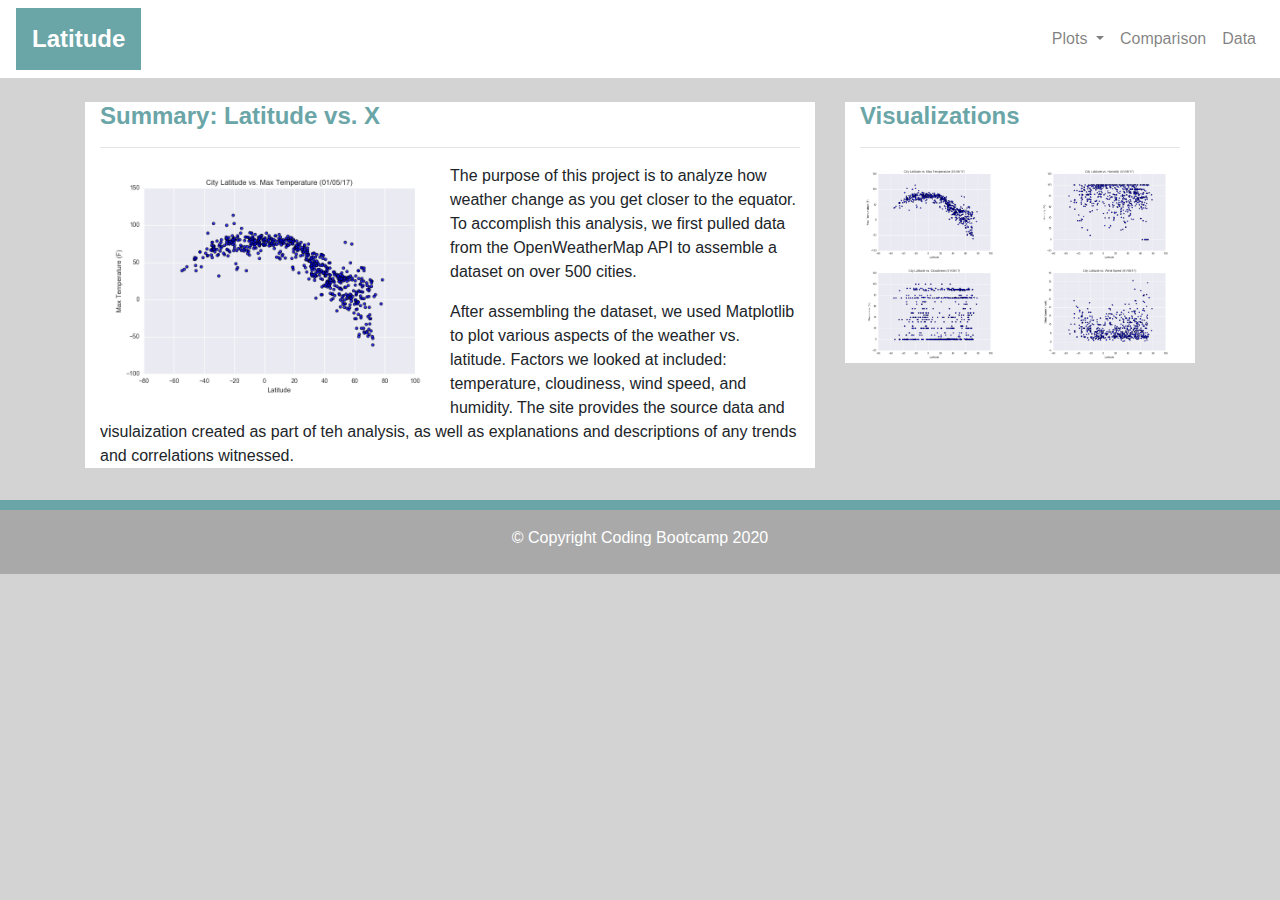
<file: index.html>
<!DOCTYPE html>
<html lang="en">
<head>
	<meta charset="UTF-8">
	<title>Weather Analysis</title>

	<!-- Bootstrap Components-->
	<link rel="stylesheet" href="https://stackpath.bootstrapcdn.com/bootstrap/4.3.1/css/bootstrap.min.css" integrity="sha384-ggOyR0iXCbMQv3Xipma34MD+dH/1fQ784/j6cY/iJTQUOhcWr7x9JvoRxT2MZw1T" crossorigin="anonymous">
	<script src="https://code.jquery.com/jquery-3.3.1.slim.min.js" integrity="sha384-q8i/X+965DzO0rT7abK41JStQIAqVgRVzpbzo5smXKp4YfRvH+8abtTE1Pi6jizo" crossorigin="anonymous"></script>
	<script src="https://cdnjs.cloudflare.com/ajax/libs/popper.js/1.14.7/umd/popper.min.js" integrity="sha384-UO2eT0CpHqdSJQ6hJty5KVphtPhzWj9WO1clHTMGa3JDZwrnQq4sF86dIHNDz0W1" crossorigin="anonymous"></script>
	<script src="https://stackpath.bootstrapcdn.com/bootstrap/4.3.1/js/bootstrap.min.js" integrity="sha384-JjSmVgyd0p3pXB1rRibZUAYoIIy6OrQ6VrjIEaFf/nJGzIxFDsf4x0xIM+B07jRM" crossorigin="anonymous"></script>
	
	<!-- Load style.css for the formatting of the page-->
	<link rel="stylesheet" href="style.css">
	
</head>
<body>

	<nav class="navbar navbar-expand-lg navbar-light bg-light">
		<li class="navbar-brand nav-text">
			<a class="nav-link text-white" href="index.html">Latitude</a>
		</li>
		
		<button class="navbar-toggler" type="button" data-toggle="collapse" data-target="#navbarSupportedContent" aria-controls="navbarSupportedContent" aria-expanded="false" aria-label="Toggle navigation">
			<span class="navbar-toggler-icon"></span>
		</button>

		<div class="collapse navbar-collapse" id="navbarSupportedContent">
			<ul class="navbar-nav ml-auto">
				<!--This is the dropdown menu controls-->
				<li class="nav-item dropdown">
					<a class="nav-link dropdown-toggle" href="#" id="navbarDropdown" role="button" data-toggle="dropdown" aria-haspopup="true" aria-expanded="false">
					  Plots
					</a>
					<div class="dropdown-menu" aria-labelledby="navbarDropdown">
						<a class="dropdown-item" href="temp.html">Max Temperature</a>
						<a class="dropdown-item" href="humid.html">Humidity</a>
						<a class="dropdown-item" href="cloud.html">Cloudiness</a>
						<a class="dropdown-item" href="wind.html">Wind Speed</a>
					</div>
				</li>
				<li class="nav-item">
					<a class="nav-link" href="compare.html">Comparison</a>
				</li>
				<li class="nav-item">
					<a class="nav-link" href="data.html">Data</a>
				</li>
			</ul>
		</div>
	</nav>

  <!-- Our rows function in containers (grid created). -->
	<div class="container">
		<!-- Our columns function in rows. -->
		<br>
		<div class="row">
			<div class="col-md-8">
				<div class="col-md-12">
					<h3>Summary: Latitude vs. X </h3>
					<hr>
					<img class="float-left" src="images/Fig1.png" width="50%">
					<p>The purpose of this project is to analyze how weather change as you get closer to the equator. To accomplish this analysis, we first pulled data from the OpenWeatherMap API to assemble a dataset on over 500 cities.</p>
					<p>After assembling the dataset, we used Matplotlib to plot various aspects of the weather vs. latitude. Factors we looked at included: temperature, cloudiness, wind speed, and humidity. The site provides the source data and visulaization created as part of teh analysis, as well as explanations and descriptions of any trends and correlations witnessed.</p>
				</div>
			</div>
			<div class="col-md-4 ml-auto">
				<div class="col-md-12">
					<h3>Visualizations</h3>
					<hr>
						<div class="row">
							<div class="col-md-6">
								<a href="temp.html">
									<img alt="Temperature" src="images/Fig1.png" width="100%">
								</a>
							</div>
							<div class="col-md-6">
							<a href="humid.html">
									<img alt="Humidity" src="images/Fig2.png" width="100%">
								</a>
							</div>
							<div class="col-md-6">						
								<a href="cloud.html">
									<img alt="Cloudiness" src="images/Fig3.png" width="100%">
								</a>
							</div>
							<div class="col-md-6">						
							<a href="wind.html">
									<img alt="WindSpeed" src="images/Fig4.png" width="100%">
								</a>
							</div>
						</div>
					</div>
			</div>
			<!-- One third of screen (4/12) -->
		<!-- Columns float left, so all adjacent rows will appear next to each other (as long as not all space gets taken up) -->
		</div>
	</div>
	
	<footer class="footer">
		<hr class="hrline">
		<div>
			&copy Copyright Coding Bootcamp 2020
		</div>
		<br>
	</footer>

</body>

</html>
</file>
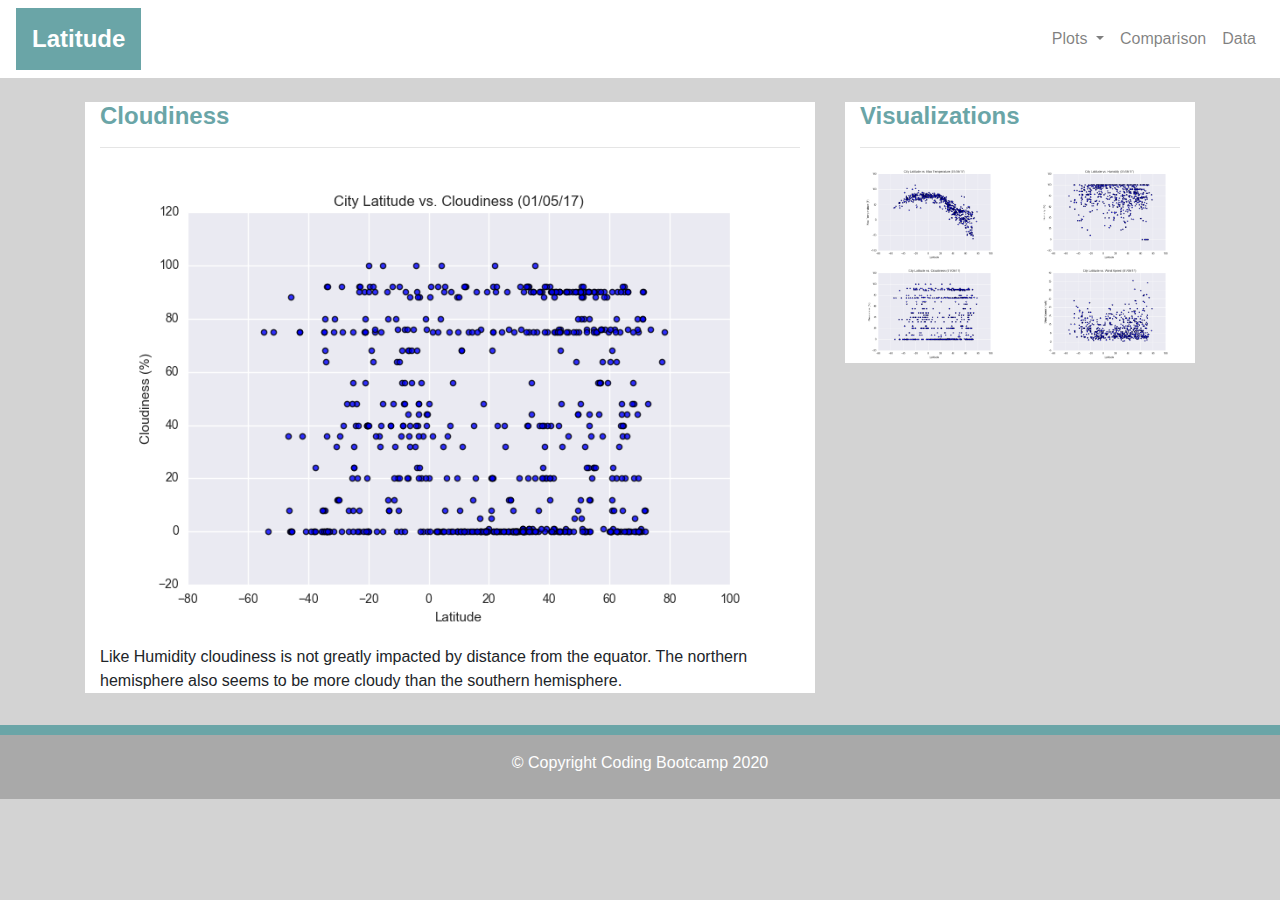
<file: cloud.html>
<!DOCTYPE html>
<html lang="en">
<head>
	<meta charset="UTF-8">
	<title>Weather Analysis</title>

	<!-- Bootstrap Components-->
	<link rel="stylesheet" href="https://stackpath.bootstrapcdn.com/bootstrap/4.3.1/css/bootstrap.min.css" integrity="sha384-ggOyR0iXCbMQv3Xipma34MD+dH/1fQ784/j6cY/iJTQUOhcWr7x9JvoRxT2MZw1T" crossorigin="anonymous">
	<script src="https://code.jquery.com/jquery-3.3.1.slim.min.js" integrity="sha384-q8i/X+965DzO0rT7abK41JStQIAqVgRVzpbzo5smXKp4YfRvH+8abtTE1Pi6jizo" crossorigin="anonymous"></script>
	<script src="https://cdnjs.cloudflare.com/ajax/libs/popper.js/1.14.7/umd/popper.min.js" integrity="sha384-UO2eT0CpHqdSJQ6hJty5KVphtPhzWj9WO1clHTMGa3JDZwrnQq4sF86dIHNDz0W1" crossorigin="anonymous"></script>
	<script src="https://stackpath.bootstrapcdn.com/bootstrap/4.3.1/js/bootstrap.min.js" integrity="sha384-JjSmVgyd0p3pXB1rRibZUAYoIIy6OrQ6VrjIEaFf/nJGzIxFDsf4x0xIM+B07jRM" crossorigin="anonymous"></script>
	
	<!-- Load style.css for the formatting of the page-->
	<link rel="stylesheet" href="style.css">
	
</head>
<body>

	<nav class="navbar navbar-expand-lg navbar-light bg-light">
		<li class="navbar-brand nav-text">
			<a class="nav-link text-white" href="index.html">Latitude</a>
		</li>
		
		<button class="navbar-toggler" type="button" data-toggle="collapse" data-target="#navbarSupportedContent" aria-controls="navbarSupportedContent" aria-expanded="false" aria-label="Toggle navigation">
			<span class="navbar-toggler-icon"></span>
		</button>

		<div class="collapse navbar-collapse" id="navbarSupportedContent">
			<ul class="navbar-nav ml-auto">
				<!--This is the dropdown menu controls-->
				<li class="nav-item dropdown">
					<a class="nav-link dropdown-toggle" href="#" id="navbarDropdown" role="button" data-toggle="dropdown" aria-haspopup="true" aria-expanded="false">
					  Plots
					</a>
					<div class="dropdown-menu" aria-labelledby="navbarDropdown">
						<a class="dropdown-item" href="temp.html">Max Temperature</a>
						<a class="dropdown-item" href="humid.html">Humidity</a>
						<a class="dropdown-item" href="cloud.html">Cloudiness</a>
						<a class="dropdown-item" href="wind.html">Wind Speed</a>
					</div>
				</li>
				<li class="nav-item">
					<a class="nav-link" href="compare.html">Comparison</a>
				</li>
				<li class="nav-item">
					<a class="nav-link" href="data.html">Data</a>
				</li>
			</ul>
		</div>
	</nav>

  <!-- Our rows function in containers (grid created). -->
	<div class="container">
		<!-- Our columns function in rows. -->
		<br>
		<div class="row">
			<div class="col-md-8">
				<div class="col-md-12">
					<h3>Cloudiness</h3>
					<hr>
					<img src="images/Fig3.png" width="100%">
					<p>Like Humidity cloudiness is not greatly impacted by distance from the equator. The northern hemisphere also seems to be more cloudy than the southern hemisphere. </p>
				</div>
			</div>
			<div class="col-md-4 ml-auto">
				<div class="col-md-12">
					<h3>Visualizations</h3>
					<hr>
						<div class="row">
							<div class="col-md-6">
								<a href="temp.html">
									<img alt="Temperature" src="images/Fig1.png" width="100%">
								</a>
							</div>
							<div class="col-md-6">
							<a href="humid.html">
									<img alt="Humidity" src="images/Fig2.png" width="100%">
								</a>
							</div>
							<div class="col-md-6">						
								<a href="cloud.html">
									<img alt="Cloudiness" src="images/Fig3.png" width="100%">
								</a>
							</div>
							<div class="col-md-6">						
							<a href="wind.html">
									<img alt="WindSpeed" src="images/Fig4.png" width="100%">
								</a>
							</div>
						</div>
					</div>
			</div>
		</div>
	</div>
	
	<footer class="footer">
		<hr class="hrline">
		<div>
			&copy Copyright Coding Bootcamp 2020
		</div>
		<br>
	</footer>

</body>

</html>
</file>
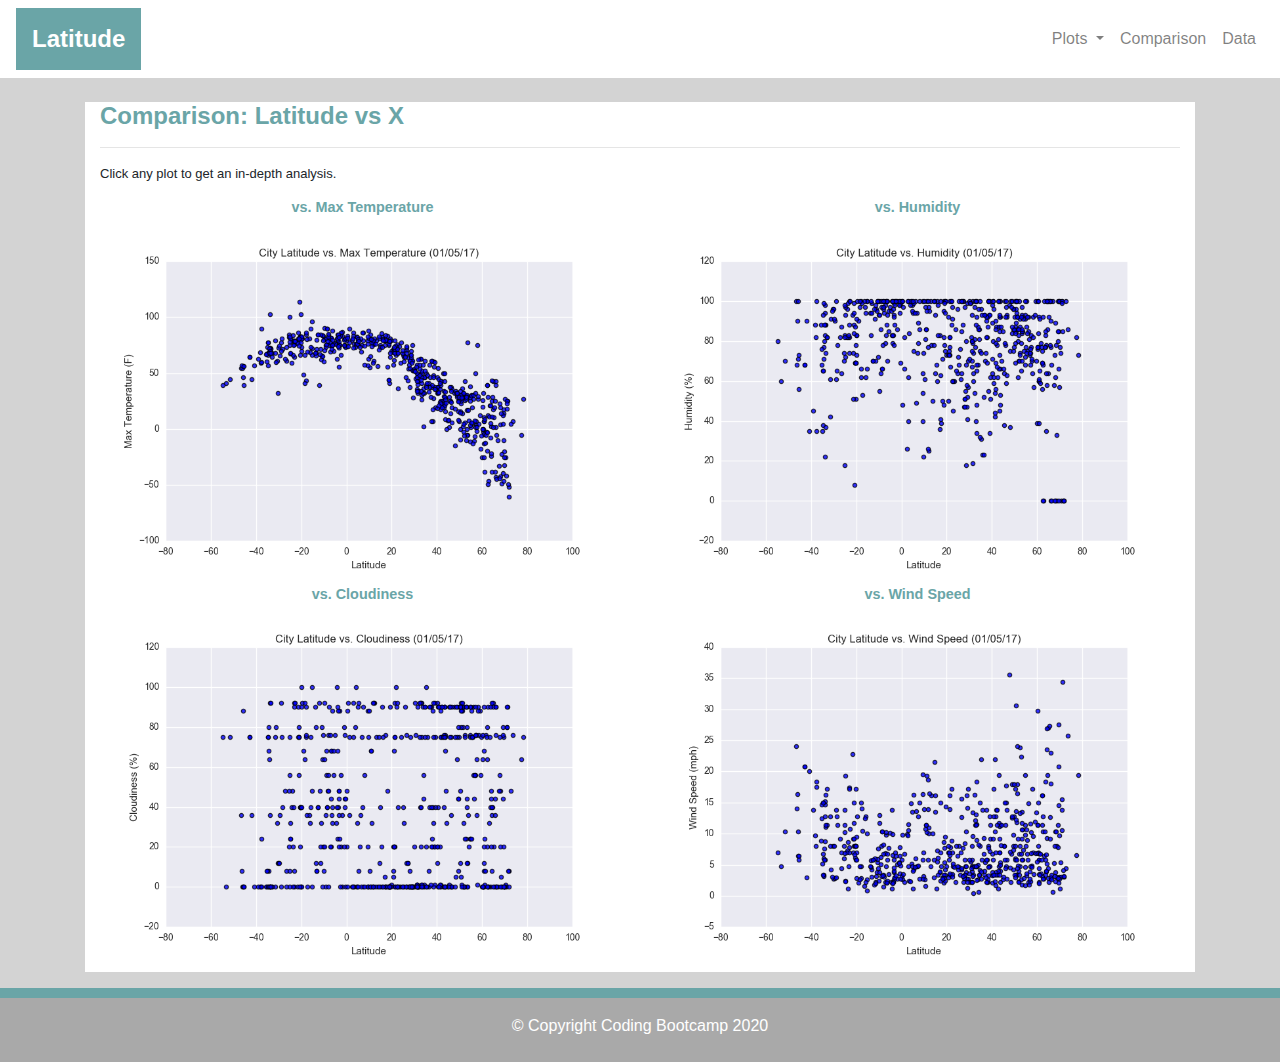
<file: compare.html>
<!DOCTYPE html>
<html lang="en">
<head>
	<meta charset="UTF-8">
	<title>Weather Analysis</title>

	<!-- Bootstrap Components-->
	<link rel="stylesheet" href="https://stackpath.bootstrapcdn.com/bootstrap/4.3.1/css/bootstrap.min.css" integrity="sha384-ggOyR0iXCbMQv3Xipma34MD+dH/1fQ784/j6cY/iJTQUOhcWr7x9JvoRxT2MZw1T" crossorigin="anonymous">
	<script src="https://code.jquery.com/jquery-3.3.1.slim.min.js" integrity="sha384-q8i/X+965DzO0rT7abK41JStQIAqVgRVzpbzo5smXKp4YfRvH+8abtTE1Pi6jizo" crossorigin="anonymous"></script>
	<script src="https://cdnjs.cloudflare.com/ajax/libs/popper.js/1.14.7/umd/popper.min.js" integrity="sha384-UO2eT0CpHqdSJQ6hJty5KVphtPhzWj9WO1clHTMGa3JDZwrnQq4sF86dIHNDz0W1" crossorigin="anonymous"></script>
	<script src="https://stackpath.bootstrapcdn.com/bootstrap/4.3.1/js/bootstrap.min.js" integrity="sha384-JjSmVgyd0p3pXB1rRibZUAYoIIy6OrQ6VrjIEaFf/nJGzIxFDsf4x0xIM+B07jRM" crossorigin="anonymous"></script>
	
	<!-- Load style.css for the formatting of the page-->
	<link rel="stylesheet" href="style.css">
	
</head>
<body>

	<nav class="navbar navbar-expand-lg navbar-light bg-light">
		<li class="navbar-brand nav-text">
			<a class="nav-link text-white" href="index.html">Latitude</a>
		</li>
		
		<button class="navbar-toggler" type="button" data-toggle="collapse" data-target="#navbarSupportedContent" aria-controls="navbarSupportedContent" aria-expanded="false" aria-label="Toggle navigation">
			<span class="navbar-toggler-icon"></span>
		</button>

		<div class="collapse navbar-collapse" id="navbarSupportedContent">
			<ul class="navbar-nav ml-auto">
				<!--This is the dropdown menu controls-->
				<li class="nav-item dropdown">
					<a class="nav-link dropdown-toggle" href="#" id="navbarDropdown" role="button" data-toggle="dropdown" aria-haspopup="true" aria-expanded="false">
					  Plots
					</a>
					<div class="dropdown-menu" aria-labelledby="navbarDropdown">
						<a class="dropdown-item" href="temp.html">Max Temperature</a>
						<a class="dropdown-item" href="humid.html">Humidity</a>
						<a class="dropdown-item" href="cloud.html">Cloudiness</a>
						<a class="dropdown-item" href="wind.html">Wind Speed</a>
					</div>
				</li>
				<li class="nav-item">
					<a class="nav-link" href="compare.html">Comparison</a>
				</li>
				<li class="nav-item">
					<a class="nav-link" href="data.html">Data</a>
				</li>
			</ul>
		</div>
	</nav>

  <!-- Our rows function in containers (grid created). -->
	<div class="container">
		<br>
		<div class="col-md-12">
			<h3>Comparison: Latitude vs X</h3>
			<hr>
			<p style="font-size:Small">Click any plot to get an in-depth analysis.</p>
			<div class="row">
				<div class="col-md-6">
					<h4>vs. Max Temperature</h4>
					<a href="temp.html">
						<img alt="Temperature" src="images/Fig1.png" width="100%">
					</a>
				</div>
				<div class="col-md-6">
					<h4>vs. Humidity</h4>
					<a href="humid.html">
						<img alt="Humidity" src="images/Fig2.png" width="100%">
					</a>
				</div>
				<div class="col-md-6">						
					<h4>vs. Cloudiness</h4>
					<a href="cloud.html">
						<img alt="Cloudiness" src="images/Fig3.png" width="100%">
					</a>
				</div>
				<div class="col-md-6">						
					<h4>vs. Wind Speed</h4>
					<a href="wind.html">
						<img alt="WindSpeed" src="images/Fig4.png" width="100%">
					</a>
				</div>
			</div>
		</div>
	</div>
	
	<footer class="footer">
		<hr class="hrline">
		<div>
			&copy Copyright Coding Bootcamp 2020
		</div>
		<br>
	</footer>

</body>

</html>
</file>
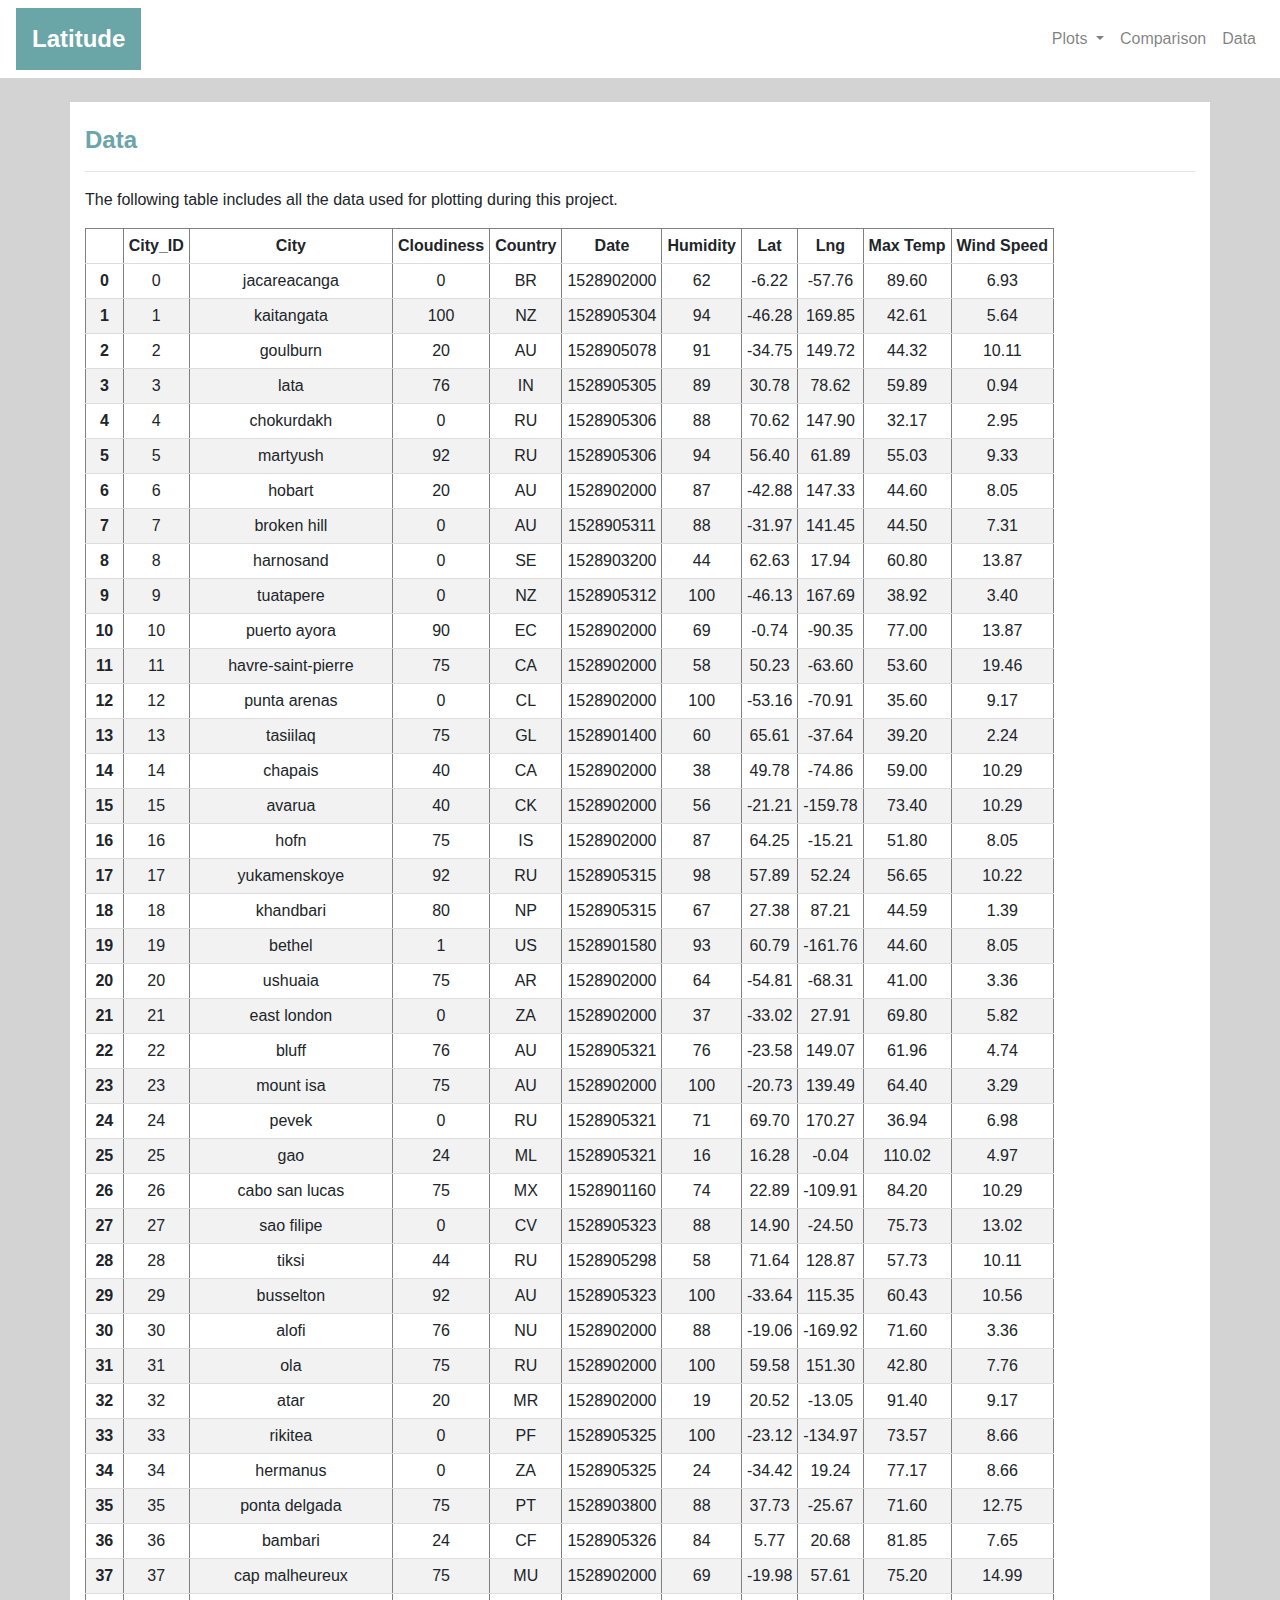
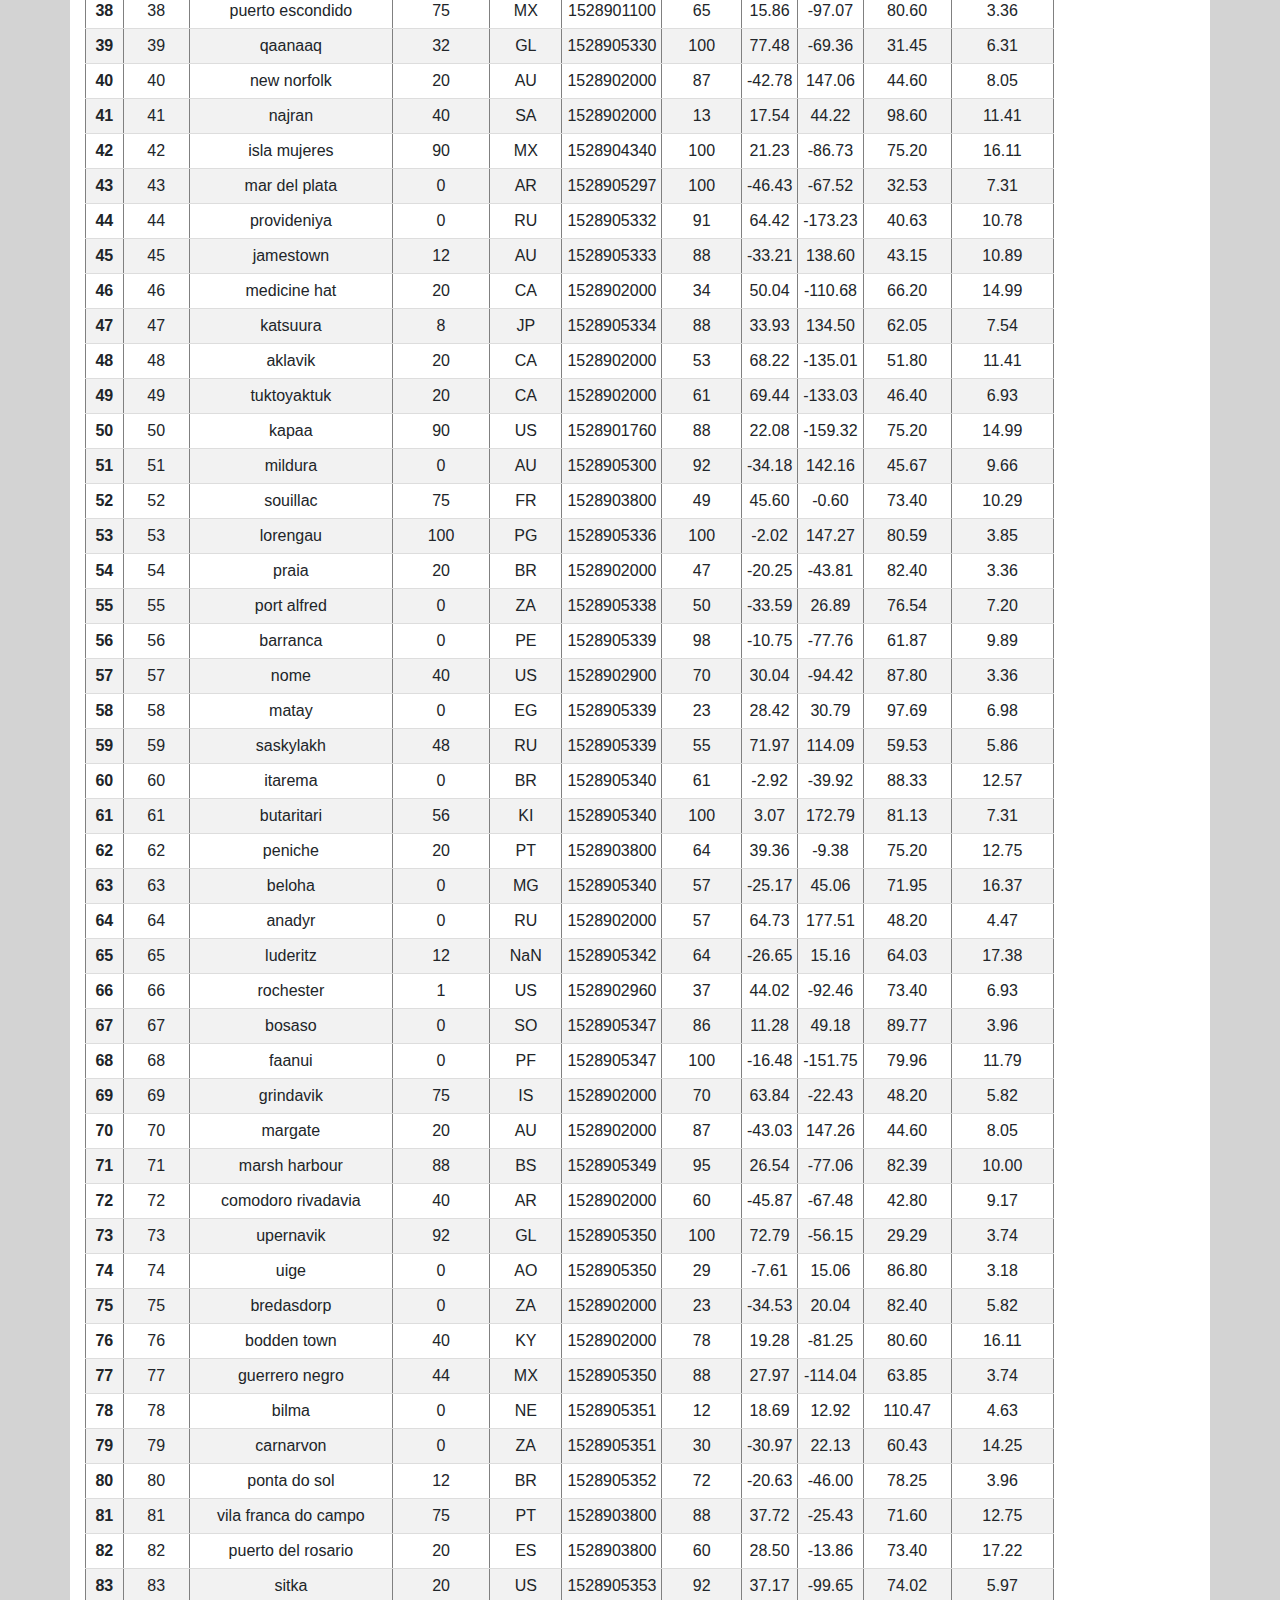
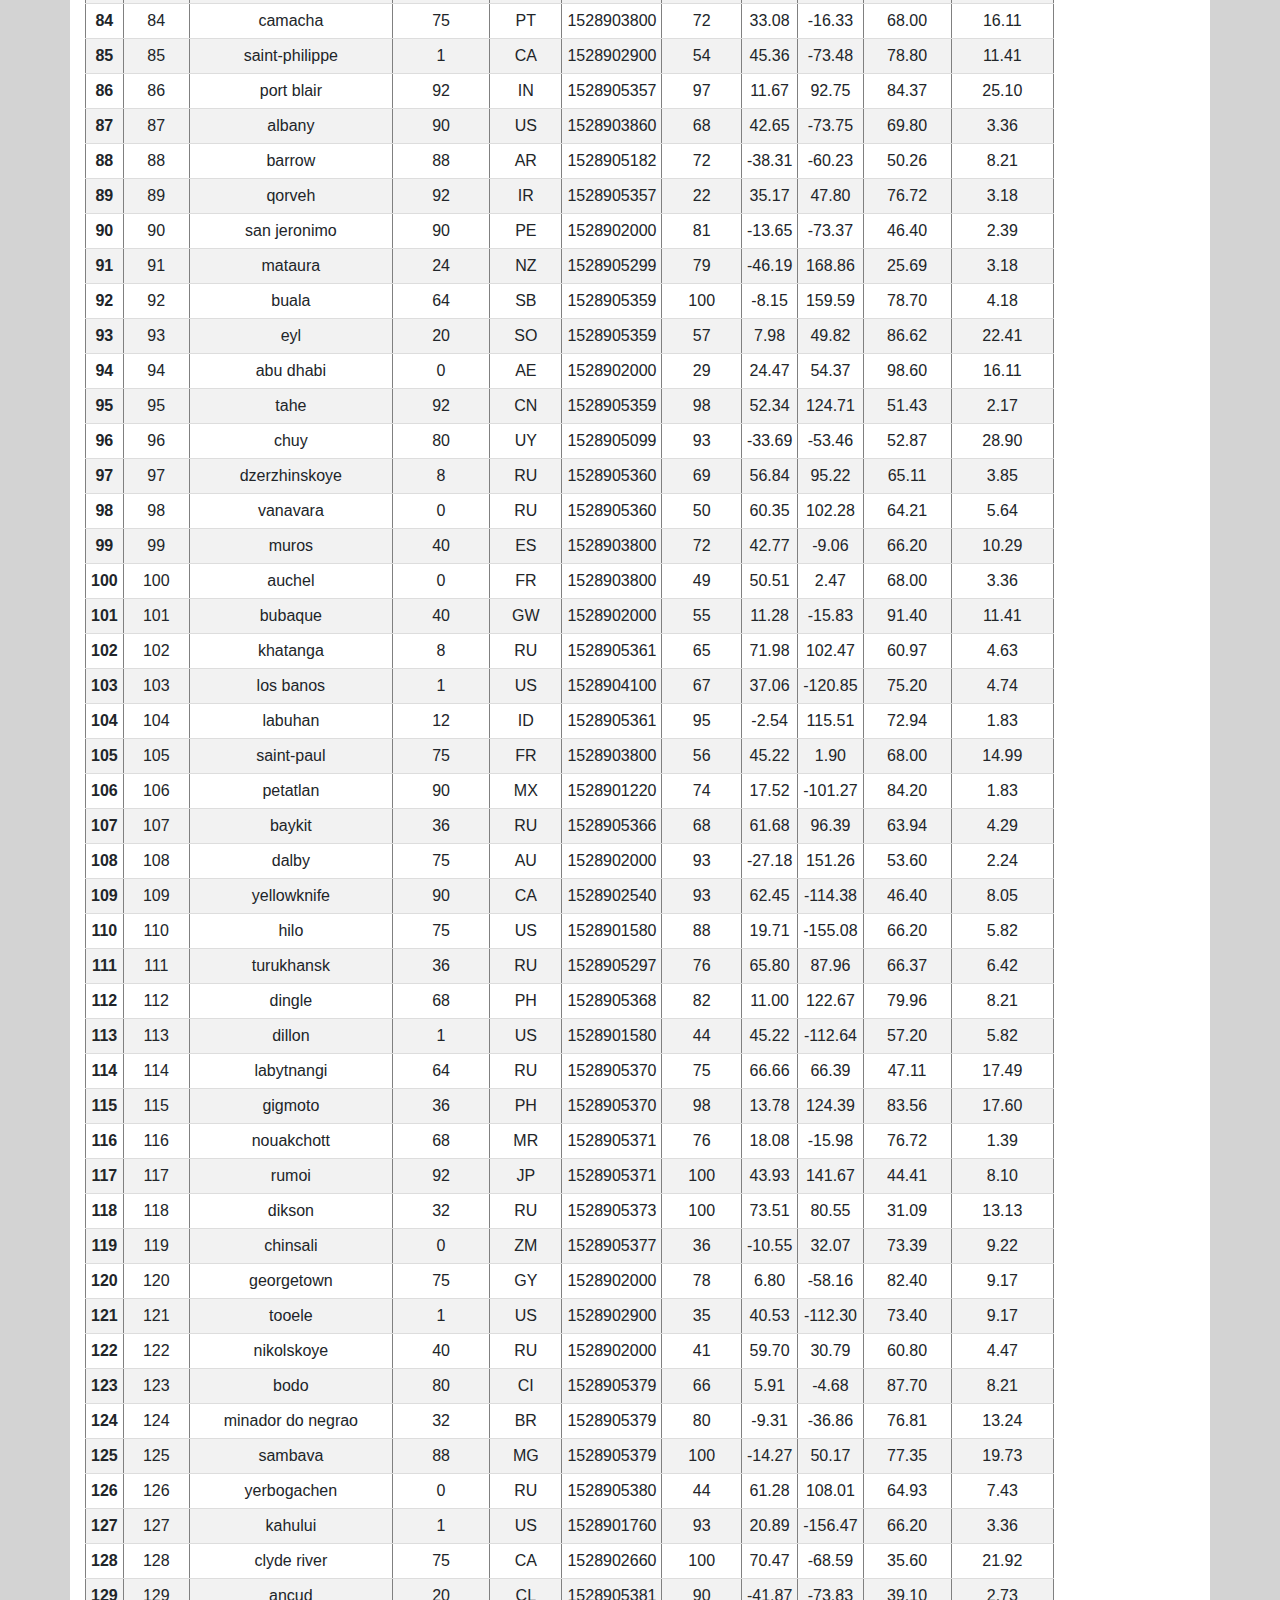
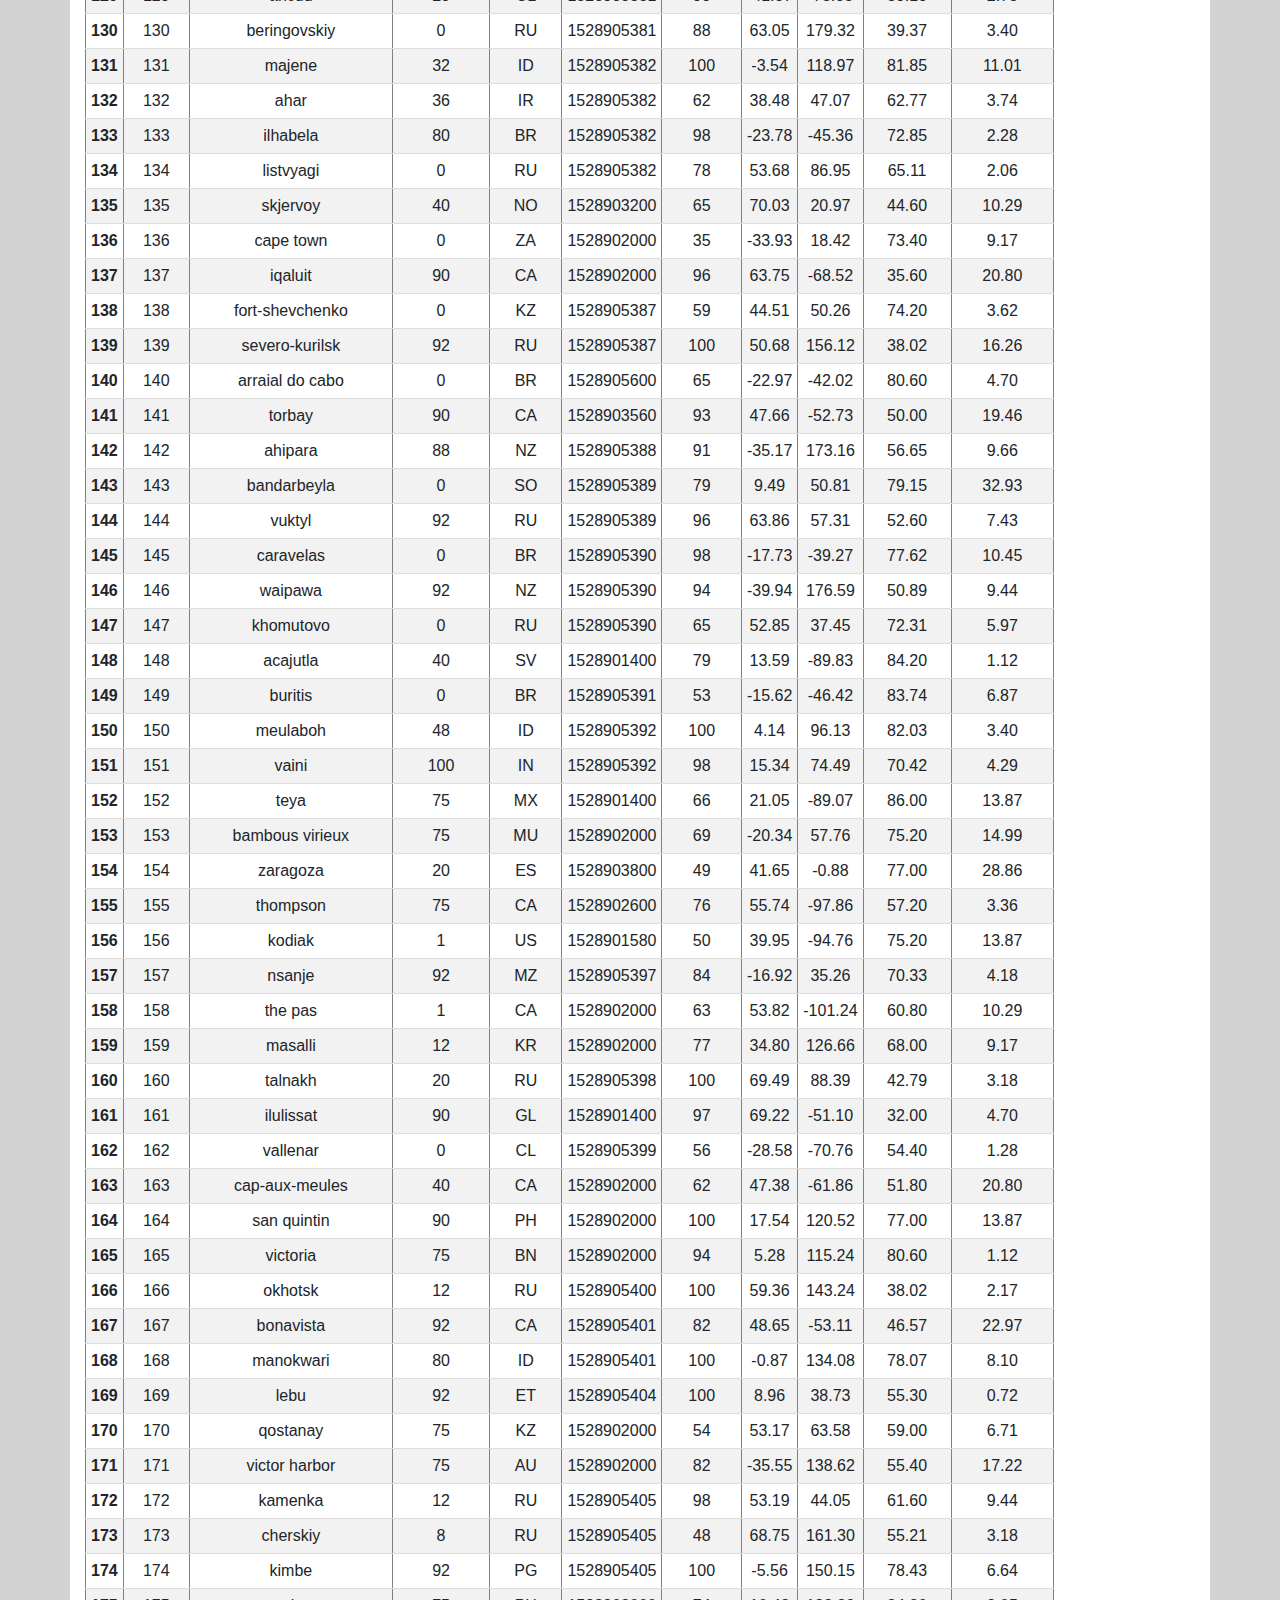
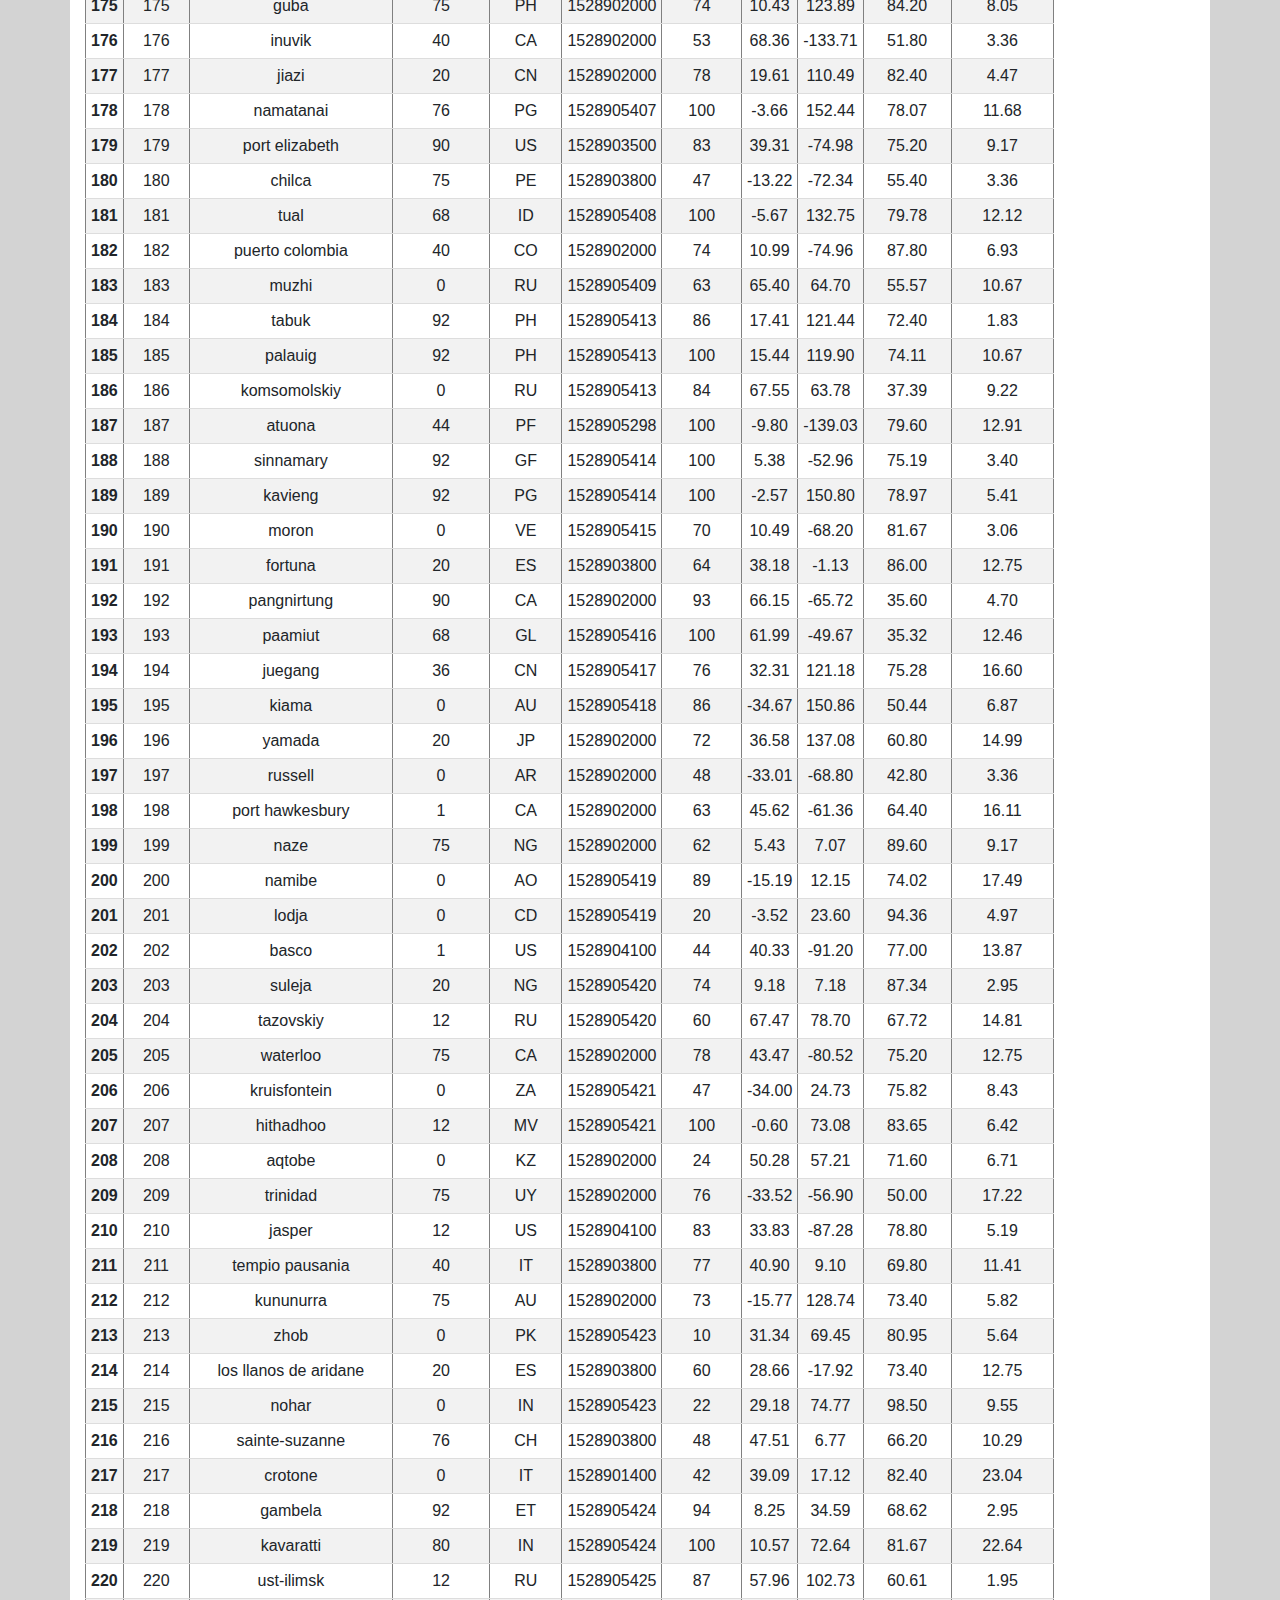
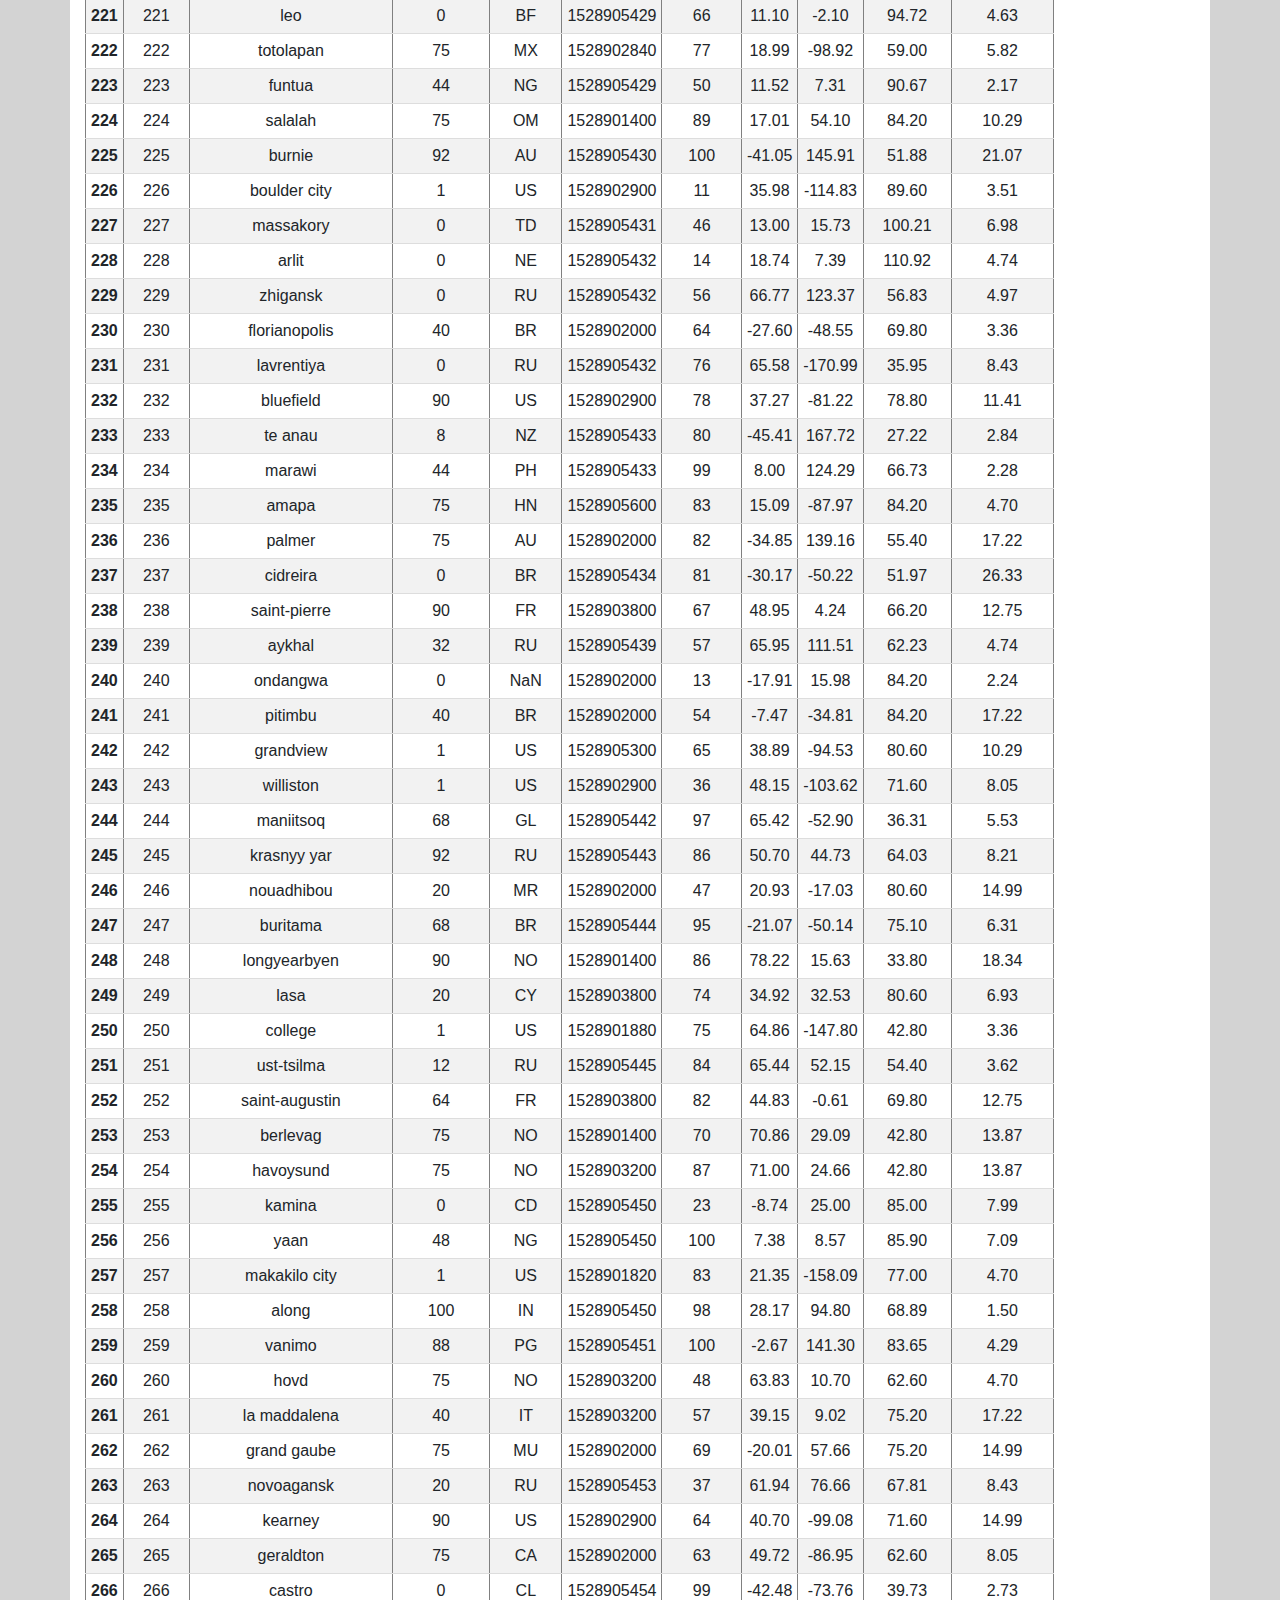
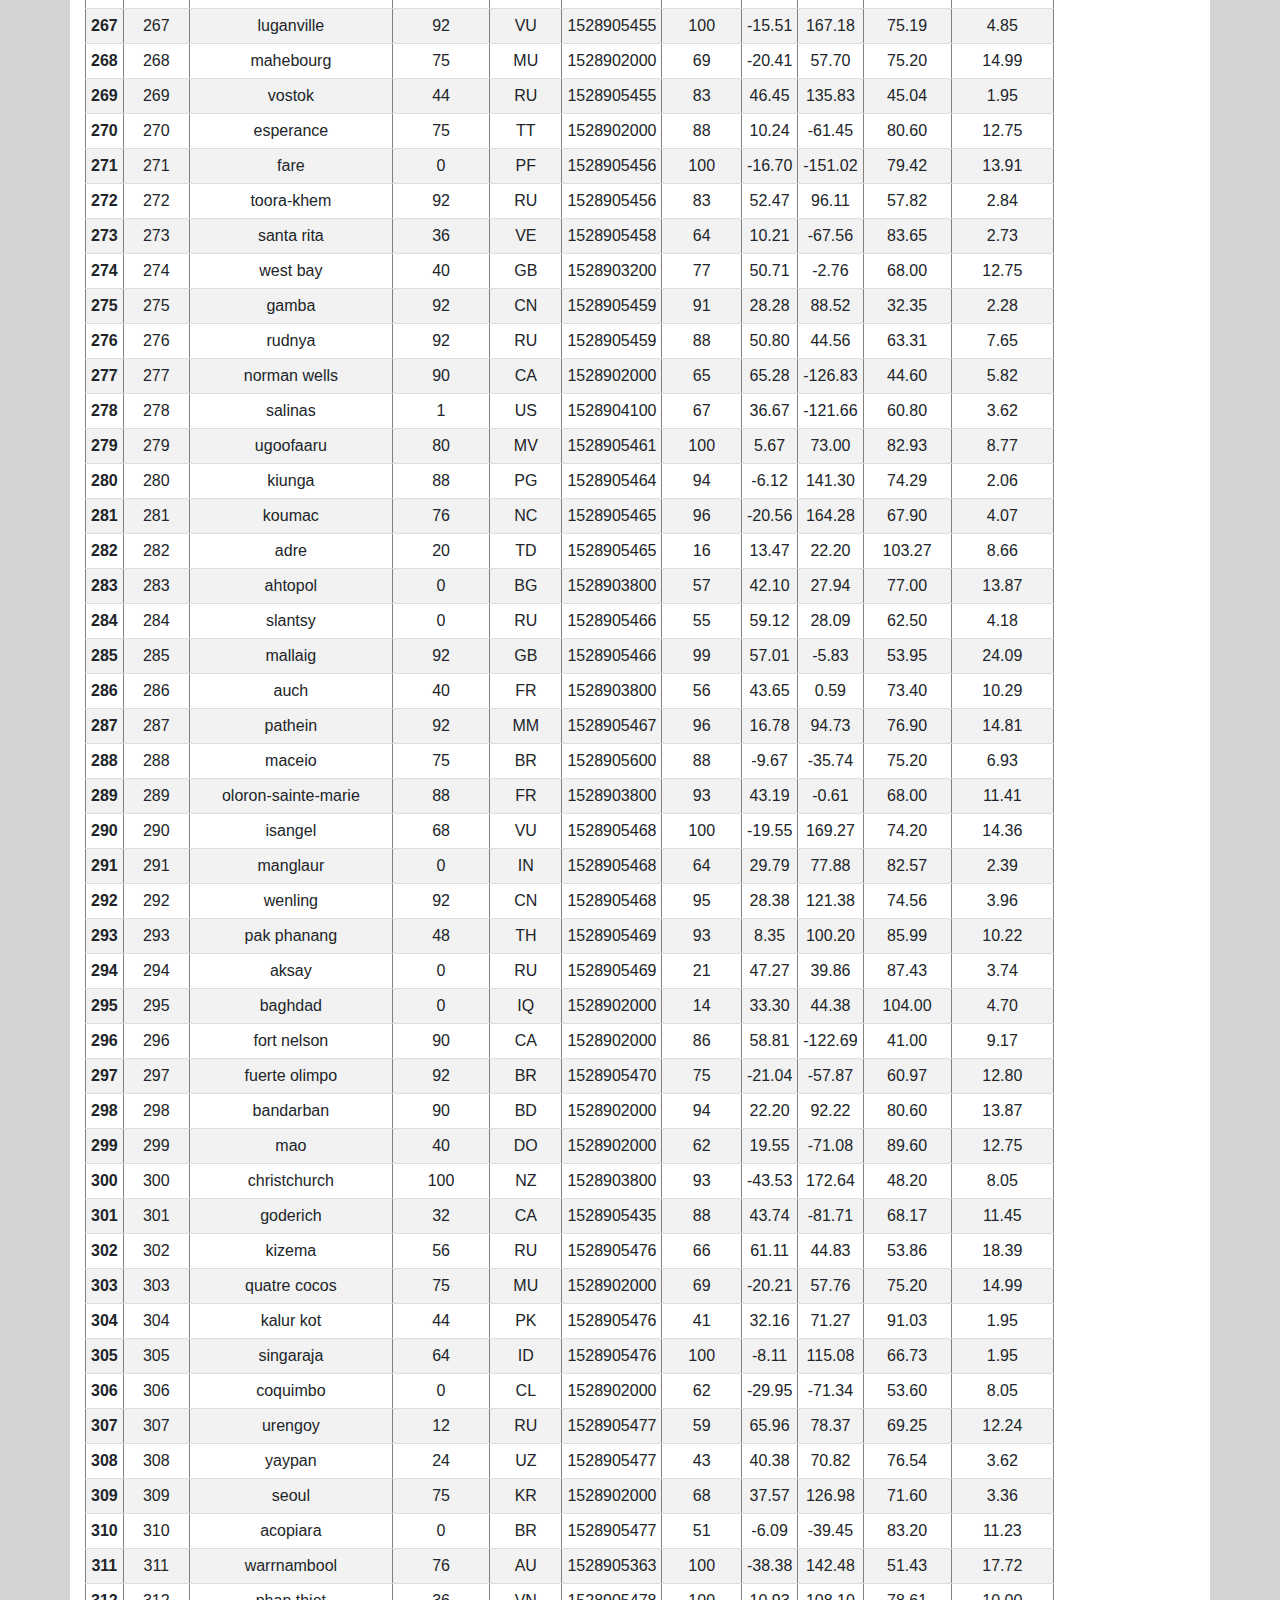
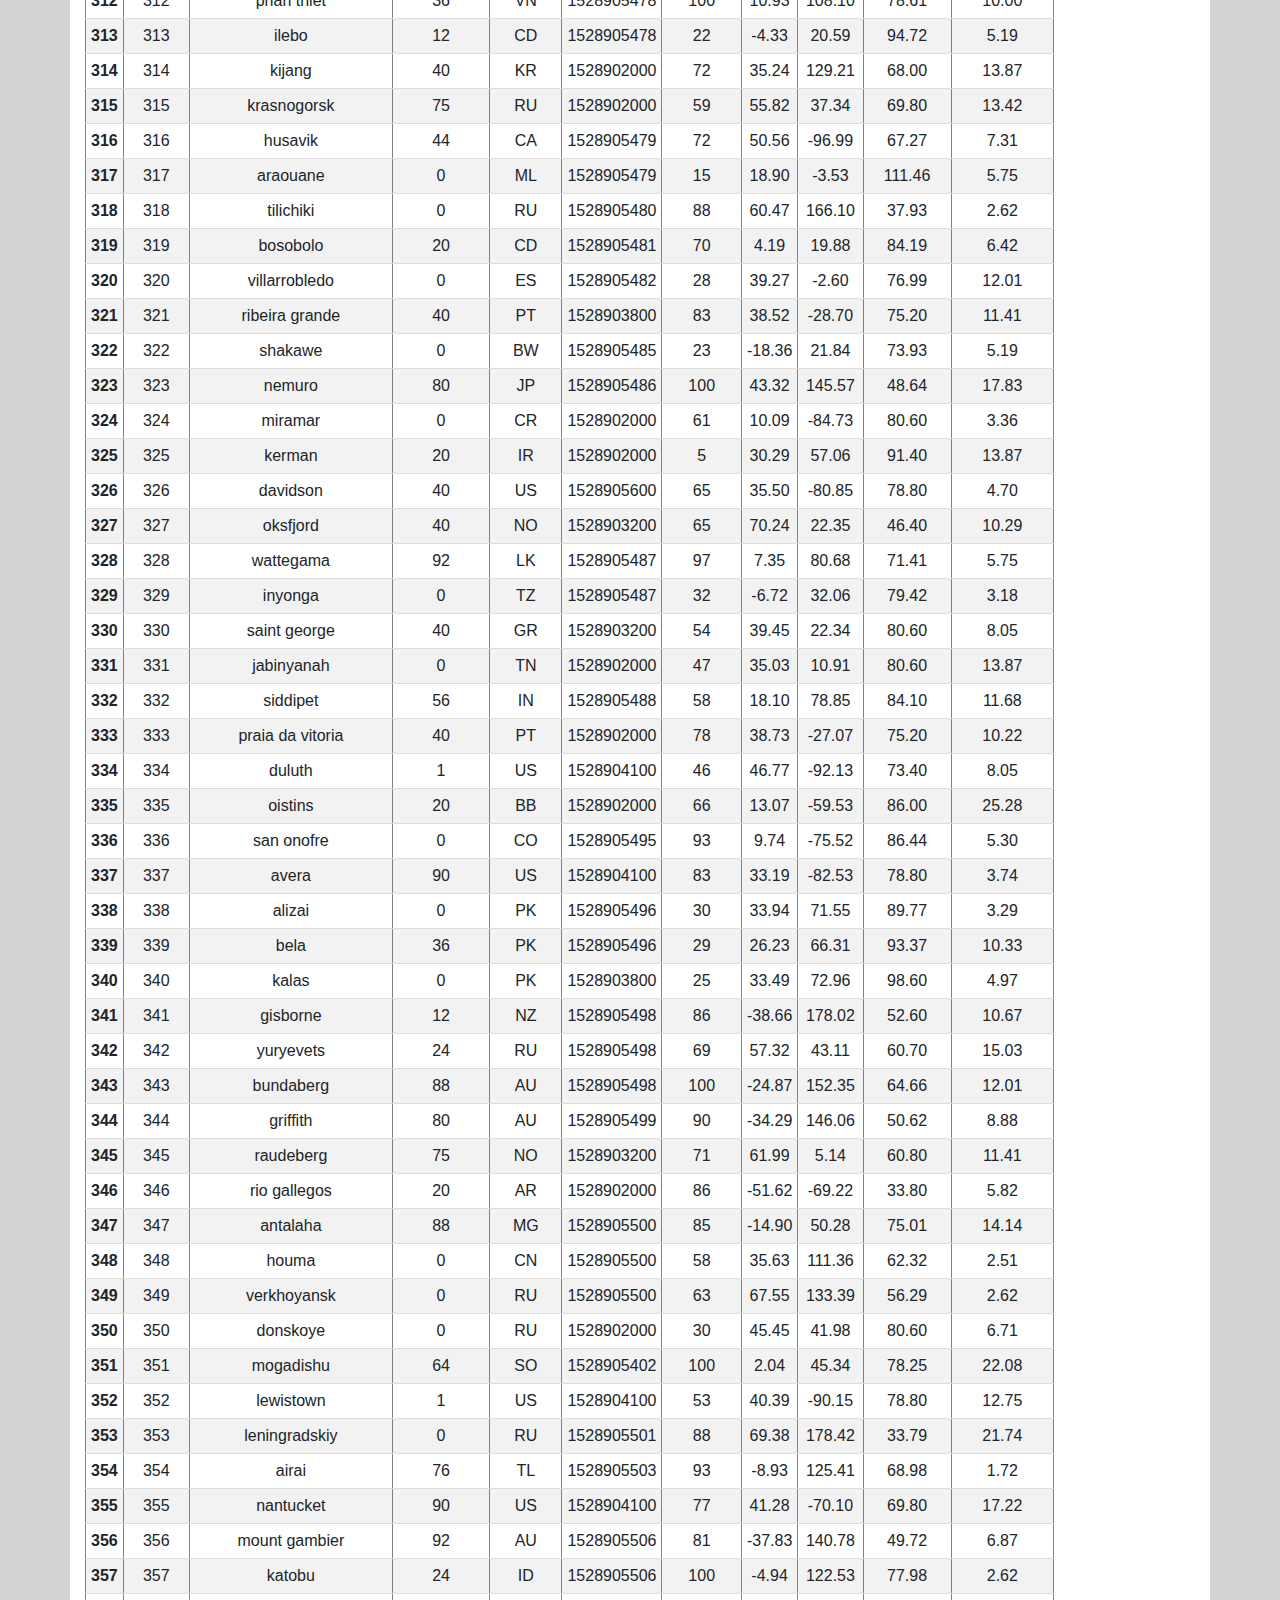
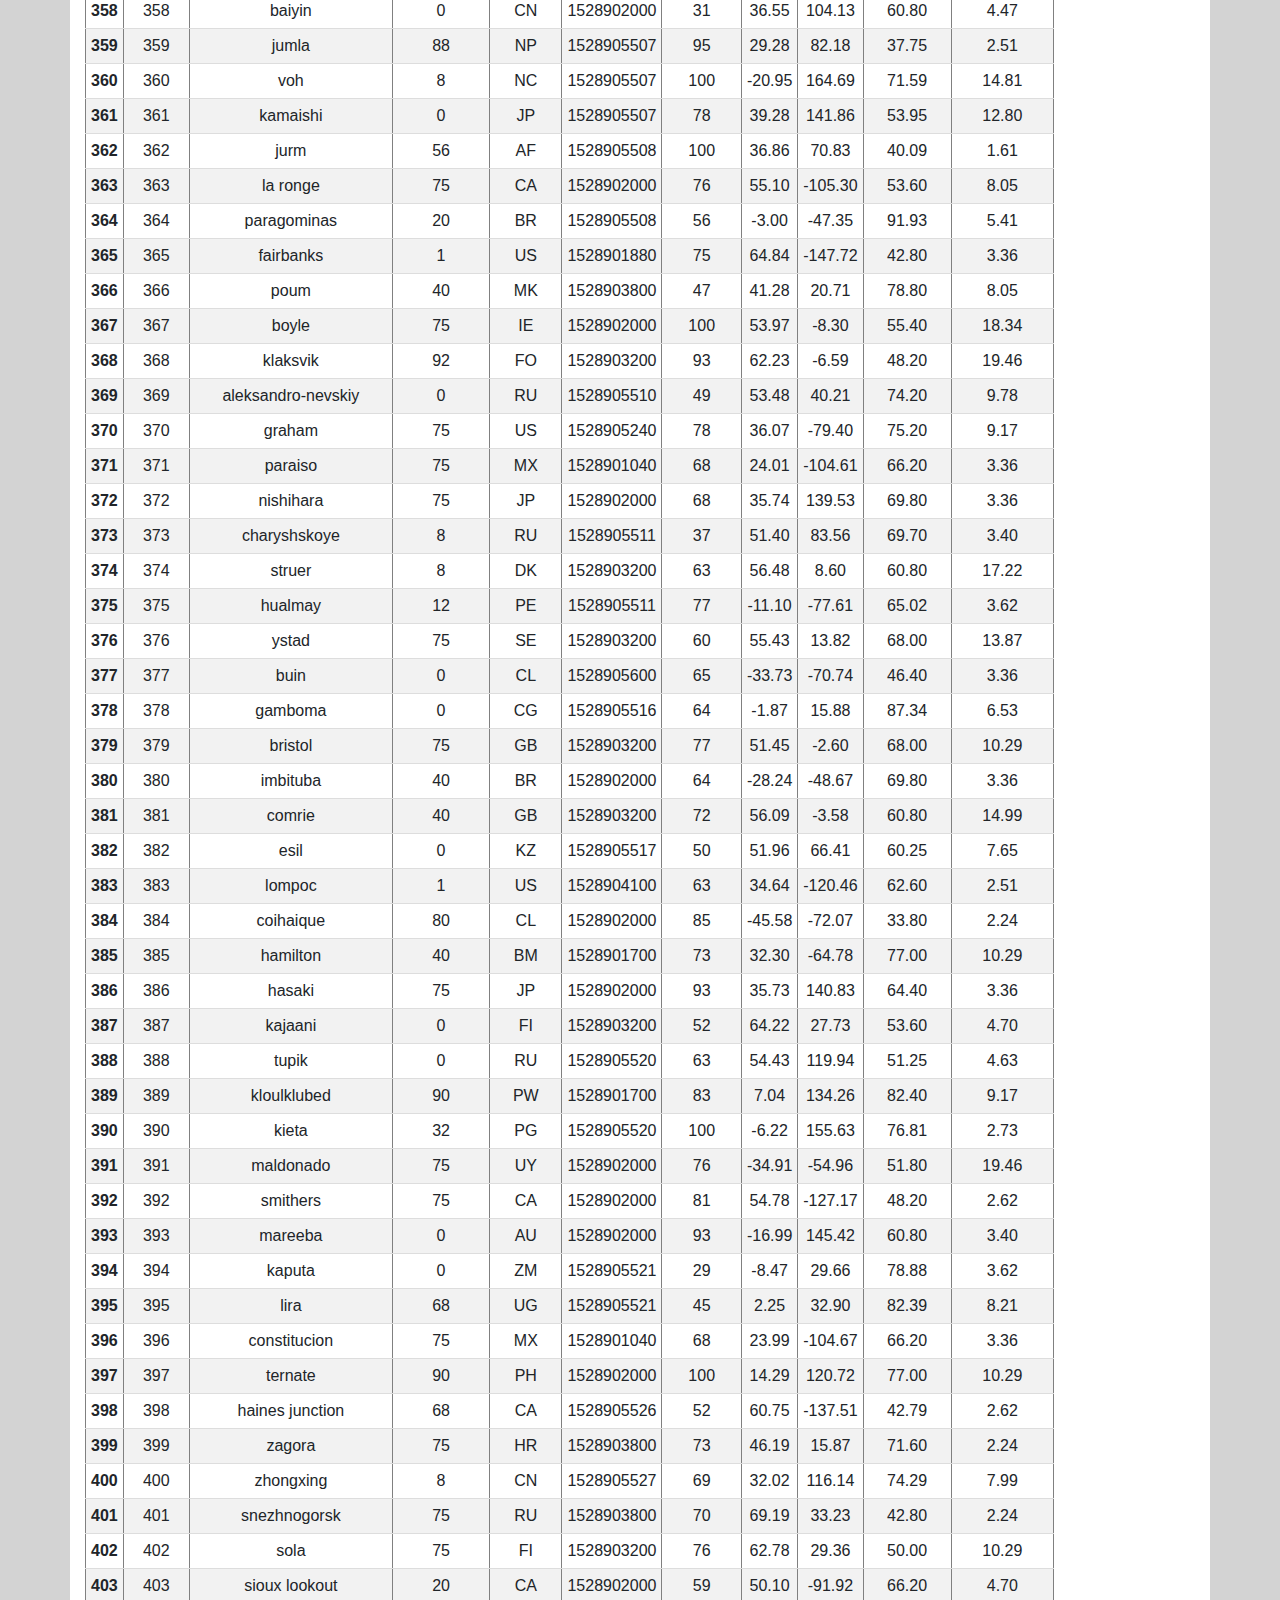
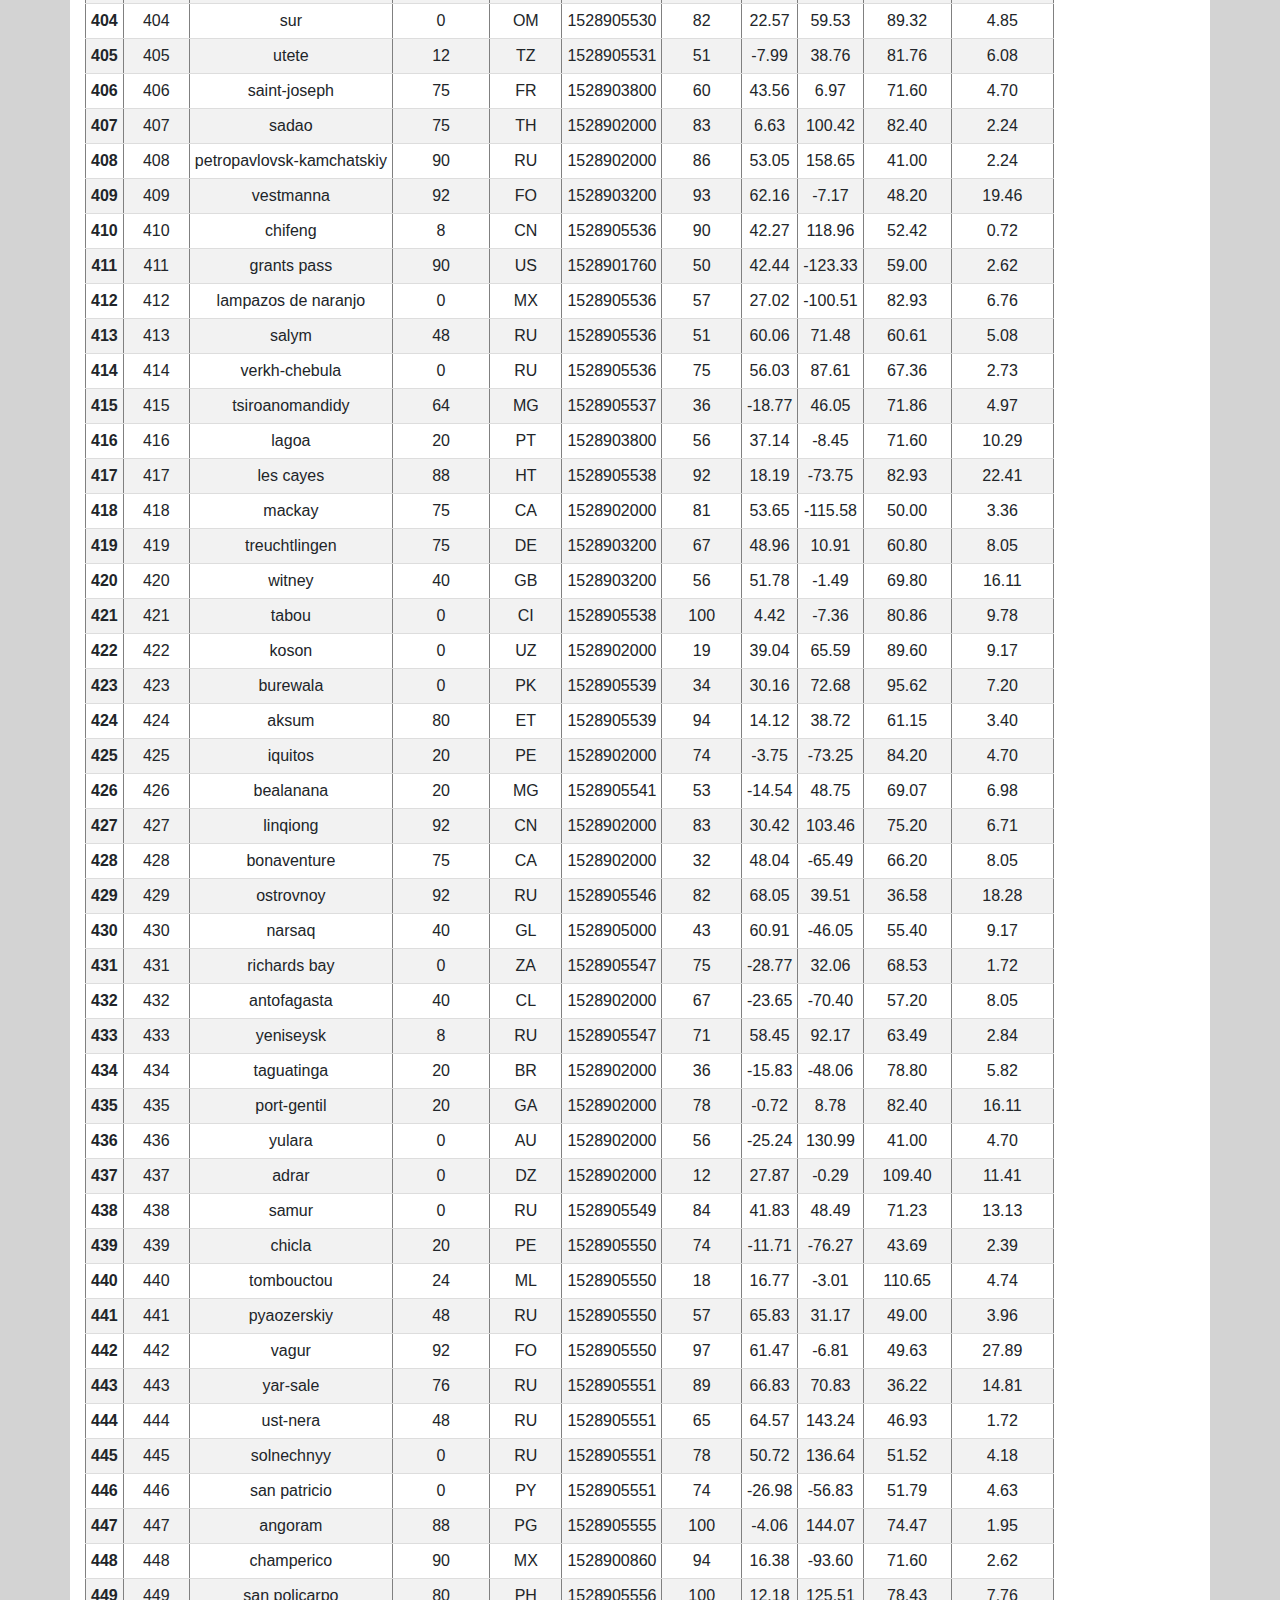
<file: data.html>
<!DOCTYPE html>
<html lang="en">
<head>
	<meta charset="UTF-8">
	<title>Weather Analysis</title>

	<!-- Bootstrap Components-->
	<link rel="stylesheet" href="https://stackpath.bootstrapcdn.com/bootstrap/4.3.1/css/bootstrap.min.css" integrity="sha384-ggOyR0iXCbMQv3Xipma34MD+dH/1fQ784/j6cY/iJTQUOhcWr7x9JvoRxT2MZw1T" crossorigin="anonymous">
	<script src="https://code.jquery.com/jquery-3.3.1.slim.min.js" integrity="sha384-q8i/X+965DzO0rT7abK41JStQIAqVgRVzpbzo5smXKp4YfRvH+8abtTE1Pi6jizo" crossorigin="anonymous"></script>
	<script src="https://cdnjs.cloudflare.com/ajax/libs/popper.js/1.14.7/umd/popper.min.js" integrity="sha384-UO2eT0CpHqdSJQ6hJty5KVphtPhzWj9WO1clHTMGa3JDZwrnQq4sF86dIHNDz0W1" crossorigin="anonymous"></script>
	<script src="https://stackpath.bootstrapcdn.com/bootstrap/4.3.1/js/bootstrap.min.js" integrity="sha384-JjSmVgyd0p3pXB1rRibZUAYoIIy6OrQ6VrjIEaFf/nJGzIxFDsf4x0xIM+B07jRM" crossorigin="anonymous"></script>
	
	<!-- Load style.css for the formatting of the page-->
	<link rel="stylesheet" href="style.css">
	
</head>
<body>

	<nav class="navbar navbar-expand-lg navbar-light bg-light">
		<li class="navbar-brand nav-text">
			<a class="nav-link text-white" href="index.html">Latitude</a>
		</li>
		
		<button class="navbar-toggler" type="button" data-toggle="collapse" data-target="#navbarSupportedContent" aria-controls="navbarSupportedContent" aria-expanded="false" aria-label="Toggle navigation">
			<span class="navbar-toggler-icon"></span>
		</button>

		<div class="collapse navbar-collapse" id="navbarSupportedContent">
			<ul class="navbar-nav ml-auto">
				<!--This is the dropdown menu controls-->
				<li class="nav-item dropdown">
					<a class="nav-link dropdown-toggle" href="#" id="navbarDropdown" role="button" data-toggle="dropdown" aria-haspopup="true" aria-expanded="false">
					  Plots
					</a>
					<div class="dropdown-menu" aria-labelledby="navbarDropdown">
						<a class="dropdown-item" href="temp.html">Max Temperature</a>
						<a class="dropdown-item" href="humid.html">Humidity</a>
						<a class="dropdown-item" href="cloud.html">Cloudiness</a>
						<a class="dropdown-item" href="wind.html">Wind Speed</a>
					</div>
				</li>
				<li class="nav-item">
					<a class="nav-link" href="compare.html">Comparison</a>
				</li>
				<li class="nav-item">
					<a class="nav-link" href="data.html">Data</a>
				</li>
			</ul>
		</div>
	</nav>

  <!-- Our rows function in containers (grid created). -->
	<div class="container">
		<!-- Our columns function in rows. -->
		<br>
		<div class="row">
			<div class="col-md-12">
				<br>
				<h3>Data</h3>
				<hr>
				<p>The following table includes all the data used for plotting during this project.</p>
				<table border="1" class="dataframe">
				  <thead>
					<tr style="text-align: right;">
					  <th></th>
					  <th>City_ID</th>
					  <th>City</th>
					  <th>Cloudiness</th>
					  <th>Country</th>
					  <th>Date</th>
					  <th>Humidity</th>
					  <th>Lat</th>
					  <th>Lng</th>
					  <th>Max Temp</th>
					  <th>Wind Speed</th>
					</tr>
				  </thead>
				  <tbody>
					<tr>
					  <th>0</th>
					  <td>0</td>
					  <td>jacareacanga</td>
					  <td>0</td>
					  <td>BR</td>
					  <td>1528902000</td>
					  <td>62</td>
					  <td>-6.22</td>
					  <td>-57.76</td>
					  <td>89.60</td>
					  <td>6.93</td>
					</tr>
					<tr>
					  <th>1</th>
					  <td>1</td>
					  <td>kaitangata</td>
					  <td>100</td>
					  <td>NZ</td>
					  <td>1528905304</td>
					  <td>94</td>
					  <td>-46.28</td>
					  <td>169.85</td>
					  <td>42.61</td>
					  <td>5.64</td>
					</tr>
					<tr>
					  <th>2</th>
					  <td>2</td>
					  <td>goulburn</td>
					  <td>20</td>
					  <td>AU</td>
					  <td>1528905078</td>
					  <td>91</td>
					  <td>-34.75</td>
					  <td>149.72</td>
					  <td>44.32</td>
					  <td>10.11</td>
					</tr>
					<tr>
					  <th>3</th>
					  <td>3</td>
					  <td>lata</td>
					  <td>76</td>
					  <td>IN</td>
					  <td>1528905305</td>
					  <td>89</td>
					  <td>30.78</td>
					  <td>78.62</td>
					  <td>59.89</td>
					  <td>0.94</td>
					</tr>
					<tr>
					  <th>4</th>
					  <td>4</td>
					  <td>chokurdakh</td>
					  <td>0</td>
					  <td>RU</td>
					  <td>1528905306</td>
					  <td>88</td>
					  <td>70.62</td>
					  <td>147.90</td>
					  <td>32.17</td>
					  <td>2.95</td>
					</tr>
					<tr>
					  <th>5</th>
					  <td>5</td>
					  <td>martyush</td>
					  <td>92</td>
					  <td>RU</td>
					  <td>1528905306</td>
					  <td>94</td>
					  <td>56.40</td>
					  <td>61.89</td>
					  <td>55.03</td>
					  <td>9.33</td>
					</tr>
					<tr>
					  <th>6</th>
					  <td>6</td>
					  <td>hobart</td>
					  <td>20</td>
					  <td>AU</td>
					  <td>1528902000</td>
					  <td>87</td>
					  <td>-42.88</td>
					  <td>147.33</td>
					  <td>44.60</td>
					  <td>8.05</td>
					</tr>
					<tr>
					  <th>7</th>
					  <td>7</td>
					  <td>broken hill</td>
					  <td>0</td>
					  <td>AU</td>
					  <td>1528905311</td>
					  <td>88</td>
					  <td>-31.97</td>
					  <td>141.45</td>
					  <td>44.50</td>
					  <td>7.31</td>
					</tr>
					<tr>
					  <th>8</th>
					  <td>8</td>
					  <td>harnosand</td>
					  <td>0</td>
					  <td>SE</td>
					  <td>1528903200</td>
					  <td>44</td>
					  <td>62.63</td>
					  <td>17.94</td>
					  <td>60.80</td>
					  <td>13.87</td>
					</tr>
					<tr>
					  <th>9</th>
					  <td>9</td>
					  <td>tuatapere</td>
					  <td>0</td>
					  <td>NZ</td>
					  <td>1528905312</td>
					  <td>100</td>
					  <td>-46.13</td>
					  <td>167.69</td>
					  <td>38.92</td>
					  <td>3.40</td>
					</tr>
					<tr>
					  <th>10</th>
					  <td>10</td>
					  <td>puerto ayora</td>
					  <td>90</td>
					  <td>EC</td>
					  <td>1528902000</td>
					  <td>69</td>
					  <td>-0.74</td>
					  <td>-90.35</td>
					  <td>77.00</td>
					  <td>13.87</td>
					</tr>
					<tr>
					  <th>11</th>
					  <td>11</td>
					  <td>havre-saint-pierre</td>
					  <td>75</td>
					  <td>CA</td>
					  <td>1528902000</td>
					  <td>58</td>
					  <td>50.23</td>
					  <td>-63.60</td>
					  <td>53.60</td>
					  <td>19.46</td>
					</tr>
					<tr>
					  <th>12</th>
					  <td>12</td>
					  <td>punta arenas</td>
					  <td>0</td>
					  <td>CL</td>
					  <td>1528902000</td>
					  <td>100</td>
					  <td>-53.16</td>
					  <td>-70.91</td>
					  <td>35.60</td>
					  <td>9.17</td>
					</tr>
					<tr>
					  <th>13</th>
					  <td>13</td>
					  <td>tasiilaq</td>
					  <td>75</td>
					  <td>GL</td>
					  <td>1528901400</td>
					  <td>60</td>
					  <td>65.61</td>
					  <td>-37.64</td>
					  <td>39.20</td>
					  <td>2.24</td>
					</tr>
					<tr>
					  <th>14</th>
					  <td>14</td>
					  <td>chapais</td>
					  <td>40</td>
					  <td>CA</td>
					  <td>1528902000</td>
					  <td>38</td>
					  <td>49.78</td>
					  <td>-74.86</td>
					  <td>59.00</td>
					  <td>10.29</td>
					</tr>
					<tr>
					  <th>15</th>
					  <td>15</td>
					  <td>avarua</td>
					  <td>40</td>
					  <td>CK</td>
					  <td>1528902000</td>
					  <td>56</td>
					  <td>-21.21</td>
					  <td>-159.78</td>
					  <td>73.40</td>
					  <td>10.29</td>
					</tr>
					<tr>
					  <th>16</th>
					  <td>16</td>
					  <td>hofn</td>
					  <td>75</td>
					  <td>IS</td>
					  <td>1528902000</td>
					  <td>87</td>
					  <td>64.25</td>
					  <td>-15.21</td>
					  <td>51.80</td>
					  <td>8.05</td>
					</tr>
					<tr>
					  <th>17</th>
					  <td>17</td>
					  <td>yukamenskoye</td>
					  <td>92</td>
					  <td>RU</td>
					  <td>1528905315</td>
					  <td>98</td>
					  <td>57.89</td>
					  <td>52.24</td>
					  <td>56.65</td>
					  <td>10.22</td>
					</tr>
					<tr>
					  <th>18</th>
					  <td>18</td>
					  <td>khandbari</td>
					  <td>80</td>
					  <td>NP</td>
					  <td>1528905315</td>
					  <td>67</td>
					  <td>27.38</td>
					  <td>87.21</td>
					  <td>44.59</td>
					  <td>1.39</td>
					</tr>
					<tr>
					  <th>19</th>
					  <td>19</td>
					  <td>bethel</td>
					  <td>1</td>
					  <td>US</td>
					  <td>1528901580</td>
					  <td>93</td>
					  <td>60.79</td>
					  <td>-161.76</td>
					  <td>44.60</td>
					  <td>8.05</td>
					</tr>
					<tr>
					  <th>20</th>
					  <td>20</td>
					  <td>ushuaia</td>
					  <td>75</td>
					  <td>AR</td>
					  <td>1528902000</td>
					  <td>64</td>
					  <td>-54.81</td>
					  <td>-68.31</td>
					  <td>41.00</td>
					  <td>3.36</td>
					</tr>
					<tr>
					  <th>21</th>
					  <td>21</td>
					  <td>east london</td>
					  <td>0</td>
					  <td>ZA</td>
					  <td>1528902000</td>
					  <td>37</td>
					  <td>-33.02</td>
					  <td>27.91</td>
					  <td>69.80</td>
					  <td>5.82</td>
					</tr>
					<tr>
					  <th>22</th>
					  <td>22</td>
					  <td>bluff</td>
					  <td>76</td>
					  <td>AU</td>
					  <td>1528905321</td>
					  <td>76</td>
					  <td>-23.58</td>
					  <td>149.07</td>
					  <td>61.96</td>
					  <td>4.74</td>
					</tr>
					<tr>
					  <th>23</th>
					  <td>23</td>
					  <td>mount isa</td>
					  <td>75</td>
					  <td>AU</td>
					  <td>1528902000</td>
					  <td>100</td>
					  <td>-20.73</td>
					  <td>139.49</td>
					  <td>64.40</td>
					  <td>3.29</td>
					</tr>
					<tr>
					  <th>24</th>
					  <td>24</td>
					  <td>pevek</td>
					  <td>0</td>
					  <td>RU</td>
					  <td>1528905321</td>
					  <td>71</td>
					  <td>69.70</td>
					  <td>170.27</td>
					  <td>36.94</td>
					  <td>6.98</td>
					</tr>
					<tr>
					  <th>25</th>
					  <td>25</td>
					  <td>gao</td>
					  <td>24</td>
					  <td>ML</td>
					  <td>1528905321</td>
					  <td>16</td>
					  <td>16.28</td>
					  <td>-0.04</td>
					  <td>110.02</td>
					  <td>4.97</td>
					</tr>
					<tr>
					  <th>26</th>
					  <td>26</td>
					  <td>cabo san lucas</td>
					  <td>75</td>
					  <td>MX</td>
					  <td>1528901160</td>
					  <td>74</td>
					  <td>22.89</td>
					  <td>-109.91</td>
					  <td>84.20</td>
					  <td>10.29</td>
					</tr>
					<tr>
					  <th>27</th>
					  <td>27</td>
					  <td>sao filipe</td>
					  <td>0</td>
					  <td>CV</td>
					  <td>1528905323</td>
					  <td>88</td>
					  <td>14.90</td>
					  <td>-24.50</td>
					  <td>75.73</td>
					  <td>13.02</td>
					</tr>
					<tr>
					  <th>28</th>
					  <td>28</td>
					  <td>tiksi</td>
					  <td>44</td>
					  <td>RU</td>
					  <td>1528905298</td>
					  <td>58</td>
					  <td>71.64</td>
					  <td>128.87</td>
					  <td>57.73</td>
					  <td>10.11</td>
					</tr>
					<tr>
					  <th>29</th>
					  <td>29</td>
					  <td>busselton</td>
					  <td>92</td>
					  <td>AU</td>
					  <td>1528905323</td>
					  <td>100</td>
					  <td>-33.64</td>
					  <td>115.35</td>
					  <td>60.43</td>
					  <td>10.56</td>
					</tr>
					<tr>
					  <th>30</th>
					  <td>30</td>
					  <td>alofi</td>
					  <td>76</td>
					  <td>NU</td>
					  <td>1528902000</td>
					  <td>88</td>
					  <td>-19.06</td>
					  <td>-169.92</td>
					  <td>71.60</td>
					  <td>3.36</td>
					</tr>
					<tr>
					  <th>31</th>
					  <td>31</td>
					  <td>ola</td>
					  <td>75</td>
					  <td>RU</td>
					  <td>1528902000</td>
					  <td>100</td>
					  <td>59.58</td>
					  <td>151.30</td>
					  <td>42.80</td>
					  <td>7.76</td>
					</tr>
					<tr>
					  <th>32</th>
					  <td>32</td>
					  <td>atar</td>
					  <td>20</td>
					  <td>MR</td>
					  <td>1528902000</td>
					  <td>19</td>
					  <td>20.52</td>
					  <td>-13.05</td>
					  <td>91.40</td>
					  <td>9.17</td>
					</tr>
					<tr>
					  <th>33</th>
					  <td>33</td>
					  <td>rikitea</td>
					  <td>0</td>
					  <td>PF</td>
					  <td>1528905325</td>
					  <td>100</td>
					  <td>-23.12</td>
					  <td>-134.97</td>
					  <td>73.57</td>
					  <td>8.66</td>
					</tr>
					<tr>
					  <th>34</th>
					  <td>34</td>
					  <td>hermanus</td>
					  <td>0</td>
					  <td>ZA</td>
					  <td>1528905325</td>
					  <td>24</td>
					  <td>-34.42</td>
					  <td>19.24</td>
					  <td>77.17</td>
					  <td>8.66</td>
					</tr>
					<tr>
					  <th>35</th>
					  <td>35</td>
					  <td>ponta delgada</td>
					  <td>75</td>
					  <td>PT</td>
					  <td>1528903800</td>
					  <td>88</td>
					  <td>37.73</td>
					  <td>-25.67</td>
					  <td>71.60</td>
					  <td>12.75</td>
					</tr>
					<tr>
					  <th>36</th>
					  <td>36</td>
					  <td>bambari</td>
					  <td>24</td>
					  <td>CF</td>
					  <td>1528905326</td>
					  <td>84</td>
					  <td>5.77</td>
					  <td>20.68</td>
					  <td>81.85</td>
					  <td>7.65</td>
					</tr>
					<tr>
					  <th>37</th>
					  <td>37</td>
					  <td>cap malheureux</td>
					  <td>75</td>
					  <td>MU</td>
					  <td>1528902000</td>
					  <td>69</td>
					  <td>-19.98</td>
					  <td>57.61</td>
					  <td>75.20</td>
					  <td>14.99</td>
					</tr>
					<tr>
					  <th>38</th>
					  <td>38</td>
					  <td>puerto escondido</td>
					  <td>75</td>
					  <td>MX</td>
					  <td>1528901100</td>
					  <td>65</td>
					  <td>15.86</td>
					  <td>-97.07</td>
					  <td>80.60</td>
					  <td>3.36</td>
					</tr>
					<tr>
					  <th>39</th>
					  <td>39</td>
					  <td>qaanaaq</td>
					  <td>32</td>
					  <td>GL</td>
					  <td>1528905330</td>
					  <td>100</td>
					  <td>77.48</td>
					  <td>-69.36</td>
					  <td>31.45</td>
					  <td>6.31</td>
					</tr>
					<tr>
					  <th>40</th>
					  <td>40</td>
					  <td>new norfolk</td>
					  <td>20</td>
					  <td>AU</td>
					  <td>1528902000</td>
					  <td>87</td>
					  <td>-42.78</td>
					  <td>147.06</td>
					  <td>44.60</td>
					  <td>8.05</td>
					</tr>
					<tr>
					  <th>41</th>
					  <td>41</td>
					  <td>najran</td>
					  <td>40</td>
					  <td>SA</td>
					  <td>1528902000</td>
					  <td>13</td>
					  <td>17.54</td>
					  <td>44.22</td>
					  <td>98.60</td>
					  <td>11.41</td>
					</tr>
					<tr>
					  <th>42</th>
					  <td>42</td>
					  <td>isla mujeres</td>
					  <td>90</td>
					  <td>MX</td>
					  <td>1528904340</td>
					  <td>100</td>
					  <td>21.23</td>
					  <td>-86.73</td>
					  <td>75.20</td>
					  <td>16.11</td>
					</tr>
					<tr>
					  <th>43</th>
					  <td>43</td>
					  <td>mar del plata</td>
					  <td>0</td>
					  <td>AR</td>
					  <td>1528905297</td>
					  <td>100</td>
					  <td>-46.43</td>
					  <td>-67.52</td>
					  <td>32.53</td>
					  <td>7.31</td>
					</tr>
					<tr>
					  <th>44</th>
					  <td>44</td>
					  <td>provideniya</td>
					  <td>0</td>
					  <td>RU</td>
					  <td>1528905332</td>
					  <td>91</td>
					  <td>64.42</td>
					  <td>-173.23</td>
					  <td>40.63</td>
					  <td>10.78</td>
					</tr>
					<tr>
					  <th>45</th>
					  <td>45</td>
					  <td>jamestown</td>
					  <td>12</td>
					  <td>AU</td>
					  <td>1528905333</td>
					  <td>88</td>
					  <td>-33.21</td>
					  <td>138.60</td>
					  <td>43.15</td>
					  <td>10.89</td>
					</tr>
					<tr>
					  <th>46</th>
					  <td>46</td>
					  <td>medicine hat</td>
					  <td>20</td>
					  <td>CA</td>
					  <td>1528902000</td>
					  <td>34</td>
					  <td>50.04</td>
					  <td>-110.68</td>
					  <td>66.20</td>
					  <td>14.99</td>
					</tr>
					<tr>
					  <th>47</th>
					  <td>47</td>
					  <td>katsuura</td>
					  <td>8</td>
					  <td>JP</td>
					  <td>1528905334</td>
					  <td>88</td>
					  <td>33.93</td>
					  <td>134.50</td>
					  <td>62.05</td>
					  <td>7.54</td>
					</tr>
					<tr>
					  <th>48</th>
					  <td>48</td>
					  <td>aklavik</td>
					  <td>20</td>
					  <td>CA</td>
					  <td>1528902000</td>
					  <td>53</td>
					  <td>68.22</td>
					  <td>-135.01</td>
					  <td>51.80</td>
					  <td>11.41</td>
					</tr>
					<tr>
					  <th>49</th>
					  <td>49</td>
					  <td>tuktoyaktuk</td>
					  <td>20</td>
					  <td>CA</td>
					  <td>1528902000</td>
					  <td>61</td>
					  <td>69.44</td>
					  <td>-133.03</td>
					  <td>46.40</td>
					  <td>6.93</td>
					</tr>
					<tr>
					  <th>50</th>
					  <td>50</td>
					  <td>kapaa</td>
					  <td>90</td>
					  <td>US</td>
					  <td>1528901760</td>
					  <td>88</td>
					  <td>22.08</td>
					  <td>-159.32</td>
					  <td>75.20</td>
					  <td>14.99</td>
					</tr>
					<tr>
					  <th>51</th>
					  <td>51</td>
					  <td>mildura</td>
					  <td>0</td>
					  <td>AU</td>
					  <td>1528905300</td>
					  <td>92</td>
					  <td>-34.18</td>
					  <td>142.16</td>
					  <td>45.67</td>
					  <td>9.66</td>
					</tr>
					<tr>
					  <th>52</th>
					  <td>52</td>
					  <td>souillac</td>
					  <td>75</td>
					  <td>FR</td>
					  <td>1528903800</td>
					  <td>49</td>
					  <td>45.60</td>
					  <td>-0.60</td>
					  <td>73.40</td>
					  <td>10.29</td>
					</tr>
					<tr>
					  <th>53</th>
					  <td>53</td>
					  <td>lorengau</td>
					  <td>100</td>
					  <td>PG</td>
					  <td>1528905336</td>
					  <td>100</td>
					  <td>-2.02</td>
					  <td>147.27</td>
					  <td>80.59</td>
					  <td>3.85</td>
					</tr>
					<tr>
					  <th>54</th>
					  <td>54</td>
					  <td>praia</td>
					  <td>20</td>
					  <td>BR</td>
					  <td>1528902000</td>
					  <td>47</td>
					  <td>-20.25</td>
					  <td>-43.81</td>
					  <td>82.40</td>
					  <td>3.36</td>
					</tr>
					<tr>
					  <th>55</th>
					  <td>55</td>
					  <td>port alfred</td>
					  <td>0</td>
					  <td>ZA</td>
					  <td>1528905338</td>
					  <td>50</td>
					  <td>-33.59</td>
					  <td>26.89</td>
					  <td>76.54</td>
					  <td>7.20</td>
					</tr>
					<tr>
					  <th>56</th>
					  <td>56</td>
					  <td>barranca</td>
					  <td>0</td>
					  <td>PE</td>
					  <td>1528905339</td>
					  <td>98</td>
					  <td>-10.75</td>
					  <td>-77.76</td>
					  <td>61.87</td>
					  <td>9.89</td>
					</tr>
					<tr>
					  <th>57</th>
					  <td>57</td>
					  <td>nome</td>
					  <td>40</td>
					  <td>US</td>
					  <td>1528902900</td>
					  <td>70</td>
					  <td>30.04</td>
					  <td>-94.42</td>
					  <td>87.80</td>
					  <td>3.36</td>
					</tr>
					<tr>
					  <th>58</th>
					  <td>58</td>
					  <td>matay</td>
					  <td>0</td>
					  <td>EG</td>
					  <td>1528905339</td>
					  <td>23</td>
					  <td>28.42</td>
					  <td>30.79</td>
					  <td>97.69</td>
					  <td>6.98</td>
					</tr>
					<tr>
					  <th>59</th>
					  <td>59</td>
					  <td>saskylakh</td>
					  <td>48</td>
					  <td>RU</td>
					  <td>1528905339</td>
					  <td>55</td>
					  <td>71.97</td>
					  <td>114.09</td>
					  <td>59.53</td>
					  <td>5.86</td>
					</tr>
					<tr>
					  <th>60</th>
					  <td>60</td>
					  <td>itarema</td>
					  <td>0</td>
					  <td>BR</td>
					  <td>1528905340</td>
					  <td>61</td>
					  <td>-2.92</td>
					  <td>-39.92</td>
					  <td>88.33</td>
					  <td>12.57</td>
					</tr>
					<tr>
					  <th>61</th>
					  <td>61</td>
					  <td>butaritari</td>
					  <td>56</td>
					  <td>KI</td>
					  <td>1528905340</td>
					  <td>100</td>
					  <td>3.07</td>
					  <td>172.79</td>
					  <td>81.13</td>
					  <td>7.31</td>
					</tr>
					<tr>
					  <th>62</th>
					  <td>62</td>
					  <td>peniche</td>
					  <td>20</td>
					  <td>PT</td>
					  <td>1528903800</td>
					  <td>64</td>
					  <td>39.36</td>
					  <td>-9.38</td>
					  <td>75.20</td>
					  <td>12.75</td>
					</tr>
					<tr>
					  <th>63</th>
					  <td>63</td>
					  <td>beloha</td>
					  <td>0</td>
					  <td>MG</td>
					  <td>1528905340</td>
					  <td>57</td>
					  <td>-25.17</td>
					  <td>45.06</td>
					  <td>71.95</td>
					  <td>16.37</td>
					</tr>
					<tr>
					  <th>64</th>
					  <td>64</td>
					  <td>anadyr</td>
					  <td>0</td>
					  <td>RU</td>
					  <td>1528902000</td>
					  <td>57</td>
					  <td>64.73</td>
					  <td>177.51</td>
					  <td>48.20</td>
					  <td>4.47</td>
					</tr>
					<tr>
					  <th>65</th>
					  <td>65</td>
					  <td>luderitz</td>
					  <td>12</td>
					  <td>NaN</td>
					  <td>1528905342</td>
					  <td>64</td>
					  <td>-26.65</td>
					  <td>15.16</td>
					  <td>64.03</td>
					  <td>17.38</td>
					</tr>
					<tr>
					  <th>66</th>
					  <td>66</td>
					  <td>rochester</td>
					  <td>1</td>
					  <td>US</td>
					  <td>1528902960</td>
					  <td>37</td>
					  <td>44.02</td>
					  <td>-92.46</td>
					  <td>73.40</td>
					  <td>6.93</td>
					</tr>
					<tr>
					  <th>67</th>
					  <td>67</td>
					  <td>bosaso</td>
					  <td>0</td>
					  <td>SO</td>
					  <td>1528905347</td>
					  <td>86</td>
					  <td>11.28</td>
					  <td>49.18</td>
					  <td>89.77</td>
					  <td>3.96</td>
					</tr>
					<tr>
					  <th>68</th>
					  <td>68</td>
					  <td>faanui</td>
					  <td>0</td>
					  <td>PF</td>
					  <td>1528905347</td>
					  <td>100</td>
					  <td>-16.48</td>
					  <td>-151.75</td>
					  <td>79.96</td>
					  <td>11.79</td>
					</tr>
					<tr>
					  <th>69</th>
					  <td>69</td>
					  <td>grindavik</td>
					  <td>75</td>
					  <td>IS</td>
					  <td>1528902000</td>
					  <td>70</td>
					  <td>63.84</td>
					  <td>-22.43</td>
					  <td>48.20</td>
					  <td>5.82</td>
					</tr>
					<tr>
					  <th>70</th>
					  <td>70</td>
					  <td>margate</td>
					  <td>20</td>
					  <td>AU</td>
					  <td>1528902000</td>
					  <td>87</td>
					  <td>-43.03</td>
					  <td>147.26</td>
					  <td>44.60</td>
					  <td>8.05</td>
					</tr>
					<tr>
					  <th>71</th>
					  <td>71</td>
					  <td>marsh harbour</td>
					  <td>88</td>
					  <td>BS</td>
					  <td>1528905349</td>
					  <td>95</td>
					  <td>26.54</td>
					  <td>-77.06</td>
					  <td>82.39</td>
					  <td>10.00</td>
					</tr>
					<tr>
					  <th>72</th>
					  <td>72</td>
					  <td>comodoro rivadavia</td>
					  <td>40</td>
					  <td>AR</td>
					  <td>1528902000</td>
					  <td>60</td>
					  <td>-45.87</td>
					  <td>-67.48</td>
					  <td>42.80</td>
					  <td>9.17</td>
					</tr>
					<tr>
					  <th>73</th>
					  <td>73</td>
					  <td>upernavik</td>
					  <td>92</td>
					  <td>GL</td>
					  <td>1528905350</td>
					  <td>100</td>
					  <td>72.79</td>
					  <td>-56.15</td>
					  <td>29.29</td>
					  <td>3.74</td>
					</tr>
					<tr>
					  <th>74</th>
					  <td>74</td>
					  <td>uige</td>
					  <td>0</td>
					  <td>AO</td>
					  <td>1528905350</td>
					  <td>29</td>
					  <td>-7.61</td>
					  <td>15.06</td>
					  <td>86.80</td>
					  <td>3.18</td>
					</tr>
					<tr>
					  <th>75</th>
					  <td>75</td>
					  <td>bredasdorp</td>
					  <td>0</td>
					  <td>ZA</td>
					  <td>1528902000</td>
					  <td>23</td>
					  <td>-34.53</td>
					  <td>20.04</td>
					  <td>82.40</td>
					  <td>5.82</td>
					</tr>
					<tr>
					  <th>76</th>
					  <td>76</td>
					  <td>bodden town</td>
					  <td>40</td>
					  <td>KY</td>
					  <td>1528902000</td>
					  <td>78</td>
					  <td>19.28</td>
					  <td>-81.25</td>
					  <td>80.60</td>
					  <td>16.11</td>
					</tr>
					<tr>
					  <th>77</th>
					  <td>77</td>
					  <td>guerrero negro</td>
					  <td>44</td>
					  <td>MX</td>
					  <td>1528905350</td>
					  <td>88</td>
					  <td>27.97</td>
					  <td>-114.04</td>
					  <td>63.85</td>
					  <td>3.74</td>
					</tr>
					<tr>
					  <th>78</th>
					  <td>78</td>
					  <td>bilma</td>
					  <td>0</td>
					  <td>NE</td>
					  <td>1528905351</td>
					  <td>12</td>
					  <td>18.69</td>
					  <td>12.92</td>
					  <td>110.47</td>
					  <td>4.63</td>
					</tr>
					<tr>
					  <th>79</th>
					  <td>79</td>
					  <td>carnarvon</td>
					  <td>0</td>
					  <td>ZA</td>
					  <td>1528905351</td>
					  <td>30</td>
					  <td>-30.97</td>
					  <td>22.13</td>
					  <td>60.43</td>
					  <td>14.25</td>
					</tr>
					<tr>
					  <th>80</th>
					  <td>80</td>
					  <td>ponta do sol</td>
					  <td>12</td>
					  <td>BR</td>
					  <td>1528905352</td>
					  <td>72</td>
					  <td>-20.63</td>
					  <td>-46.00</td>
					  <td>78.25</td>
					  <td>3.96</td>
					</tr>
					<tr>
					  <th>81</th>
					  <td>81</td>
					  <td>vila franca do campo</td>
					  <td>75</td>
					  <td>PT</td>
					  <td>1528903800</td>
					  <td>88</td>
					  <td>37.72</td>
					  <td>-25.43</td>
					  <td>71.60</td>
					  <td>12.75</td>
					</tr>
					<tr>
					  <th>82</th>
					  <td>82</td>
					  <td>puerto del rosario</td>
					  <td>20</td>
					  <td>ES</td>
					  <td>1528903800</td>
					  <td>60</td>
					  <td>28.50</td>
					  <td>-13.86</td>
					  <td>73.40</td>
					  <td>17.22</td>
					</tr>
					<tr>
					  <th>83</th>
					  <td>83</td>
					  <td>sitka</td>
					  <td>20</td>
					  <td>US</td>
					  <td>1528905353</td>
					  <td>92</td>
					  <td>37.17</td>
					  <td>-99.65</td>
					  <td>74.02</td>
					  <td>5.97</td>
					</tr>
					<tr>
					  <th>84</th>
					  <td>84</td>
					  <td>camacha</td>
					  <td>75</td>
					  <td>PT</td>
					  <td>1528903800</td>
					  <td>72</td>
					  <td>33.08</td>
					  <td>-16.33</td>
					  <td>68.00</td>
					  <td>16.11</td>
					</tr>
					<tr>
					  <th>85</th>
					  <td>85</td>
					  <td>saint-philippe</td>
					  <td>1</td>
					  <td>CA</td>
					  <td>1528902900</td>
					  <td>54</td>
					  <td>45.36</td>
					  <td>-73.48</td>
					  <td>78.80</td>
					  <td>11.41</td>
					</tr>
					<tr>
					  <th>86</th>
					  <td>86</td>
					  <td>port blair</td>
					  <td>92</td>
					  <td>IN</td>
					  <td>1528905357</td>
					  <td>97</td>
					  <td>11.67</td>
					  <td>92.75</td>
					  <td>84.37</td>
					  <td>25.10</td>
					</tr>
					<tr>
					  <th>87</th>
					  <td>87</td>
					  <td>albany</td>
					  <td>90</td>
					  <td>US</td>
					  <td>1528903860</td>
					  <td>68</td>
					  <td>42.65</td>
					  <td>-73.75</td>
					  <td>69.80</td>
					  <td>3.36</td>
					</tr>
					<tr>
					  <th>88</th>
					  <td>88</td>
					  <td>barrow</td>
					  <td>88</td>
					  <td>AR</td>
					  <td>1528905182</td>
					  <td>72</td>
					  <td>-38.31</td>
					  <td>-60.23</td>
					  <td>50.26</td>
					  <td>8.21</td>
					</tr>
					<tr>
					  <th>89</th>
					  <td>89</td>
					  <td>qorveh</td>
					  <td>92</td>
					  <td>IR</td>
					  <td>1528905357</td>
					  <td>22</td>
					  <td>35.17</td>
					  <td>47.80</td>
					  <td>76.72</td>
					  <td>3.18</td>
					</tr>
					<tr>
					  <th>90</th>
					  <td>90</td>
					  <td>san jeronimo</td>
					  <td>90</td>
					  <td>PE</td>
					  <td>1528902000</td>
					  <td>81</td>
					  <td>-13.65</td>
					  <td>-73.37</td>
					  <td>46.40</td>
					  <td>2.39</td>
					</tr>
					<tr>
					  <th>91</th>
					  <td>91</td>
					  <td>mataura</td>
					  <td>24</td>
					  <td>NZ</td>
					  <td>1528905299</td>
					  <td>79</td>
					  <td>-46.19</td>
					  <td>168.86</td>
					  <td>25.69</td>
					  <td>3.18</td>
					</tr>
					<tr>
					  <th>92</th>
					  <td>92</td>
					  <td>buala</td>
					  <td>64</td>
					  <td>SB</td>
					  <td>1528905359</td>
					  <td>100</td>
					  <td>-8.15</td>
					  <td>159.59</td>
					  <td>78.70</td>
					  <td>4.18</td>
					</tr>
					<tr>
					  <th>93</th>
					  <td>93</td>
					  <td>eyl</td>
					  <td>20</td>
					  <td>SO</td>
					  <td>1528905359</td>
					  <td>57</td>
					  <td>7.98</td>
					  <td>49.82</td>
					  <td>86.62</td>
					  <td>22.41</td>
					</tr>
					<tr>
					  <th>94</th>
					  <td>94</td>
					  <td>abu dhabi</td>
					  <td>0</td>
					  <td>AE</td>
					  <td>1528902000</td>
					  <td>29</td>
					  <td>24.47</td>
					  <td>54.37</td>
					  <td>98.60</td>
					  <td>16.11</td>
					</tr>
					<tr>
					  <th>95</th>
					  <td>95</td>
					  <td>tahe</td>
					  <td>92</td>
					  <td>CN</td>
					  <td>1528905359</td>
					  <td>98</td>
					  <td>52.34</td>
					  <td>124.71</td>
					  <td>51.43</td>
					  <td>2.17</td>
					</tr>
					<tr>
					  <th>96</th>
					  <td>96</td>
					  <td>chuy</td>
					  <td>80</td>
					  <td>UY</td>
					  <td>1528905099</td>
					  <td>93</td>
					  <td>-33.69</td>
					  <td>-53.46</td>
					  <td>52.87</td>
					  <td>28.90</td>
					</tr>
					<tr>
					  <th>97</th>
					  <td>97</td>
					  <td>dzerzhinskoye</td>
					  <td>8</td>
					  <td>RU</td>
					  <td>1528905360</td>
					  <td>69</td>
					  <td>56.84</td>
					  <td>95.22</td>
					  <td>65.11</td>
					  <td>3.85</td>
					</tr>
					<tr>
					  <th>98</th>
					  <td>98</td>
					  <td>vanavara</td>
					  <td>0</td>
					  <td>RU</td>
					  <td>1528905360</td>
					  <td>50</td>
					  <td>60.35</td>
					  <td>102.28</td>
					  <td>64.21</td>
					  <td>5.64</td>
					</tr>
					<tr>
					  <th>99</th>
					  <td>99</td>
					  <td>muros</td>
					  <td>40</td>
					  <td>ES</td>
					  <td>1528903800</td>
					  <td>72</td>
					  <td>42.77</td>
					  <td>-9.06</td>
					  <td>66.20</td>
					  <td>10.29</td>
					</tr>
					<tr>
					  <th>100</th>
					  <td>100</td>
					  <td>auchel</td>
					  <td>0</td>
					  <td>FR</td>
					  <td>1528903800</td>
					  <td>49</td>
					  <td>50.51</td>
					  <td>2.47</td>
					  <td>68.00</td>
					  <td>3.36</td>
					</tr>
					<tr>
					  <th>101</th>
					  <td>101</td>
					  <td>bubaque</td>
					  <td>40</td>
					  <td>GW</td>
					  <td>1528902000</td>
					  <td>55</td>
					  <td>11.28</td>
					  <td>-15.83</td>
					  <td>91.40</td>
					  <td>11.41</td>
					</tr>
					<tr>
					  <th>102</th>
					  <td>102</td>
					  <td>khatanga</td>
					  <td>8</td>
					  <td>RU</td>
					  <td>1528905361</td>
					  <td>65</td>
					  <td>71.98</td>
					  <td>102.47</td>
					  <td>60.97</td>
					  <td>4.63</td>
					</tr>
					<tr>
					  <th>103</th>
					  <td>103</td>
					  <td>los banos</td>
					  <td>1</td>
					  <td>US</td>
					  <td>1528904100</td>
					  <td>67</td>
					  <td>37.06</td>
					  <td>-120.85</td>
					  <td>75.20</td>
					  <td>4.74</td>
					</tr>
					<tr>
					  <th>104</th>
					  <td>104</td>
					  <td>labuhan</td>
					  <td>12</td>
					  <td>ID</td>
					  <td>1528905361</td>
					  <td>95</td>
					  <td>-2.54</td>
					  <td>115.51</td>
					  <td>72.94</td>
					  <td>1.83</td>
					</tr>
					<tr>
					  <th>105</th>
					  <td>105</td>
					  <td>saint-paul</td>
					  <td>75</td>
					  <td>FR</td>
					  <td>1528903800</td>
					  <td>56</td>
					  <td>45.22</td>
					  <td>1.90</td>
					  <td>68.00</td>
					  <td>14.99</td>
					</tr>
					<tr>
					  <th>106</th>
					  <td>106</td>
					  <td>petatlan</td>
					  <td>90</td>
					  <td>MX</td>
					  <td>1528901220</td>
					  <td>74</td>
					  <td>17.52</td>
					  <td>-101.27</td>
					  <td>84.20</td>
					  <td>1.83</td>
					</tr>
					<tr>
					  <th>107</th>
					  <td>107</td>
					  <td>baykit</td>
					  <td>36</td>
					  <td>RU</td>
					  <td>1528905366</td>
					  <td>68</td>
					  <td>61.68</td>
					  <td>96.39</td>
					  <td>63.94</td>
					  <td>4.29</td>
					</tr>
					<tr>
					  <th>108</th>
					  <td>108</td>
					  <td>dalby</td>
					  <td>75</td>
					  <td>AU</td>
					  <td>1528902000</td>
					  <td>93</td>
					  <td>-27.18</td>
					  <td>151.26</td>
					  <td>53.60</td>
					  <td>2.24</td>
					</tr>
					<tr>
					  <th>109</th>
					  <td>109</td>
					  <td>yellowknife</td>
					  <td>90</td>
					  <td>CA</td>
					  <td>1528902540</td>
					  <td>93</td>
					  <td>62.45</td>
					  <td>-114.38</td>
					  <td>46.40</td>
					  <td>8.05</td>
					</tr>
					<tr>
					  <th>110</th>
					  <td>110</td>
					  <td>hilo</td>
					  <td>75</td>
					  <td>US</td>
					  <td>1528901580</td>
					  <td>88</td>
					  <td>19.71</td>
					  <td>-155.08</td>
					  <td>66.20</td>
					  <td>5.82</td>
					</tr>
					<tr>
					  <th>111</th>
					  <td>111</td>
					  <td>turukhansk</td>
					  <td>36</td>
					  <td>RU</td>
					  <td>1528905297</td>
					  <td>76</td>
					  <td>65.80</td>
					  <td>87.96</td>
					  <td>66.37</td>
					  <td>6.42</td>
					</tr>
					<tr>
					  <th>112</th>
					  <td>112</td>
					  <td>dingle</td>
					  <td>68</td>
					  <td>PH</td>
					  <td>1528905368</td>
					  <td>82</td>
					  <td>11.00</td>
					  <td>122.67</td>
					  <td>79.96</td>
					  <td>8.21</td>
					</tr>
					<tr>
					  <th>113</th>
					  <td>113</td>
					  <td>dillon</td>
					  <td>1</td>
					  <td>US</td>
					  <td>1528901580</td>
					  <td>44</td>
					  <td>45.22</td>
					  <td>-112.64</td>
					  <td>57.20</td>
					  <td>5.82</td>
					</tr>
					<tr>
					  <th>114</th>
					  <td>114</td>
					  <td>labytnangi</td>
					  <td>64</td>
					  <td>RU</td>
					  <td>1528905370</td>
					  <td>75</td>
					  <td>66.66</td>
					  <td>66.39</td>
					  <td>47.11</td>
					  <td>17.49</td>
					</tr>
					<tr>
					  <th>115</th>
					  <td>115</td>
					  <td>gigmoto</td>
					  <td>36</td>
					  <td>PH</td>
					  <td>1528905370</td>
					  <td>98</td>
					  <td>13.78</td>
					  <td>124.39</td>
					  <td>83.56</td>
					  <td>17.60</td>
					</tr>
					<tr>
					  <th>116</th>
					  <td>116</td>
					  <td>nouakchott</td>
					  <td>68</td>
					  <td>MR</td>
					  <td>1528905371</td>
					  <td>76</td>
					  <td>18.08</td>
					  <td>-15.98</td>
					  <td>76.72</td>
					  <td>1.39</td>
					</tr>
					<tr>
					  <th>117</th>
					  <td>117</td>
					  <td>rumoi</td>
					  <td>92</td>
					  <td>JP</td>
					  <td>1528905371</td>
					  <td>100</td>
					  <td>43.93</td>
					  <td>141.67</td>
					  <td>44.41</td>
					  <td>8.10</td>
					</tr>
					<tr>
					  <th>118</th>
					  <td>118</td>
					  <td>dikson</td>
					  <td>32</td>
					  <td>RU</td>
					  <td>1528905373</td>
					  <td>100</td>
					  <td>73.51</td>
					  <td>80.55</td>
					  <td>31.09</td>
					  <td>13.13</td>
					</tr>
					<tr>
					  <th>119</th>
					  <td>119</td>
					  <td>chinsali</td>
					  <td>0</td>
					  <td>ZM</td>
					  <td>1528905377</td>
					  <td>36</td>
					  <td>-10.55</td>
					  <td>32.07</td>
					  <td>73.39</td>
					  <td>9.22</td>
					</tr>
					<tr>
					  <th>120</th>
					  <td>120</td>
					  <td>georgetown</td>
					  <td>75</td>
					  <td>GY</td>
					  <td>1528902000</td>
					  <td>78</td>
					  <td>6.80</td>
					  <td>-58.16</td>
					  <td>82.40</td>
					  <td>9.17</td>
					</tr>
					<tr>
					  <th>121</th>
					  <td>121</td>
					  <td>tooele</td>
					  <td>1</td>
					  <td>US</td>
					  <td>1528902900</td>
					  <td>35</td>
					  <td>40.53</td>
					  <td>-112.30</td>
					  <td>73.40</td>
					  <td>9.17</td>
					</tr>
					<tr>
					  <th>122</th>
					  <td>122</td>
					  <td>nikolskoye</td>
					  <td>40</td>
					  <td>RU</td>
					  <td>1528902000</td>
					  <td>41</td>
					  <td>59.70</td>
					  <td>30.79</td>
					  <td>60.80</td>
					  <td>4.47</td>
					</tr>
					<tr>
					  <th>123</th>
					  <td>123</td>
					  <td>bodo</td>
					  <td>80</td>
					  <td>CI</td>
					  <td>1528905379</td>
					  <td>66</td>
					  <td>5.91</td>
					  <td>-4.68</td>
					  <td>87.70</td>
					  <td>8.21</td>
					</tr>
					<tr>
					  <th>124</th>
					  <td>124</td>
					  <td>minador do negrao</td>
					  <td>32</td>
					  <td>BR</td>
					  <td>1528905379</td>
					  <td>80</td>
					  <td>-9.31</td>
					  <td>-36.86</td>
					  <td>76.81</td>
					  <td>13.24</td>
					</tr>
					<tr>
					  <th>125</th>
					  <td>125</td>
					  <td>sambava</td>
					  <td>88</td>
					  <td>MG</td>
					  <td>1528905379</td>
					  <td>100</td>
					  <td>-14.27</td>
					  <td>50.17</td>
					  <td>77.35</td>
					  <td>19.73</td>
					</tr>
					<tr>
					  <th>126</th>
					  <td>126</td>
					  <td>yerbogachen</td>
					  <td>0</td>
					  <td>RU</td>
					  <td>1528905380</td>
					  <td>44</td>
					  <td>61.28</td>
					  <td>108.01</td>
					  <td>64.93</td>
					  <td>7.43</td>
					</tr>
					<tr>
					  <th>127</th>
					  <td>127</td>
					  <td>kahului</td>
					  <td>1</td>
					  <td>US</td>
					  <td>1528901760</td>
					  <td>93</td>
					  <td>20.89</td>
					  <td>-156.47</td>
					  <td>66.20</td>
					  <td>3.36</td>
					</tr>
					<tr>
					  <th>128</th>
					  <td>128</td>
					  <td>clyde river</td>
					  <td>75</td>
					  <td>CA</td>
					  <td>1528902660</td>
					  <td>100</td>
					  <td>70.47</td>
					  <td>-68.59</td>
					  <td>35.60</td>
					  <td>21.92</td>
					</tr>
					<tr>
					  <th>129</th>
					  <td>129</td>
					  <td>ancud</td>
					  <td>20</td>
					  <td>CL</td>
					  <td>1528905381</td>
					  <td>90</td>
					  <td>-41.87</td>
					  <td>-73.83</td>
					  <td>39.10</td>
					  <td>2.73</td>
					</tr>
					<tr>
					  <th>130</th>
					  <td>130</td>
					  <td>beringovskiy</td>
					  <td>0</td>
					  <td>RU</td>
					  <td>1528905381</td>
					  <td>88</td>
					  <td>63.05</td>
					  <td>179.32</td>
					  <td>39.37</td>
					  <td>3.40</td>
					</tr>
					<tr>
					  <th>131</th>
					  <td>131</td>
					  <td>majene</td>
					  <td>32</td>
					  <td>ID</td>
					  <td>1528905382</td>
					  <td>100</td>
					  <td>-3.54</td>
					  <td>118.97</td>
					  <td>81.85</td>
					  <td>11.01</td>
					</tr>
					<tr>
					  <th>132</th>
					  <td>132</td>
					  <td>ahar</td>
					  <td>36</td>
					  <td>IR</td>
					  <td>1528905382</td>
					  <td>62</td>
					  <td>38.48</td>
					  <td>47.07</td>
					  <td>62.77</td>
					  <td>3.74</td>
					</tr>
					<tr>
					  <th>133</th>
					  <td>133</td>
					  <td>ilhabela</td>
					  <td>80</td>
					  <td>BR</td>
					  <td>1528905382</td>
					  <td>98</td>
					  <td>-23.78</td>
					  <td>-45.36</td>
					  <td>72.85</td>
					  <td>2.28</td>
					</tr>
					<tr>
					  <th>134</th>
					  <td>134</td>
					  <td>listvyagi</td>
					  <td>0</td>
					  <td>RU</td>
					  <td>1528905382</td>
					  <td>78</td>
					  <td>53.68</td>
					  <td>86.95</td>
					  <td>65.11</td>
					  <td>2.06</td>
					</tr>
					<tr>
					  <th>135</th>
					  <td>135</td>
					  <td>skjervoy</td>
					  <td>40</td>
					  <td>NO</td>
					  <td>1528903200</td>
					  <td>65</td>
					  <td>70.03</td>
					  <td>20.97</td>
					  <td>44.60</td>
					  <td>10.29</td>
					</tr>
					<tr>
					  <th>136</th>
					  <td>136</td>
					  <td>cape town</td>
					  <td>0</td>
					  <td>ZA</td>
					  <td>1528902000</td>
					  <td>35</td>
					  <td>-33.93</td>
					  <td>18.42</td>
					  <td>73.40</td>
					  <td>9.17</td>
					</tr>
					<tr>
					  <th>137</th>
					  <td>137</td>
					  <td>iqaluit</td>
					  <td>90</td>
					  <td>CA</td>
					  <td>1528902000</td>
					  <td>96</td>
					  <td>63.75</td>
					  <td>-68.52</td>
					  <td>35.60</td>
					  <td>20.80</td>
					</tr>
					<tr>
					  <th>138</th>
					  <td>138</td>
					  <td>fort-shevchenko</td>
					  <td>0</td>
					  <td>KZ</td>
					  <td>1528905387</td>
					  <td>59</td>
					  <td>44.51</td>
					  <td>50.26</td>
					  <td>74.20</td>
					  <td>3.62</td>
					</tr>
					<tr>
					  <th>139</th>
					  <td>139</td>
					  <td>severo-kurilsk</td>
					  <td>92</td>
					  <td>RU</td>
					  <td>1528905387</td>
					  <td>100</td>
					  <td>50.68</td>
					  <td>156.12</td>
					  <td>38.02</td>
					  <td>16.26</td>
					</tr>
					<tr>
					  <th>140</th>
					  <td>140</td>
					  <td>arraial do cabo</td>
					  <td>0</td>
					  <td>BR</td>
					  <td>1528905600</td>
					  <td>65</td>
					  <td>-22.97</td>
					  <td>-42.02</td>
					  <td>80.60</td>
					  <td>4.70</td>
					</tr>
					<tr>
					  <th>141</th>
					  <td>141</td>
					  <td>torbay</td>
					  <td>90</td>
					  <td>CA</td>
					  <td>1528903560</td>
					  <td>93</td>
					  <td>47.66</td>
					  <td>-52.73</td>
					  <td>50.00</td>
					  <td>19.46</td>
					</tr>
					<tr>
					  <th>142</th>
					  <td>142</td>
					  <td>ahipara</td>
					  <td>88</td>
					  <td>NZ</td>
					  <td>1528905388</td>
					  <td>91</td>
					  <td>-35.17</td>
					  <td>173.16</td>
					  <td>56.65</td>
					  <td>9.66</td>
					</tr>
					<tr>
					  <th>143</th>
					  <td>143</td>
					  <td>bandarbeyla</td>
					  <td>0</td>
					  <td>SO</td>
					  <td>1528905389</td>
					  <td>79</td>
					  <td>9.49</td>
					  <td>50.81</td>
					  <td>79.15</td>
					  <td>32.93</td>
					</tr>
					<tr>
					  <th>144</th>
					  <td>144</td>
					  <td>vuktyl</td>
					  <td>92</td>
					  <td>RU</td>
					  <td>1528905389</td>
					  <td>96</td>
					  <td>63.86</td>
					  <td>57.31</td>
					  <td>52.60</td>
					  <td>7.43</td>
					</tr>
					<tr>
					  <th>145</th>
					  <td>145</td>
					  <td>caravelas</td>
					  <td>0</td>
					  <td>BR</td>
					  <td>1528905390</td>
					  <td>98</td>
					  <td>-17.73</td>
					  <td>-39.27</td>
					  <td>77.62</td>
					  <td>10.45</td>
					</tr>
					<tr>
					  <th>146</th>
					  <td>146</td>
					  <td>waipawa</td>
					  <td>92</td>
					  <td>NZ</td>
					  <td>1528905390</td>
					  <td>94</td>
					  <td>-39.94</td>
					  <td>176.59</td>
					  <td>50.89</td>
					  <td>9.44</td>
					</tr>
					<tr>
					  <th>147</th>
					  <td>147</td>
					  <td>khomutovo</td>
					  <td>0</td>
					  <td>RU</td>
					  <td>1528905390</td>
					  <td>65</td>
					  <td>52.85</td>
					  <td>37.45</td>
					  <td>72.31</td>
					  <td>5.97</td>
					</tr>
					<tr>
					  <th>148</th>
					  <td>148</td>
					  <td>acajutla</td>
					  <td>40</td>
					  <td>SV</td>
					  <td>1528901400</td>
					  <td>79</td>
					  <td>13.59</td>
					  <td>-89.83</td>
					  <td>84.20</td>
					  <td>1.12</td>
					</tr>
					<tr>
					  <th>149</th>
					  <td>149</td>
					  <td>buritis</td>
					  <td>0</td>
					  <td>BR</td>
					  <td>1528905391</td>
					  <td>53</td>
					  <td>-15.62</td>
					  <td>-46.42</td>
					  <td>83.74</td>
					  <td>6.87</td>
					</tr>
					<tr>
					  <th>150</th>
					  <td>150</td>
					  <td>meulaboh</td>
					  <td>48</td>
					  <td>ID</td>
					  <td>1528905392</td>
					  <td>100</td>
					  <td>4.14</td>
					  <td>96.13</td>
					  <td>82.03</td>
					  <td>3.40</td>
					</tr>
					<tr>
					  <th>151</th>
					  <td>151</td>
					  <td>vaini</td>
					  <td>100</td>
					  <td>IN</td>
					  <td>1528905392</td>
					  <td>98</td>
					  <td>15.34</td>
					  <td>74.49</td>
					  <td>70.42</td>
					  <td>4.29</td>
					</tr>
					<tr>
					  <th>152</th>
					  <td>152</td>
					  <td>teya</td>
					  <td>75</td>
					  <td>MX</td>
					  <td>1528901400</td>
					  <td>66</td>
					  <td>21.05</td>
					  <td>-89.07</td>
					  <td>86.00</td>
					  <td>13.87</td>
					</tr>
					<tr>
					  <th>153</th>
					  <td>153</td>
					  <td>bambous virieux</td>
					  <td>75</td>
					  <td>MU</td>
					  <td>1528902000</td>
					  <td>69</td>
					  <td>-20.34</td>
					  <td>57.76</td>
					  <td>75.20</td>
					  <td>14.99</td>
					</tr>
					<tr>
					  <th>154</th>
					  <td>154</td>
					  <td>zaragoza</td>
					  <td>20</td>
					  <td>ES</td>
					  <td>1528903800</td>
					  <td>49</td>
					  <td>41.65</td>
					  <td>-0.88</td>
					  <td>77.00</td>
					  <td>28.86</td>
					</tr>
					<tr>
					  <th>155</th>
					  <td>155</td>
					  <td>thompson</td>
					  <td>75</td>
					  <td>CA</td>
					  <td>1528902600</td>
					  <td>76</td>
					  <td>55.74</td>
					  <td>-97.86</td>
					  <td>57.20</td>
					  <td>3.36</td>
					</tr>
					<tr>
					  <th>156</th>
					  <td>156</td>
					  <td>kodiak</td>
					  <td>1</td>
					  <td>US</td>
					  <td>1528901580</td>
					  <td>50</td>
					  <td>39.95</td>
					  <td>-94.76</td>
					  <td>75.20</td>
					  <td>13.87</td>
					</tr>
					<tr>
					  <th>157</th>
					  <td>157</td>
					  <td>nsanje</td>
					  <td>92</td>
					  <td>MZ</td>
					  <td>1528905397</td>
					  <td>84</td>
					  <td>-16.92</td>
					  <td>35.26</td>
					  <td>70.33</td>
					  <td>4.18</td>
					</tr>
					<tr>
					  <th>158</th>
					  <td>158</td>
					  <td>the pas</td>
					  <td>1</td>
					  <td>CA</td>
					  <td>1528902000</td>
					  <td>63</td>
					  <td>53.82</td>
					  <td>-101.24</td>
					  <td>60.80</td>
					  <td>10.29</td>
					</tr>
					<tr>
					  <th>159</th>
					  <td>159</td>
					  <td>masalli</td>
					  <td>12</td>
					  <td>KR</td>
					  <td>1528902000</td>
					  <td>77</td>
					  <td>34.80</td>
					  <td>126.66</td>
					  <td>68.00</td>
					  <td>9.17</td>
					</tr>
					<tr>
					  <th>160</th>
					  <td>160</td>
					  <td>talnakh</td>
					  <td>20</td>
					  <td>RU</td>
					  <td>1528905398</td>
					  <td>100</td>
					  <td>69.49</td>
					  <td>88.39</td>
					  <td>42.79</td>
					  <td>3.18</td>
					</tr>
					<tr>
					  <th>161</th>
					  <td>161</td>
					  <td>ilulissat</td>
					  <td>90</td>
					  <td>GL</td>
					  <td>1528901400</td>
					  <td>97</td>
					  <td>69.22</td>
					  <td>-51.10</td>
					  <td>32.00</td>
					  <td>4.70</td>
					</tr>
					<tr>
					  <th>162</th>
					  <td>162</td>
					  <td>vallenar</td>
					  <td>0</td>
					  <td>CL</td>
					  <td>1528905399</td>
					  <td>56</td>
					  <td>-28.58</td>
					  <td>-70.76</td>
					  <td>54.40</td>
					  <td>1.28</td>
					</tr>
					<tr>
					  <th>163</th>
					  <td>163</td>
					  <td>cap-aux-meules</td>
					  <td>40</td>
					  <td>CA</td>
					  <td>1528902000</td>
					  <td>62</td>
					  <td>47.38</td>
					  <td>-61.86</td>
					  <td>51.80</td>
					  <td>20.80</td>
					</tr>
					<tr>
					  <th>164</th>
					  <td>164</td>
					  <td>san quintin</td>
					  <td>90</td>
					  <td>PH</td>
					  <td>1528902000</td>
					  <td>100</td>
					  <td>17.54</td>
					  <td>120.52</td>
					  <td>77.00</td>
					  <td>13.87</td>
					</tr>
					<tr>
					  <th>165</th>
					  <td>165</td>
					  <td>victoria</td>
					  <td>75</td>
					  <td>BN</td>
					  <td>1528902000</td>
					  <td>94</td>
					  <td>5.28</td>
					  <td>115.24</td>
					  <td>80.60</td>
					  <td>1.12</td>
					</tr>
					<tr>
					  <th>166</th>
					  <td>166</td>
					  <td>okhotsk</td>
					  <td>12</td>
					  <td>RU</td>
					  <td>1528905400</td>
					  <td>100</td>
					  <td>59.36</td>
					  <td>143.24</td>
					  <td>38.02</td>
					  <td>2.17</td>
					</tr>
					<tr>
					  <th>167</th>
					  <td>167</td>
					  <td>bonavista</td>
					  <td>92</td>
					  <td>CA</td>
					  <td>1528905401</td>
					  <td>82</td>
					  <td>48.65</td>
					  <td>-53.11</td>
					  <td>46.57</td>
					  <td>22.97</td>
					</tr>
					<tr>
					  <th>168</th>
					  <td>168</td>
					  <td>manokwari</td>
					  <td>80</td>
					  <td>ID</td>
					  <td>1528905401</td>
					  <td>100</td>
					  <td>-0.87</td>
					  <td>134.08</td>
					  <td>78.07</td>
					  <td>8.10</td>
					</tr>
					<tr>
					  <th>169</th>
					  <td>169</td>
					  <td>lebu</td>
					  <td>92</td>
					  <td>ET</td>
					  <td>1528905404</td>
					  <td>100</td>
					  <td>8.96</td>
					  <td>38.73</td>
					  <td>55.30</td>
					  <td>0.72</td>
					</tr>
					<tr>
					  <th>170</th>
					  <td>170</td>
					  <td>qostanay</td>
					  <td>75</td>
					  <td>KZ</td>
					  <td>1528902000</td>
					  <td>54</td>
					  <td>53.17</td>
					  <td>63.58</td>
					  <td>59.00</td>
					  <td>6.71</td>
					</tr>
					<tr>
					  <th>171</th>
					  <td>171</td>
					  <td>victor harbor</td>
					  <td>75</td>
					  <td>AU</td>
					  <td>1528902000</td>
					  <td>82</td>
					  <td>-35.55</td>
					  <td>138.62</td>
					  <td>55.40</td>
					  <td>17.22</td>
					</tr>
					<tr>
					  <th>172</th>
					  <td>172</td>
					  <td>kamenka</td>
					  <td>12</td>
					  <td>RU</td>
					  <td>1528905405</td>
					  <td>98</td>
					  <td>53.19</td>
					  <td>44.05</td>
					  <td>61.60</td>
					  <td>9.44</td>
					</tr>
					<tr>
					  <th>173</th>
					  <td>173</td>
					  <td>cherskiy</td>
					  <td>8</td>
					  <td>RU</td>
					  <td>1528905405</td>
					  <td>48</td>
					  <td>68.75</td>
					  <td>161.30</td>
					  <td>55.21</td>
					  <td>3.18</td>
					</tr>
					<tr>
					  <th>174</th>
					  <td>174</td>
					  <td>kimbe</td>
					  <td>92</td>
					  <td>PG</td>
					  <td>1528905405</td>
					  <td>100</td>
					  <td>-5.56</td>
					  <td>150.15</td>
					  <td>78.43</td>
					  <td>6.64</td>
					</tr>
					<tr>
					  <th>175</th>
					  <td>175</td>
					  <td>guba</td>
					  <td>75</td>
					  <td>PH</td>
					  <td>1528902000</td>
					  <td>74</td>
					  <td>10.43</td>
					  <td>123.89</td>
					  <td>84.20</td>
					  <td>8.05</td>
					</tr>
					<tr>
					  <th>176</th>
					  <td>176</td>
					  <td>inuvik</td>
					  <td>40</td>
					  <td>CA</td>
					  <td>1528902000</td>
					  <td>53</td>
					  <td>68.36</td>
					  <td>-133.71</td>
					  <td>51.80</td>
					  <td>3.36</td>
					</tr>
					<tr>
					  <th>177</th>
					  <td>177</td>
					  <td>jiazi</td>
					  <td>20</td>
					  <td>CN</td>
					  <td>1528902000</td>
					  <td>78</td>
					  <td>19.61</td>
					  <td>110.49</td>
					  <td>82.40</td>
					  <td>4.47</td>
					</tr>
					<tr>
					  <th>178</th>
					  <td>178</td>
					  <td>namatanai</td>
					  <td>76</td>
					  <td>PG</td>
					  <td>1528905407</td>
					  <td>100</td>
					  <td>-3.66</td>
					  <td>152.44</td>
					  <td>78.07</td>
					  <td>11.68</td>
					</tr>
					<tr>
					  <th>179</th>
					  <td>179</td>
					  <td>port elizabeth</td>
					  <td>90</td>
					  <td>US</td>
					  <td>1528903500</td>
					  <td>83</td>
					  <td>39.31</td>
					  <td>-74.98</td>
					  <td>75.20</td>
					  <td>9.17</td>
					</tr>
					<tr>
					  <th>180</th>
					  <td>180</td>
					  <td>chilca</td>
					  <td>75</td>
					  <td>PE</td>
					  <td>1528903800</td>
					  <td>47</td>
					  <td>-13.22</td>
					  <td>-72.34</td>
					  <td>55.40</td>
					  <td>3.36</td>
					</tr>
					<tr>
					  <th>181</th>
					  <td>181</td>
					  <td>tual</td>
					  <td>68</td>
					  <td>ID</td>
					  <td>1528905408</td>
					  <td>100</td>
					  <td>-5.67</td>
					  <td>132.75</td>
					  <td>79.78</td>
					  <td>12.12</td>
					</tr>
					<tr>
					  <th>182</th>
					  <td>182</td>
					  <td>puerto colombia</td>
					  <td>40</td>
					  <td>CO</td>
					  <td>1528902000</td>
					  <td>74</td>
					  <td>10.99</td>
					  <td>-74.96</td>
					  <td>87.80</td>
					  <td>6.93</td>
					</tr>
					<tr>
					  <th>183</th>
					  <td>183</td>
					  <td>muzhi</td>
					  <td>0</td>
					  <td>RU</td>
					  <td>1528905409</td>
					  <td>63</td>
					  <td>65.40</td>
					  <td>64.70</td>
					  <td>55.57</td>
					  <td>10.67</td>
					</tr>
					<tr>
					  <th>184</th>
					  <td>184</td>
					  <td>tabuk</td>
					  <td>92</td>
					  <td>PH</td>
					  <td>1528905413</td>
					  <td>86</td>
					  <td>17.41</td>
					  <td>121.44</td>
					  <td>72.40</td>
					  <td>1.83</td>
					</tr>
					<tr>
					  <th>185</th>
					  <td>185</td>
					  <td>palauig</td>
					  <td>92</td>
					  <td>PH</td>
					  <td>1528905413</td>
					  <td>100</td>
					  <td>15.44</td>
					  <td>119.90</td>
					  <td>74.11</td>
					  <td>10.67</td>
					</tr>
					<tr>
					  <th>186</th>
					  <td>186</td>
					  <td>komsomolskiy</td>
					  <td>0</td>
					  <td>RU</td>
					  <td>1528905413</td>
					  <td>84</td>
					  <td>67.55</td>
					  <td>63.78</td>
					  <td>37.39</td>
					  <td>9.22</td>
					</tr>
					<tr>
					  <th>187</th>
					  <td>187</td>
					  <td>atuona</td>
					  <td>44</td>
					  <td>PF</td>
					  <td>1528905298</td>
					  <td>100</td>
					  <td>-9.80</td>
					  <td>-139.03</td>
					  <td>79.60</td>
					  <td>12.91</td>
					</tr>
					<tr>
					  <th>188</th>
					  <td>188</td>
					  <td>sinnamary</td>
					  <td>92</td>
					  <td>GF</td>
					  <td>1528905414</td>
					  <td>100</td>
					  <td>5.38</td>
					  <td>-52.96</td>
					  <td>75.19</td>
					  <td>3.40</td>
					</tr>
					<tr>
					  <th>189</th>
					  <td>189</td>
					  <td>kavieng</td>
					  <td>92</td>
					  <td>PG</td>
					  <td>1528905414</td>
					  <td>100</td>
					  <td>-2.57</td>
					  <td>150.80</td>
					  <td>78.97</td>
					  <td>5.41</td>
					</tr>
					<tr>
					  <th>190</th>
					  <td>190</td>
					  <td>moron</td>
					  <td>0</td>
					  <td>VE</td>
					  <td>1528905415</td>
					  <td>70</td>
					  <td>10.49</td>
					  <td>-68.20</td>
					  <td>81.67</td>
					  <td>3.06</td>
					</tr>
					<tr>
					  <th>191</th>
					  <td>191</td>
					  <td>fortuna</td>
					  <td>20</td>
					  <td>ES</td>
					  <td>1528903800</td>
					  <td>64</td>
					  <td>38.18</td>
					  <td>-1.13</td>
					  <td>86.00</td>
					  <td>12.75</td>
					</tr>
					<tr>
					  <th>192</th>
					  <td>192</td>
					  <td>pangnirtung</td>
					  <td>90</td>
					  <td>CA</td>
					  <td>1528902000</td>
					  <td>93</td>
					  <td>66.15</td>
					  <td>-65.72</td>
					  <td>35.60</td>
					  <td>4.70</td>
					</tr>
					<tr>
					  <th>193</th>
					  <td>193</td>
					  <td>paamiut</td>
					  <td>68</td>
					  <td>GL</td>
					  <td>1528905416</td>
					  <td>100</td>
					  <td>61.99</td>
					  <td>-49.67</td>
					  <td>35.32</td>
					  <td>12.46</td>
					</tr>
					<tr>
					  <th>194</th>
					  <td>194</td>
					  <td>juegang</td>
					  <td>36</td>
					  <td>CN</td>
					  <td>1528905417</td>
					  <td>76</td>
					  <td>32.31</td>
					  <td>121.18</td>
					  <td>75.28</td>
					  <td>16.60</td>
					</tr>
					<tr>
					  <th>195</th>
					  <td>195</td>
					  <td>kiama</td>
					  <td>0</td>
					  <td>AU</td>
					  <td>1528905418</td>
					  <td>86</td>
					  <td>-34.67</td>
					  <td>150.86</td>
					  <td>50.44</td>
					  <td>6.87</td>
					</tr>
					<tr>
					  <th>196</th>
					  <td>196</td>
					  <td>yamada</td>
					  <td>20</td>
					  <td>JP</td>
					  <td>1528902000</td>
					  <td>72</td>
					  <td>36.58</td>
					  <td>137.08</td>
					  <td>60.80</td>
					  <td>14.99</td>
					</tr>
					<tr>
					  <th>197</th>
					  <td>197</td>
					  <td>russell</td>
					  <td>0</td>
					  <td>AR</td>
					  <td>1528902000</td>
					  <td>48</td>
					  <td>-33.01</td>
					  <td>-68.80</td>
					  <td>42.80</td>
					  <td>3.36</td>
					</tr>
					<tr>
					  <th>198</th>
					  <td>198</td>
					  <td>port hawkesbury</td>
					  <td>1</td>
					  <td>CA</td>
					  <td>1528902000</td>
					  <td>63</td>
					  <td>45.62</td>
					  <td>-61.36</td>
					  <td>64.40</td>
					  <td>16.11</td>
					</tr>
					<tr>
					  <th>199</th>
					  <td>199</td>
					  <td>naze</td>
					  <td>75</td>
					  <td>NG</td>
					  <td>1528902000</td>
					  <td>62</td>
					  <td>5.43</td>
					  <td>7.07</td>
					  <td>89.60</td>
					  <td>9.17</td>
					</tr>
					<tr>
					  <th>200</th>
					  <td>200</td>
					  <td>namibe</td>
					  <td>0</td>
					  <td>AO</td>
					  <td>1528905419</td>
					  <td>89</td>
					  <td>-15.19</td>
					  <td>12.15</td>
					  <td>74.02</td>
					  <td>17.49</td>
					</tr>
					<tr>
					  <th>201</th>
					  <td>201</td>
					  <td>lodja</td>
					  <td>0</td>
					  <td>CD</td>
					  <td>1528905419</td>
					  <td>20</td>
					  <td>-3.52</td>
					  <td>23.60</td>
					  <td>94.36</td>
					  <td>4.97</td>
					</tr>
					<tr>
					  <th>202</th>
					  <td>202</td>
					  <td>basco</td>
					  <td>1</td>
					  <td>US</td>
					  <td>1528904100</td>
					  <td>44</td>
					  <td>40.33</td>
					  <td>-91.20</td>
					  <td>77.00</td>
					  <td>13.87</td>
					</tr>
					<tr>
					  <th>203</th>
					  <td>203</td>
					  <td>suleja</td>
					  <td>20</td>
					  <td>NG</td>
					  <td>1528905420</td>
					  <td>74</td>
					  <td>9.18</td>
					  <td>7.18</td>
					  <td>87.34</td>
					  <td>2.95</td>
					</tr>
					<tr>
					  <th>204</th>
					  <td>204</td>
					  <td>tazovskiy</td>
					  <td>12</td>
					  <td>RU</td>
					  <td>1528905420</td>
					  <td>60</td>
					  <td>67.47</td>
					  <td>78.70</td>
					  <td>67.72</td>
					  <td>14.81</td>
					</tr>
					<tr>
					  <th>205</th>
					  <td>205</td>
					  <td>waterloo</td>
					  <td>75</td>
					  <td>CA</td>
					  <td>1528902000</td>
					  <td>78</td>
					  <td>43.47</td>
					  <td>-80.52</td>
					  <td>75.20</td>
					  <td>12.75</td>
					</tr>
					<tr>
					  <th>206</th>
					  <td>206</td>
					  <td>kruisfontein</td>
					  <td>0</td>
					  <td>ZA</td>
					  <td>1528905421</td>
					  <td>47</td>
					  <td>-34.00</td>
					  <td>24.73</td>
					  <td>75.82</td>
					  <td>8.43</td>
					</tr>
					<tr>
					  <th>207</th>
					  <td>207</td>
					  <td>hithadhoo</td>
					  <td>12</td>
					  <td>MV</td>
					  <td>1528905421</td>
					  <td>100</td>
					  <td>-0.60</td>
					  <td>73.08</td>
					  <td>83.65</td>
					  <td>6.42</td>
					</tr>
					<tr>
					  <th>208</th>
					  <td>208</td>
					  <td>aqtobe</td>
					  <td>0</td>
					  <td>KZ</td>
					  <td>1528902000</td>
					  <td>24</td>
					  <td>50.28</td>
					  <td>57.21</td>
					  <td>71.60</td>
					  <td>6.71</td>
					</tr>
					<tr>
					  <th>209</th>
					  <td>209</td>
					  <td>trinidad</td>
					  <td>75</td>
					  <td>UY</td>
					  <td>1528902000</td>
					  <td>76</td>
					  <td>-33.52</td>
					  <td>-56.90</td>
					  <td>50.00</td>
					  <td>17.22</td>
					</tr>
					<tr>
					  <th>210</th>
					  <td>210</td>
					  <td>jasper</td>
					  <td>12</td>
					  <td>US</td>
					  <td>1528904100</td>
					  <td>83</td>
					  <td>33.83</td>
					  <td>-87.28</td>
					  <td>78.80</td>
					  <td>5.19</td>
					</tr>
					<tr>
					  <th>211</th>
					  <td>211</td>
					  <td>tempio pausania</td>
					  <td>40</td>
					  <td>IT</td>
					  <td>1528903800</td>
					  <td>77</td>
					  <td>40.90</td>
					  <td>9.10</td>
					  <td>69.80</td>
					  <td>11.41</td>
					</tr>
					<tr>
					  <th>212</th>
					  <td>212</td>
					  <td>kununurra</td>
					  <td>75</td>
					  <td>AU</td>
					  <td>1528902000</td>
					  <td>73</td>
					  <td>-15.77</td>
					  <td>128.74</td>
					  <td>73.40</td>
					  <td>5.82</td>
					</tr>
					<tr>
					  <th>213</th>
					  <td>213</td>
					  <td>zhob</td>
					  <td>0</td>
					  <td>PK</td>
					  <td>1528905423</td>
					  <td>10</td>
					  <td>31.34</td>
					  <td>69.45</td>
					  <td>80.95</td>
					  <td>5.64</td>
					</tr>
					<tr>
					  <th>214</th>
					  <td>214</td>
					  <td>los llanos de aridane</td>
					  <td>20</td>
					  <td>ES</td>
					  <td>1528903800</td>
					  <td>60</td>
					  <td>28.66</td>
					  <td>-17.92</td>
					  <td>73.40</td>
					  <td>12.75</td>
					</tr>
					<tr>
					  <th>215</th>
					  <td>215</td>
					  <td>nohar</td>
					  <td>0</td>
					  <td>IN</td>
					  <td>1528905423</td>
					  <td>22</td>
					  <td>29.18</td>
					  <td>74.77</td>
					  <td>98.50</td>
					  <td>9.55</td>
					</tr>
					<tr>
					  <th>216</th>
					  <td>216</td>
					  <td>sainte-suzanne</td>
					  <td>76</td>
					  <td>CH</td>
					  <td>1528903800</td>
					  <td>48</td>
					  <td>47.51</td>
					  <td>6.77</td>
					  <td>66.20</td>
					  <td>10.29</td>
					</tr>
					<tr>
					  <th>217</th>
					  <td>217</td>
					  <td>crotone</td>
					  <td>0</td>
					  <td>IT</td>
					  <td>1528901400</td>
					  <td>42</td>
					  <td>39.09</td>
					  <td>17.12</td>
					  <td>82.40</td>
					  <td>23.04</td>
					</tr>
					<tr>
					  <th>218</th>
					  <td>218</td>
					  <td>gambela</td>
					  <td>92</td>
					  <td>ET</td>
					  <td>1528905424</td>
					  <td>94</td>
					  <td>8.25</td>
					  <td>34.59</td>
					  <td>68.62</td>
					  <td>2.95</td>
					</tr>
					<tr>
					  <th>219</th>
					  <td>219</td>
					  <td>kavaratti</td>
					  <td>80</td>
					  <td>IN</td>
					  <td>1528905424</td>
					  <td>100</td>
					  <td>10.57</td>
					  <td>72.64</td>
					  <td>81.67</td>
					  <td>22.64</td>
					</tr>
					<tr>
					  <th>220</th>
					  <td>220</td>
					  <td>ust-ilimsk</td>
					  <td>12</td>
					  <td>RU</td>
					  <td>1528905425</td>
					  <td>87</td>
					  <td>57.96</td>
					  <td>102.73</td>
					  <td>60.61</td>
					  <td>1.95</td>
					</tr>
					<tr>
					  <th>221</th>
					  <td>221</td>
					  <td>leo</td>
					  <td>0</td>
					  <td>BF</td>
					  <td>1528905429</td>
					  <td>66</td>
					  <td>11.10</td>
					  <td>-2.10</td>
					  <td>94.72</td>
					  <td>4.63</td>
					</tr>
					<tr>
					  <th>222</th>
					  <td>222</td>
					  <td>totolapan</td>
					  <td>75</td>
					  <td>MX</td>
					  <td>1528902840</td>
					  <td>77</td>
					  <td>18.99</td>
					  <td>-98.92</td>
					  <td>59.00</td>
					  <td>5.82</td>
					</tr>
					<tr>
					  <th>223</th>
					  <td>223</td>
					  <td>funtua</td>
					  <td>44</td>
					  <td>NG</td>
					  <td>1528905429</td>
					  <td>50</td>
					  <td>11.52</td>
					  <td>7.31</td>
					  <td>90.67</td>
					  <td>2.17</td>
					</tr>
					<tr>
					  <th>224</th>
					  <td>224</td>
					  <td>salalah</td>
					  <td>75</td>
					  <td>OM</td>
					  <td>1528901400</td>
					  <td>89</td>
					  <td>17.01</td>
					  <td>54.10</td>
					  <td>84.20</td>
					  <td>10.29</td>
					</tr>
					<tr>
					  <th>225</th>
					  <td>225</td>
					  <td>burnie</td>
					  <td>92</td>
					  <td>AU</td>
					  <td>1528905430</td>
					  <td>100</td>
					  <td>-41.05</td>
					  <td>145.91</td>
					  <td>51.88</td>
					  <td>21.07</td>
					</tr>
					<tr>
					  <th>226</th>
					  <td>226</td>
					  <td>boulder city</td>
					  <td>1</td>
					  <td>US</td>
					  <td>1528902900</td>
					  <td>11</td>
					  <td>35.98</td>
					  <td>-114.83</td>
					  <td>89.60</td>
					  <td>3.51</td>
					</tr>
					<tr>
					  <th>227</th>
					  <td>227</td>
					  <td>massakory</td>
					  <td>0</td>
					  <td>TD</td>
					  <td>1528905431</td>
					  <td>46</td>
					  <td>13.00</td>
					  <td>15.73</td>
					  <td>100.21</td>
					  <td>6.98</td>
					</tr>
					<tr>
					  <th>228</th>
					  <td>228</td>
					  <td>arlit</td>
					  <td>0</td>
					  <td>NE</td>
					  <td>1528905432</td>
					  <td>14</td>
					  <td>18.74</td>
					  <td>7.39</td>
					  <td>110.92</td>
					  <td>4.74</td>
					</tr>
					<tr>
					  <th>229</th>
					  <td>229</td>
					  <td>zhigansk</td>
					  <td>0</td>
					  <td>RU</td>
					  <td>1528905432</td>
					  <td>56</td>
					  <td>66.77</td>
					  <td>123.37</td>
					  <td>56.83</td>
					  <td>4.97</td>
					</tr>
					<tr>
					  <th>230</th>
					  <td>230</td>
					  <td>florianopolis</td>
					  <td>40</td>
					  <td>BR</td>
					  <td>1528902000</td>
					  <td>64</td>
					  <td>-27.60</td>
					  <td>-48.55</td>
					  <td>69.80</td>
					  <td>3.36</td>
					</tr>
					<tr>
					  <th>231</th>
					  <td>231</td>
					  <td>lavrentiya</td>
					  <td>0</td>
					  <td>RU</td>
					  <td>1528905432</td>
					  <td>76</td>
					  <td>65.58</td>
					  <td>-170.99</td>
					  <td>35.95</td>
					  <td>8.43</td>
					</tr>
					<tr>
					  <th>232</th>
					  <td>232</td>
					  <td>bluefield</td>
					  <td>90</td>
					  <td>US</td>
					  <td>1528902900</td>
					  <td>78</td>
					  <td>37.27</td>
					  <td>-81.22</td>
					  <td>78.80</td>
					  <td>11.41</td>
					</tr>
					<tr>
					  <th>233</th>
					  <td>233</td>
					  <td>te anau</td>
					  <td>8</td>
					  <td>NZ</td>
					  <td>1528905433</td>
					  <td>80</td>
					  <td>-45.41</td>
					  <td>167.72</td>
					  <td>27.22</td>
					  <td>2.84</td>
					</tr>
					<tr>
					  <th>234</th>
					  <td>234</td>
					  <td>marawi</td>
					  <td>44</td>
					  <td>PH</td>
					  <td>1528905433</td>
					  <td>99</td>
					  <td>8.00</td>
					  <td>124.29</td>
					  <td>66.73</td>
					  <td>2.28</td>
					</tr>
					<tr>
					  <th>235</th>
					  <td>235</td>
					  <td>amapa</td>
					  <td>75</td>
					  <td>HN</td>
					  <td>1528905600</td>
					  <td>83</td>
					  <td>15.09</td>
					  <td>-87.97</td>
					  <td>84.20</td>
					  <td>4.70</td>
					</tr>
					<tr>
					  <th>236</th>
					  <td>236</td>
					  <td>palmer</td>
					  <td>75</td>
					  <td>AU</td>
					  <td>1528902000</td>
					  <td>82</td>
					  <td>-34.85</td>
					  <td>139.16</td>
					  <td>55.40</td>
					  <td>17.22</td>
					</tr>
					<tr>
					  <th>237</th>
					  <td>237</td>
					  <td>cidreira</td>
					  <td>0</td>
					  <td>BR</td>
					  <td>1528905434</td>
					  <td>81</td>
					  <td>-30.17</td>
					  <td>-50.22</td>
					  <td>51.97</td>
					  <td>26.33</td>
					</tr>
					<tr>
					  <th>238</th>
					  <td>238</td>
					  <td>saint-pierre</td>
					  <td>90</td>
					  <td>FR</td>
					  <td>1528903800</td>
					  <td>67</td>
					  <td>48.95</td>
					  <td>4.24</td>
					  <td>66.20</td>
					  <td>12.75</td>
					</tr>
					<tr>
					  <th>239</th>
					  <td>239</td>
					  <td>aykhal</td>
					  <td>32</td>
					  <td>RU</td>
					  <td>1528905439</td>
					  <td>57</td>
					  <td>65.95</td>
					  <td>111.51</td>
					  <td>62.23</td>
					  <td>4.74</td>
					</tr>
					<tr>
					  <th>240</th>
					  <td>240</td>
					  <td>ondangwa</td>
					  <td>0</td>
					  <td>NaN</td>
					  <td>1528902000</td>
					  <td>13</td>
					  <td>-17.91</td>
					  <td>15.98</td>
					  <td>84.20</td>
					  <td>2.24</td>
					</tr>
					<tr>
					  <th>241</th>
					  <td>241</td>
					  <td>pitimbu</td>
					  <td>40</td>
					  <td>BR</td>
					  <td>1528902000</td>
					  <td>54</td>
					  <td>-7.47</td>
					  <td>-34.81</td>
					  <td>84.20</td>
					  <td>17.22</td>
					</tr>
					<tr>
					  <th>242</th>
					  <td>242</td>
					  <td>grandview</td>
					  <td>1</td>
					  <td>US</td>
					  <td>1528905300</td>
					  <td>65</td>
					  <td>38.89</td>
					  <td>-94.53</td>
					  <td>80.60</td>
					  <td>10.29</td>
					</tr>
					<tr>
					  <th>243</th>
					  <td>243</td>
					  <td>williston</td>
					  <td>1</td>
					  <td>US</td>
					  <td>1528902900</td>
					  <td>36</td>
					  <td>48.15</td>
					  <td>-103.62</td>
					  <td>71.60</td>
					  <td>8.05</td>
					</tr>
					<tr>
					  <th>244</th>
					  <td>244</td>
					  <td>maniitsoq</td>
					  <td>68</td>
					  <td>GL</td>
					  <td>1528905442</td>
					  <td>97</td>
					  <td>65.42</td>
					  <td>-52.90</td>
					  <td>36.31</td>
					  <td>5.53</td>
					</tr>
					<tr>
					  <th>245</th>
					  <td>245</td>
					  <td>krasnyy yar</td>
					  <td>92</td>
					  <td>RU</td>
					  <td>1528905443</td>
					  <td>86</td>
					  <td>50.70</td>
					  <td>44.73</td>
					  <td>64.03</td>
					  <td>8.21</td>
					</tr>
					<tr>
					  <th>246</th>
					  <td>246</td>
					  <td>nouadhibou</td>
					  <td>20</td>
					  <td>MR</td>
					  <td>1528902000</td>
					  <td>47</td>
					  <td>20.93</td>
					  <td>-17.03</td>
					  <td>80.60</td>
					  <td>14.99</td>
					</tr>
					<tr>
					  <th>247</th>
					  <td>247</td>
					  <td>buritama</td>
					  <td>68</td>
					  <td>BR</td>
					  <td>1528905444</td>
					  <td>95</td>
					  <td>-21.07</td>
					  <td>-50.14</td>
					  <td>75.10</td>
					  <td>6.31</td>
					</tr>
					<tr>
					  <th>248</th>
					  <td>248</td>
					  <td>longyearbyen</td>
					  <td>90</td>
					  <td>NO</td>
					  <td>1528901400</td>
					  <td>86</td>
					  <td>78.22</td>
					  <td>15.63</td>
					  <td>33.80</td>
					  <td>18.34</td>
					</tr>
					<tr>
					  <th>249</th>
					  <td>249</td>
					  <td>lasa</td>
					  <td>20</td>
					  <td>CY</td>
					  <td>1528903800</td>
					  <td>74</td>
					  <td>34.92</td>
					  <td>32.53</td>
					  <td>80.60</td>
					  <td>6.93</td>
					</tr>
					<tr>
					  <th>250</th>
					  <td>250</td>
					  <td>college</td>
					  <td>1</td>
					  <td>US</td>
					  <td>1528901880</td>
					  <td>75</td>
					  <td>64.86</td>
					  <td>-147.80</td>
					  <td>42.80</td>
					  <td>3.36</td>
					</tr>
					<tr>
					  <th>251</th>
					  <td>251</td>
					  <td>ust-tsilma</td>
					  <td>12</td>
					  <td>RU</td>
					  <td>1528905445</td>
					  <td>84</td>
					  <td>65.44</td>
					  <td>52.15</td>
					  <td>54.40</td>
					  <td>3.62</td>
					</tr>
					<tr>
					  <th>252</th>
					  <td>252</td>
					  <td>saint-augustin</td>
					  <td>64</td>
					  <td>FR</td>
					  <td>1528903800</td>
					  <td>82</td>
					  <td>44.83</td>
					  <td>-0.61</td>
					  <td>69.80</td>
					  <td>12.75</td>
					</tr>
					<tr>
					  <th>253</th>
					  <td>253</td>
					  <td>berlevag</td>
					  <td>75</td>
					  <td>NO</td>
					  <td>1528901400</td>
					  <td>70</td>
					  <td>70.86</td>
					  <td>29.09</td>
					  <td>42.80</td>
					  <td>13.87</td>
					</tr>
					<tr>
					  <th>254</th>
					  <td>254</td>
					  <td>havoysund</td>
					  <td>75</td>
					  <td>NO</td>
					  <td>1528903200</td>
					  <td>87</td>
					  <td>71.00</td>
					  <td>24.66</td>
					  <td>42.80</td>
					  <td>13.87</td>
					</tr>
					<tr>
					  <th>255</th>
					  <td>255</td>
					  <td>kamina</td>
					  <td>0</td>
					  <td>CD</td>
					  <td>1528905450</td>
					  <td>23</td>
					  <td>-8.74</td>
					  <td>25.00</td>
					  <td>85.00</td>
					  <td>7.99</td>
					</tr>
					<tr>
					  <th>256</th>
					  <td>256</td>
					  <td>yaan</td>
					  <td>48</td>
					  <td>NG</td>
					  <td>1528905450</td>
					  <td>100</td>
					  <td>7.38</td>
					  <td>8.57</td>
					  <td>85.90</td>
					  <td>7.09</td>
					</tr>
					<tr>
					  <th>257</th>
					  <td>257</td>
					  <td>makakilo city</td>
					  <td>1</td>
					  <td>US</td>
					  <td>1528901820</td>
					  <td>83</td>
					  <td>21.35</td>
					  <td>-158.09</td>
					  <td>77.00</td>
					  <td>4.70</td>
					</tr>
					<tr>
					  <th>258</th>
					  <td>258</td>
					  <td>along</td>
					  <td>100</td>
					  <td>IN</td>
					  <td>1528905450</td>
					  <td>98</td>
					  <td>28.17</td>
					  <td>94.80</td>
					  <td>68.89</td>
					  <td>1.50</td>
					</tr>
					<tr>
					  <th>259</th>
					  <td>259</td>
					  <td>vanimo</td>
					  <td>88</td>
					  <td>PG</td>
					  <td>1528905451</td>
					  <td>100</td>
					  <td>-2.67</td>
					  <td>141.30</td>
					  <td>83.65</td>
					  <td>4.29</td>
					</tr>
					<tr>
					  <th>260</th>
					  <td>260</td>
					  <td>hovd</td>
					  <td>75</td>
					  <td>NO</td>
					  <td>1528903200</td>
					  <td>48</td>
					  <td>63.83</td>
					  <td>10.70</td>
					  <td>62.60</td>
					  <td>4.70</td>
					</tr>
					<tr>
					  <th>261</th>
					  <td>261</td>
					  <td>la maddalena</td>
					  <td>40</td>
					  <td>IT</td>
					  <td>1528903200</td>
					  <td>57</td>
					  <td>39.15</td>
					  <td>9.02</td>
					  <td>75.20</td>
					  <td>17.22</td>
					</tr>
					<tr>
					  <th>262</th>
					  <td>262</td>
					  <td>grand gaube</td>
					  <td>75</td>
					  <td>MU</td>
					  <td>1528902000</td>
					  <td>69</td>
					  <td>-20.01</td>
					  <td>57.66</td>
					  <td>75.20</td>
					  <td>14.99</td>
					</tr>
					<tr>
					  <th>263</th>
					  <td>263</td>
					  <td>novoagansk</td>
					  <td>20</td>
					  <td>RU</td>
					  <td>1528905453</td>
					  <td>37</td>
					  <td>61.94</td>
					  <td>76.66</td>
					  <td>67.81</td>
					  <td>8.43</td>
					</tr>
					<tr>
					  <th>264</th>
					  <td>264</td>
					  <td>kearney</td>
					  <td>90</td>
					  <td>US</td>
					  <td>1528902900</td>
					  <td>64</td>
					  <td>40.70</td>
					  <td>-99.08</td>
					  <td>71.60</td>
					  <td>14.99</td>
					</tr>
					<tr>
					  <th>265</th>
					  <td>265</td>
					  <td>geraldton</td>
					  <td>75</td>
					  <td>CA</td>
					  <td>1528902000</td>
					  <td>63</td>
					  <td>49.72</td>
					  <td>-86.95</td>
					  <td>62.60</td>
					  <td>8.05</td>
					</tr>
					<tr>
					  <th>266</th>
					  <td>266</td>
					  <td>castro</td>
					  <td>0</td>
					  <td>CL</td>
					  <td>1528905454</td>
					  <td>99</td>
					  <td>-42.48</td>
					  <td>-73.76</td>
					  <td>39.73</td>
					  <td>2.73</td>
					</tr>
					<tr>
					  <th>267</th>
					  <td>267</td>
					  <td>luganville</td>
					  <td>92</td>
					  <td>VU</td>
					  <td>1528905455</td>
					  <td>100</td>
					  <td>-15.51</td>
					  <td>167.18</td>
					  <td>75.19</td>
					  <td>4.85</td>
					</tr>
					<tr>
					  <th>268</th>
					  <td>268</td>
					  <td>mahebourg</td>
					  <td>75</td>
					  <td>MU</td>
					  <td>1528902000</td>
					  <td>69</td>
					  <td>-20.41</td>
					  <td>57.70</td>
					  <td>75.20</td>
					  <td>14.99</td>
					</tr>
					<tr>
					  <th>269</th>
					  <td>269</td>
					  <td>vostok</td>
					  <td>44</td>
					  <td>RU</td>
					  <td>1528905455</td>
					  <td>83</td>
					  <td>46.45</td>
					  <td>135.83</td>
					  <td>45.04</td>
					  <td>1.95</td>
					</tr>
					<tr>
					  <th>270</th>
					  <td>270</td>
					  <td>esperance</td>
					  <td>75</td>
					  <td>TT</td>
					  <td>1528902000</td>
					  <td>88</td>
					  <td>10.24</td>
					  <td>-61.45</td>
					  <td>80.60</td>
					  <td>12.75</td>
					</tr>
					<tr>
					  <th>271</th>
					  <td>271</td>
					  <td>fare</td>
					  <td>0</td>
					  <td>PF</td>
					  <td>1528905456</td>
					  <td>100</td>
					  <td>-16.70</td>
					  <td>-151.02</td>
					  <td>79.42</td>
					  <td>13.91</td>
					</tr>
					<tr>
					  <th>272</th>
					  <td>272</td>
					  <td>toora-khem</td>
					  <td>92</td>
					  <td>RU</td>
					  <td>1528905456</td>
					  <td>83</td>
					  <td>52.47</td>
					  <td>96.11</td>
					  <td>57.82</td>
					  <td>2.84</td>
					</tr>
					<tr>
					  <th>273</th>
					  <td>273</td>
					  <td>santa rita</td>
					  <td>36</td>
					  <td>VE</td>
					  <td>1528905458</td>
					  <td>64</td>
					  <td>10.21</td>
					  <td>-67.56</td>
					  <td>83.65</td>
					  <td>2.73</td>
					</tr>
					<tr>
					  <th>274</th>
					  <td>274</td>
					  <td>west bay</td>
					  <td>40</td>
					  <td>GB</td>
					  <td>1528903200</td>
					  <td>77</td>
					  <td>50.71</td>
					  <td>-2.76</td>
					  <td>68.00</td>
					  <td>12.75</td>
					</tr>
					<tr>
					  <th>275</th>
					  <td>275</td>
					  <td>gamba</td>
					  <td>92</td>
					  <td>CN</td>
					  <td>1528905459</td>
					  <td>91</td>
					  <td>28.28</td>
					  <td>88.52</td>
					  <td>32.35</td>
					  <td>2.28</td>
					</tr>
					<tr>
					  <th>276</th>
					  <td>276</td>
					  <td>rudnya</td>
					  <td>92</td>
					  <td>RU</td>
					  <td>1528905459</td>
					  <td>88</td>
					  <td>50.80</td>
					  <td>44.56</td>
					  <td>63.31</td>
					  <td>7.65</td>
					</tr>
					<tr>
					  <th>277</th>
					  <td>277</td>
					  <td>norman wells</td>
					  <td>90</td>
					  <td>CA</td>
					  <td>1528902000</td>
					  <td>65</td>
					  <td>65.28</td>
					  <td>-126.83</td>
					  <td>44.60</td>
					  <td>5.82</td>
					</tr>
					<tr>
					  <th>278</th>
					  <td>278</td>
					  <td>salinas</td>
					  <td>1</td>
					  <td>US</td>
					  <td>1528904100</td>
					  <td>67</td>
					  <td>36.67</td>
					  <td>-121.66</td>
					  <td>60.80</td>
					  <td>3.62</td>
					</tr>
					<tr>
					  <th>279</th>
					  <td>279</td>
					  <td>ugoofaaru</td>
					  <td>80</td>
					  <td>MV</td>
					  <td>1528905461</td>
					  <td>100</td>
					  <td>5.67</td>
					  <td>73.00</td>
					  <td>82.93</td>
					  <td>8.77</td>
					</tr>
					<tr>
					  <th>280</th>
					  <td>280</td>
					  <td>kiunga</td>
					  <td>88</td>
					  <td>PG</td>
					  <td>1528905464</td>
					  <td>94</td>
					  <td>-6.12</td>
					  <td>141.30</td>
					  <td>74.29</td>
					  <td>2.06</td>
					</tr>
					<tr>
					  <th>281</th>
					  <td>281</td>
					  <td>koumac</td>
					  <td>76</td>
					  <td>NC</td>
					  <td>1528905465</td>
					  <td>96</td>
					  <td>-20.56</td>
					  <td>164.28</td>
					  <td>67.90</td>
					  <td>4.07</td>
					</tr>
					<tr>
					  <th>282</th>
					  <td>282</td>
					  <td>adre</td>
					  <td>20</td>
					  <td>TD</td>
					  <td>1528905465</td>
					  <td>16</td>
					  <td>13.47</td>
					  <td>22.20</td>
					  <td>103.27</td>
					  <td>8.66</td>
					</tr>
					<tr>
					  <th>283</th>
					  <td>283</td>
					  <td>ahtopol</td>
					  <td>0</td>
					  <td>BG</td>
					  <td>1528903800</td>
					  <td>57</td>
					  <td>42.10</td>
					  <td>27.94</td>
					  <td>77.00</td>
					  <td>13.87</td>
					</tr>
					<tr>
					  <th>284</th>
					  <td>284</td>
					  <td>slantsy</td>
					  <td>0</td>
					  <td>RU</td>
					  <td>1528905466</td>
					  <td>55</td>
					  <td>59.12</td>
					  <td>28.09</td>
					  <td>62.50</td>
					  <td>4.18</td>
					</tr>
					<tr>
					  <th>285</th>
					  <td>285</td>
					  <td>mallaig</td>
					  <td>92</td>
					  <td>GB</td>
					  <td>1528905466</td>
					  <td>99</td>
					  <td>57.01</td>
					  <td>-5.83</td>
					  <td>53.95</td>
					  <td>24.09</td>
					</tr>
					<tr>
					  <th>286</th>
					  <td>286</td>
					  <td>auch</td>
					  <td>40</td>
					  <td>FR</td>
					  <td>1528903800</td>
					  <td>56</td>
					  <td>43.65</td>
					  <td>0.59</td>
					  <td>73.40</td>
					  <td>10.29</td>
					</tr>
					<tr>
					  <th>287</th>
					  <td>287</td>
					  <td>pathein</td>
					  <td>92</td>
					  <td>MM</td>
					  <td>1528905467</td>
					  <td>96</td>
					  <td>16.78</td>
					  <td>94.73</td>
					  <td>76.90</td>
					  <td>14.81</td>
					</tr>
					<tr>
					  <th>288</th>
					  <td>288</td>
					  <td>maceio</td>
					  <td>75</td>
					  <td>BR</td>
					  <td>1528905600</td>
					  <td>88</td>
					  <td>-9.67</td>
					  <td>-35.74</td>
					  <td>75.20</td>
					  <td>6.93</td>
					</tr>
					<tr>
					  <th>289</th>
					  <td>289</td>
					  <td>oloron-sainte-marie</td>
					  <td>88</td>
					  <td>FR</td>
					  <td>1528903800</td>
					  <td>93</td>
					  <td>43.19</td>
					  <td>-0.61</td>
					  <td>68.00</td>
					  <td>11.41</td>
					</tr>
					<tr>
					  <th>290</th>
					  <td>290</td>
					  <td>isangel</td>
					  <td>68</td>
					  <td>VU</td>
					  <td>1528905468</td>
					  <td>100</td>
					  <td>-19.55</td>
					  <td>169.27</td>
					  <td>74.20</td>
					  <td>14.36</td>
					</tr>
					<tr>
					  <th>291</th>
					  <td>291</td>
					  <td>manglaur</td>
					  <td>0</td>
					  <td>IN</td>
					  <td>1528905468</td>
					  <td>64</td>
					  <td>29.79</td>
					  <td>77.88</td>
					  <td>82.57</td>
					  <td>2.39</td>
					</tr>
					<tr>
					  <th>292</th>
					  <td>292</td>
					  <td>wenling</td>
					  <td>92</td>
					  <td>CN</td>
					  <td>1528905468</td>
					  <td>95</td>
					  <td>28.38</td>
					  <td>121.38</td>
					  <td>74.56</td>
					  <td>3.96</td>
					</tr>
					<tr>
					  <th>293</th>
					  <td>293</td>
					  <td>pak phanang</td>
					  <td>48</td>
					  <td>TH</td>
					  <td>1528905469</td>
					  <td>93</td>
					  <td>8.35</td>
					  <td>100.20</td>
					  <td>85.99</td>
					  <td>10.22</td>
					</tr>
					<tr>
					  <th>294</th>
					  <td>294</td>
					  <td>aksay</td>
					  <td>0</td>
					  <td>RU</td>
					  <td>1528905469</td>
					  <td>21</td>
					  <td>47.27</td>
					  <td>39.86</td>
					  <td>87.43</td>
					  <td>3.74</td>
					</tr>
					<tr>
					  <th>295</th>
					  <td>295</td>
					  <td>baghdad</td>
					  <td>0</td>
					  <td>IQ</td>
					  <td>1528902000</td>
					  <td>14</td>
					  <td>33.30</td>
					  <td>44.38</td>
					  <td>104.00</td>
					  <td>4.70</td>
					</tr>
					<tr>
					  <th>296</th>
					  <td>296</td>
					  <td>fort nelson</td>
					  <td>90</td>
					  <td>CA</td>
					  <td>1528902000</td>
					  <td>86</td>
					  <td>58.81</td>
					  <td>-122.69</td>
					  <td>41.00</td>
					  <td>9.17</td>
					</tr>
					<tr>
					  <th>297</th>
					  <td>297</td>
					  <td>fuerte olimpo</td>
					  <td>92</td>
					  <td>BR</td>
					  <td>1528905470</td>
					  <td>75</td>
					  <td>-21.04</td>
					  <td>-57.87</td>
					  <td>60.97</td>
					  <td>12.80</td>
					</tr>
					<tr>
					  <th>298</th>
					  <td>298</td>
					  <td>bandarban</td>
					  <td>90</td>
					  <td>BD</td>
					  <td>1528902000</td>
					  <td>94</td>
					  <td>22.20</td>
					  <td>92.22</td>
					  <td>80.60</td>
					  <td>13.87</td>
					</tr>
					<tr>
					  <th>299</th>
					  <td>299</td>
					  <td>mao</td>
					  <td>40</td>
					  <td>DO</td>
					  <td>1528902000</td>
					  <td>62</td>
					  <td>19.55</td>
					  <td>-71.08</td>
					  <td>89.60</td>
					  <td>12.75</td>
					</tr>
					<tr>
					  <th>300</th>
					  <td>300</td>
					  <td>christchurch</td>
					  <td>100</td>
					  <td>NZ</td>
					  <td>1528903800</td>
					  <td>93</td>
					  <td>-43.53</td>
					  <td>172.64</td>
					  <td>48.20</td>
					  <td>8.05</td>
					</tr>
					<tr>
					  <th>301</th>
					  <td>301</td>
					  <td>goderich</td>
					  <td>32</td>
					  <td>CA</td>
					  <td>1528905435</td>
					  <td>88</td>
					  <td>43.74</td>
					  <td>-81.71</td>
					  <td>68.17</td>
					  <td>11.45</td>
					</tr>
					<tr>
					  <th>302</th>
					  <td>302</td>
					  <td>kizema</td>
					  <td>56</td>
					  <td>RU</td>
					  <td>1528905476</td>
					  <td>66</td>
					  <td>61.11</td>
					  <td>44.83</td>
					  <td>53.86</td>
					  <td>18.39</td>
					</tr>
					<tr>
					  <th>303</th>
					  <td>303</td>
					  <td>quatre cocos</td>
					  <td>75</td>
					  <td>MU</td>
					  <td>1528902000</td>
					  <td>69</td>
					  <td>-20.21</td>
					  <td>57.76</td>
					  <td>75.20</td>
					  <td>14.99</td>
					</tr>
					<tr>
					  <th>304</th>
					  <td>304</td>
					  <td>kalur kot</td>
					  <td>44</td>
					  <td>PK</td>
					  <td>1528905476</td>
					  <td>41</td>
					  <td>32.16</td>
					  <td>71.27</td>
					  <td>91.03</td>
					  <td>1.95</td>
					</tr>
					<tr>
					  <th>305</th>
					  <td>305</td>
					  <td>singaraja</td>
					  <td>64</td>
					  <td>ID</td>
					  <td>1528905476</td>
					  <td>100</td>
					  <td>-8.11</td>
					  <td>115.08</td>
					  <td>66.73</td>
					  <td>1.95</td>
					</tr>
					<tr>
					  <th>306</th>
					  <td>306</td>
					  <td>coquimbo</td>
					  <td>0</td>
					  <td>CL</td>
					  <td>1528902000</td>
					  <td>62</td>
					  <td>-29.95</td>
					  <td>-71.34</td>
					  <td>53.60</td>
					  <td>8.05</td>
					</tr>
					<tr>
					  <th>307</th>
					  <td>307</td>
					  <td>urengoy</td>
					  <td>12</td>
					  <td>RU</td>
					  <td>1528905477</td>
					  <td>59</td>
					  <td>65.96</td>
					  <td>78.37</td>
					  <td>69.25</td>
					  <td>12.24</td>
					</tr>
					<tr>
					  <th>308</th>
					  <td>308</td>
					  <td>yaypan</td>
					  <td>24</td>
					  <td>UZ</td>
					  <td>1528905477</td>
					  <td>43</td>
					  <td>40.38</td>
					  <td>70.82</td>
					  <td>76.54</td>
					  <td>3.62</td>
					</tr>
					<tr>
					  <th>309</th>
					  <td>309</td>
					  <td>seoul</td>
					  <td>75</td>
					  <td>KR</td>
					  <td>1528902000</td>
					  <td>68</td>
					  <td>37.57</td>
					  <td>126.98</td>
					  <td>71.60</td>
					  <td>3.36</td>
					</tr>
					<tr>
					  <th>310</th>
					  <td>310</td>
					  <td>acopiara</td>
					  <td>0</td>
					  <td>BR</td>
					  <td>1528905477</td>
					  <td>51</td>
					  <td>-6.09</td>
					  <td>-39.45</td>
					  <td>83.20</td>
					  <td>11.23</td>
					</tr>
					<tr>
					  <th>311</th>
					  <td>311</td>
					  <td>warrnambool</td>
					  <td>76</td>
					  <td>AU</td>
					  <td>1528905363</td>
					  <td>100</td>
					  <td>-38.38</td>
					  <td>142.48</td>
					  <td>51.43</td>
					  <td>17.72</td>
					</tr>
					<tr>
					  <th>312</th>
					  <td>312</td>
					  <td>phan thiet</td>
					  <td>36</td>
					  <td>VN</td>
					  <td>1528905478</td>
					  <td>100</td>
					  <td>10.93</td>
					  <td>108.10</td>
					  <td>78.61</td>
					  <td>10.00</td>
					</tr>
					<tr>
					  <th>313</th>
					  <td>313</td>
					  <td>ilebo</td>
					  <td>12</td>
					  <td>CD</td>
					  <td>1528905478</td>
					  <td>22</td>
					  <td>-4.33</td>
					  <td>20.59</td>
					  <td>94.72</td>
					  <td>5.19</td>
					</tr>
					<tr>
					  <th>314</th>
					  <td>314</td>
					  <td>kijang</td>
					  <td>40</td>
					  <td>KR</td>
					  <td>1528902000</td>
					  <td>72</td>
					  <td>35.24</td>
					  <td>129.21</td>
					  <td>68.00</td>
					  <td>13.87</td>
					</tr>
					<tr>
					  <th>315</th>
					  <td>315</td>
					  <td>krasnogorsk</td>
					  <td>75</td>
					  <td>RU</td>
					  <td>1528902000</td>
					  <td>59</td>
					  <td>55.82</td>
					  <td>37.34</td>
					  <td>69.80</td>
					  <td>13.42</td>
					</tr>
					<tr>
					  <th>316</th>
					  <td>316</td>
					  <td>husavik</td>
					  <td>44</td>
					  <td>CA</td>
					  <td>1528905479</td>
					  <td>72</td>
					  <td>50.56</td>
					  <td>-96.99</td>
					  <td>67.27</td>
					  <td>7.31</td>
					</tr>
					<tr>
					  <th>317</th>
					  <td>317</td>
					  <td>araouane</td>
					  <td>0</td>
					  <td>ML</td>
					  <td>1528905479</td>
					  <td>15</td>
					  <td>18.90</td>
					  <td>-3.53</td>
					  <td>111.46</td>
					  <td>5.75</td>
					</tr>
					<tr>
					  <th>318</th>
					  <td>318</td>
					  <td>tilichiki</td>
					  <td>0</td>
					  <td>RU</td>
					  <td>1528905480</td>
					  <td>88</td>
					  <td>60.47</td>
					  <td>166.10</td>
					  <td>37.93</td>
					  <td>2.62</td>
					</tr>
					<tr>
					  <th>319</th>
					  <td>319</td>
					  <td>bosobolo</td>
					  <td>20</td>
					  <td>CD</td>
					  <td>1528905481</td>
					  <td>70</td>
					  <td>4.19</td>
					  <td>19.88</td>
					  <td>84.19</td>
					  <td>6.42</td>
					</tr>
					<tr>
					  <th>320</th>
					  <td>320</td>
					  <td>villarrobledo</td>
					  <td>0</td>
					  <td>ES</td>
					  <td>1528905482</td>
					  <td>28</td>
					  <td>39.27</td>
					  <td>-2.60</td>
					  <td>76.99</td>
					  <td>12.01</td>
					</tr>
					<tr>
					  <th>321</th>
					  <td>321</td>
					  <td>ribeira grande</td>
					  <td>40</td>
					  <td>PT</td>
					  <td>1528903800</td>
					  <td>83</td>
					  <td>38.52</td>
					  <td>-28.70</td>
					  <td>75.20</td>
					  <td>11.41</td>
					</tr>
					<tr>
					  <th>322</th>
					  <td>322</td>
					  <td>shakawe</td>
					  <td>0</td>
					  <td>BW</td>
					  <td>1528905485</td>
					  <td>23</td>
					  <td>-18.36</td>
					  <td>21.84</td>
					  <td>73.93</td>
					  <td>5.19</td>
					</tr>
					<tr>
					  <th>323</th>
					  <td>323</td>
					  <td>nemuro</td>
					  <td>80</td>
					  <td>JP</td>
					  <td>1528905486</td>
					  <td>100</td>
					  <td>43.32</td>
					  <td>145.57</td>
					  <td>48.64</td>
					  <td>17.83</td>
					</tr>
					<tr>
					  <th>324</th>
					  <td>324</td>
					  <td>miramar</td>
					  <td>0</td>
					  <td>CR</td>
					  <td>1528902000</td>
					  <td>61</td>
					  <td>10.09</td>
					  <td>-84.73</td>
					  <td>80.60</td>
					  <td>3.36</td>
					</tr>
					<tr>
					  <th>325</th>
					  <td>325</td>
					  <td>kerman</td>
					  <td>20</td>
					  <td>IR</td>
					  <td>1528902000</td>
					  <td>5</td>
					  <td>30.29</td>
					  <td>57.06</td>
					  <td>91.40</td>
					  <td>13.87</td>
					</tr>
					<tr>
					  <th>326</th>
					  <td>326</td>
					  <td>davidson</td>
					  <td>40</td>
					  <td>US</td>
					  <td>1528905600</td>
					  <td>65</td>
					  <td>35.50</td>
					  <td>-80.85</td>
					  <td>78.80</td>
					  <td>4.70</td>
					</tr>
					<tr>
					  <th>327</th>
					  <td>327</td>
					  <td>oksfjord</td>
					  <td>40</td>
					  <td>NO</td>
					  <td>1528903200</td>
					  <td>65</td>
					  <td>70.24</td>
					  <td>22.35</td>
					  <td>46.40</td>
					  <td>10.29</td>
					</tr>
					<tr>
					  <th>328</th>
					  <td>328</td>
					  <td>wattegama</td>
					  <td>92</td>
					  <td>LK</td>
					  <td>1528905487</td>
					  <td>97</td>
					  <td>7.35</td>
					  <td>80.68</td>
					  <td>71.41</td>
					  <td>5.75</td>
					</tr>
					<tr>
					  <th>329</th>
					  <td>329</td>
					  <td>inyonga</td>
					  <td>0</td>
					  <td>TZ</td>
					  <td>1528905487</td>
					  <td>32</td>
					  <td>-6.72</td>
					  <td>32.06</td>
					  <td>79.42</td>
					  <td>3.18</td>
					</tr>
					<tr>
					  <th>330</th>
					  <td>330</td>
					  <td>saint george</td>
					  <td>40</td>
					  <td>GR</td>
					  <td>1528903200</td>
					  <td>54</td>
					  <td>39.45</td>
					  <td>22.34</td>
					  <td>80.60</td>
					  <td>8.05</td>
					</tr>
					<tr>
					  <th>331</th>
					  <td>331</td>
					  <td>jabinyanah</td>
					  <td>0</td>
					  <td>TN</td>
					  <td>1528902000</td>
					  <td>47</td>
					  <td>35.03</td>
					  <td>10.91</td>
					  <td>80.60</td>
					  <td>13.87</td>
					</tr>
					<tr>
					  <th>332</th>
					  <td>332</td>
					  <td>siddipet</td>
					  <td>56</td>
					  <td>IN</td>
					  <td>1528905488</td>
					  <td>58</td>
					  <td>18.10</td>
					  <td>78.85</td>
					  <td>84.10</td>
					  <td>11.68</td>
					</tr>
					<tr>
					  <th>333</th>
					  <td>333</td>
					  <td>praia da vitoria</td>
					  <td>40</td>
					  <td>PT</td>
					  <td>1528902000</td>
					  <td>78</td>
					  <td>38.73</td>
					  <td>-27.07</td>
					  <td>75.20</td>
					  <td>10.22</td>
					</tr>
					<tr>
					  <th>334</th>
					  <td>334</td>
					  <td>duluth</td>
					  <td>1</td>
					  <td>US</td>
					  <td>1528904100</td>
					  <td>46</td>
					  <td>46.77</td>
					  <td>-92.13</td>
					  <td>73.40</td>
					  <td>8.05</td>
					</tr>
					<tr>
					  <th>335</th>
					  <td>335</td>
					  <td>oistins</td>
					  <td>20</td>
					  <td>BB</td>
					  <td>1528902000</td>
					  <td>66</td>
					  <td>13.07</td>
					  <td>-59.53</td>
					  <td>86.00</td>
					  <td>25.28</td>
					</tr>
					<tr>
					  <th>336</th>
					  <td>336</td>
					  <td>san onofre</td>
					  <td>0</td>
					  <td>CO</td>
					  <td>1528905495</td>
					  <td>93</td>
					  <td>9.74</td>
					  <td>-75.52</td>
					  <td>86.44</td>
					  <td>5.30</td>
					</tr>
					<tr>
					  <th>337</th>
					  <td>337</td>
					  <td>avera</td>
					  <td>90</td>
					  <td>US</td>
					  <td>1528904100</td>
					  <td>83</td>
					  <td>33.19</td>
					  <td>-82.53</td>
					  <td>78.80</td>
					  <td>3.74</td>
					</tr>
					<tr>
					  <th>338</th>
					  <td>338</td>
					  <td>alizai</td>
					  <td>0</td>
					  <td>PK</td>
					  <td>1528905496</td>
					  <td>30</td>
					  <td>33.94</td>
					  <td>71.55</td>
					  <td>89.77</td>
					  <td>3.29</td>
					</tr>
					<tr>
					  <th>339</th>
					  <td>339</td>
					  <td>bela</td>
					  <td>36</td>
					  <td>PK</td>
					  <td>1528905496</td>
					  <td>29</td>
					  <td>26.23</td>
					  <td>66.31</td>
					  <td>93.37</td>
					  <td>10.33</td>
					</tr>
					<tr>
					  <th>340</th>
					  <td>340</td>
					  <td>kalas</td>
					  <td>0</td>
					  <td>PK</td>
					  <td>1528903800</td>
					  <td>25</td>
					  <td>33.49</td>
					  <td>72.96</td>
					  <td>98.60</td>
					  <td>4.97</td>
					</tr>
					<tr>
					  <th>341</th>
					  <td>341</td>
					  <td>gisborne</td>
					  <td>12</td>
					  <td>NZ</td>
					  <td>1528905498</td>
					  <td>86</td>
					  <td>-38.66</td>
					  <td>178.02</td>
					  <td>52.60</td>
					  <td>10.67</td>
					</tr>
					<tr>
					  <th>342</th>
					  <td>342</td>
					  <td>yuryevets</td>
					  <td>24</td>
					  <td>RU</td>
					  <td>1528905498</td>
					  <td>69</td>
					  <td>57.32</td>
					  <td>43.11</td>
					  <td>60.70</td>
					  <td>15.03</td>
					</tr>
					<tr>
					  <th>343</th>
					  <td>343</td>
					  <td>bundaberg</td>
					  <td>88</td>
					  <td>AU</td>
					  <td>1528905498</td>
					  <td>100</td>
					  <td>-24.87</td>
					  <td>152.35</td>
					  <td>64.66</td>
					  <td>12.01</td>
					</tr>
					<tr>
					  <th>344</th>
					  <td>344</td>
					  <td>griffith</td>
					  <td>80</td>
					  <td>AU</td>
					  <td>1528905499</td>
					  <td>90</td>
					  <td>-34.29</td>
					  <td>146.06</td>
					  <td>50.62</td>
					  <td>8.88</td>
					</tr>
					<tr>
					  <th>345</th>
					  <td>345</td>
					  <td>raudeberg</td>
					  <td>75</td>
					  <td>NO</td>
					  <td>1528903200</td>
					  <td>71</td>
					  <td>61.99</td>
					  <td>5.14</td>
					  <td>60.80</td>
					  <td>11.41</td>
					</tr>
					<tr>
					  <th>346</th>
					  <td>346</td>
					  <td>rio gallegos</td>
					  <td>20</td>
					  <td>AR</td>
					  <td>1528902000</td>
					  <td>86</td>
					  <td>-51.62</td>
					  <td>-69.22</td>
					  <td>33.80</td>
					  <td>5.82</td>
					</tr>
					<tr>
					  <th>347</th>
					  <td>347</td>
					  <td>antalaha</td>
					  <td>88</td>
					  <td>MG</td>
					  <td>1528905500</td>
					  <td>85</td>
					  <td>-14.90</td>
					  <td>50.28</td>
					  <td>75.01</td>
					  <td>14.14</td>
					</tr>
					<tr>
					  <th>348</th>
					  <td>348</td>
					  <td>houma</td>
					  <td>0</td>
					  <td>CN</td>
					  <td>1528905500</td>
					  <td>58</td>
					  <td>35.63</td>
					  <td>111.36</td>
					  <td>62.32</td>
					  <td>2.51</td>
					</tr>
					<tr>
					  <th>349</th>
					  <td>349</td>
					  <td>verkhoyansk</td>
					  <td>0</td>
					  <td>RU</td>
					  <td>1528905500</td>
					  <td>63</td>
					  <td>67.55</td>
					  <td>133.39</td>
					  <td>56.29</td>
					  <td>2.62</td>
					</tr>
					<tr>
					  <th>350</th>
					  <td>350</td>
					  <td>donskoye</td>
					  <td>0</td>
					  <td>RU</td>
					  <td>1528902000</td>
					  <td>30</td>
					  <td>45.45</td>
					  <td>41.98</td>
					  <td>80.60</td>
					  <td>6.71</td>
					</tr>
					<tr>
					  <th>351</th>
					  <td>351</td>
					  <td>mogadishu</td>
					  <td>64</td>
					  <td>SO</td>
					  <td>1528905402</td>
					  <td>100</td>
					  <td>2.04</td>
					  <td>45.34</td>
					  <td>78.25</td>
					  <td>22.08</td>
					</tr>
					<tr>
					  <th>352</th>
					  <td>352</td>
					  <td>lewistown</td>
					  <td>1</td>
					  <td>US</td>
					  <td>1528904100</td>
					  <td>53</td>
					  <td>40.39</td>
					  <td>-90.15</td>
					  <td>78.80</td>
					  <td>12.75</td>
					</tr>
					<tr>
					  <th>353</th>
					  <td>353</td>
					  <td>leningradskiy</td>
					  <td>0</td>
					  <td>RU</td>
					  <td>1528905501</td>
					  <td>88</td>
					  <td>69.38</td>
					  <td>178.42</td>
					  <td>33.79</td>
					  <td>21.74</td>
					</tr>
					<tr>
					  <th>354</th>
					  <td>354</td>
					  <td>airai</td>
					  <td>76</td>
					  <td>TL</td>
					  <td>1528905503</td>
					  <td>93</td>
					  <td>-8.93</td>
					  <td>125.41</td>
					  <td>68.98</td>
					  <td>1.72</td>
					</tr>
					<tr>
					  <th>355</th>
					  <td>355</td>
					  <td>nantucket</td>
					  <td>90</td>
					  <td>US</td>
					  <td>1528904100</td>
					  <td>77</td>
					  <td>41.28</td>
					  <td>-70.10</td>
					  <td>69.80</td>
					  <td>17.22</td>
					</tr>
					<tr>
					  <th>356</th>
					  <td>356</td>
					  <td>mount gambier</td>
					  <td>92</td>
					  <td>AU</td>
					  <td>1528905506</td>
					  <td>81</td>
					  <td>-37.83</td>
					  <td>140.78</td>
					  <td>49.72</td>
					  <td>6.87</td>
					</tr>
					<tr>
					  <th>357</th>
					  <td>357</td>
					  <td>katobu</td>
					  <td>24</td>
					  <td>ID</td>
					  <td>1528905506</td>
					  <td>100</td>
					  <td>-4.94</td>
					  <td>122.53</td>
					  <td>77.98</td>
					  <td>2.62</td>
					</tr>
					<tr>
					  <th>358</th>
					  <td>358</td>
					  <td>baiyin</td>
					  <td>0</td>
					  <td>CN</td>
					  <td>1528902000</td>
					  <td>31</td>
					  <td>36.55</td>
					  <td>104.13</td>
					  <td>60.80</td>
					  <td>4.47</td>
					</tr>
					<tr>
					  <th>359</th>
					  <td>359</td>
					  <td>jumla</td>
					  <td>88</td>
					  <td>NP</td>
					  <td>1528905507</td>
					  <td>95</td>
					  <td>29.28</td>
					  <td>82.18</td>
					  <td>37.75</td>
					  <td>2.51</td>
					</tr>
					<tr>
					  <th>360</th>
					  <td>360</td>
					  <td>voh</td>
					  <td>8</td>
					  <td>NC</td>
					  <td>1528905507</td>
					  <td>100</td>
					  <td>-20.95</td>
					  <td>164.69</td>
					  <td>71.59</td>
					  <td>14.81</td>
					</tr>
					<tr>
					  <th>361</th>
					  <td>361</td>
					  <td>kamaishi</td>
					  <td>0</td>
					  <td>JP</td>
					  <td>1528905507</td>
					  <td>78</td>
					  <td>39.28</td>
					  <td>141.86</td>
					  <td>53.95</td>
					  <td>12.80</td>
					</tr>
					<tr>
					  <th>362</th>
					  <td>362</td>
					  <td>jurm</td>
					  <td>56</td>
					  <td>AF</td>
					  <td>1528905508</td>
					  <td>100</td>
					  <td>36.86</td>
					  <td>70.83</td>
					  <td>40.09</td>
					  <td>1.61</td>
					</tr>
					<tr>
					  <th>363</th>
					  <td>363</td>
					  <td>la ronge</td>
					  <td>75</td>
					  <td>CA</td>
					  <td>1528902000</td>
					  <td>76</td>
					  <td>55.10</td>
					  <td>-105.30</td>
					  <td>53.60</td>
					  <td>8.05</td>
					</tr>
					<tr>
					  <th>364</th>
					  <td>364</td>
					  <td>paragominas</td>
					  <td>20</td>
					  <td>BR</td>
					  <td>1528905508</td>
					  <td>56</td>
					  <td>-3.00</td>
					  <td>-47.35</td>
					  <td>91.93</td>
					  <td>5.41</td>
					</tr>
					<tr>
					  <th>365</th>
					  <td>365</td>
					  <td>fairbanks</td>
					  <td>1</td>
					  <td>US</td>
					  <td>1528901880</td>
					  <td>75</td>
					  <td>64.84</td>
					  <td>-147.72</td>
					  <td>42.80</td>
					  <td>3.36</td>
					</tr>
					<tr>
					  <th>366</th>
					  <td>366</td>
					  <td>poum</td>
					  <td>40</td>
					  <td>MK</td>
					  <td>1528903800</td>
					  <td>47</td>
					  <td>41.28</td>
					  <td>20.71</td>
					  <td>78.80</td>
					  <td>8.05</td>
					</tr>
					<tr>
					  <th>367</th>
					  <td>367</td>
					  <td>boyle</td>
					  <td>75</td>
					  <td>IE</td>
					  <td>1528902000</td>
					  <td>100</td>
					  <td>53.97</td>
					  <td>-8.30</td>
					  <td>55.40</td>
					  <td>18.34</td>
					</tr>
					<tr>
					  <th>368</th>
					  <td>368</td>
					  <td>klaksvik</td>
					  <td>92</td>
					  <td>FO</td>
					  <td>1528903200</td>
					  <td>93</td>
					  <td>62.23</td>
					  <td>-6.59</td>
					  <td>48.20</td>
					  <td>19.46</td>
					</tr>
					<tr>
					  <th>369</th>
					  <td>369</td>
					  <td>aleksandro-nevskiy</td>
					  <td>0</td>
					  <td>RU</td>
					  <td>1528905510</td>
					  <td>49</td>
					  <td>53.48</td>
					  <td>40.21</td>
					  <td>74.20</td>
					  <td>9.78</td>
					</tr>
					<tr>
					  <th>370</th>
					  <td>370</td>
					  <td>graham</td>
					  <td>75</td>
					  <td>US</td>
					  <td>1528905240</td>
					  <td>78</td>
					  <td>36.07</td>
					  <td>-79.40</td>
					  <td>75.20</td>
					  <td>9.17</td>
					</tr>
					<tr>
					  <th>371</th>
					  <td>371</td>
					  <td>paraiso</td>
					  <td>75</td>
					  <td>MX</td>
					  <td>1528901040</td>
					  <td>68</td>
					  <td>24.01</td>
					  <td>-104.61</td>
					  <td>66.20</td>
					  <td>3.36</td>
					</tr>
					<tr>
					  <th>372</th>
					  <td>372</td>
					  <td>nishihara</td>
					  <td>75</td>
					  <td>JP</td>
					  <td>1528902000</td>
					  <td>68</td>
					  <td>35.74</td>
					  <td>139.53</td>
					  <td>69.80</td>
					  <td>3.36</td>
					</tr>
					<tr>
					  <th>373</th>
					  <td>373</td>
					  <td>charyshskoye</td>
					  <td>8</td>
					  <td>RU</td>
					  <td>1528905511</td>
					  <td>37</td>
					  <td>51.40</td>
					  <td>83.56</td>
					  <td>69.70</td>
					  <td>3.40</td>
					</tr>
					<tr>
					  <th>374</th>
					  <td>374</td>
					  <td>struer</td>
					  <td>8</td>
					  <td>DK</td>
					  <td>1528903200</td>
					  <td>63</td>
					  <td>56.48</td>
					  <td>8.60</td>
					  <td>60.80</td>
					  <td>17.22</td>
					</tr>
					<tr>
					  <th>375</th>
					  <td>375</td>
					  <td>hualmay</td>
					  <td>12</td>
					  <td>PE</td>
					  <td>1528905511</td>
					  <td>77</td>
					  <td>-11.10</td>
					  <td>-77.61</td>
					  <td>65.02</td>
					  <td>3.62</td>
					</tr>
					<tr>
					  <th>376</th>
					  <td>376</td>
					  <td>ystad</td>
					  <td>75</td>
					  <td>SE</td>
					  <td>1528903200</td>
					  <td>60</td>
					  <td>55.43</td>
					  <td>13.82</td>
					  <td>68.00</td>
					  <td>13.87</td>
					</tr>
					<tr>
					  <th>377</th>
					  <td>377</td>
					  <td>buin</td>
					  <td>0</td>
					  <td>CL</td>
					  <td>1528905600</td>
					  <td>65</td>
					  <td>-33.73</td>
					  <td>-70.74</td>
					  <td>46.40</td>
					  <td>3.36</td>
					</tr>
					<tr>
					  <th>378</th>
					  <td>378</td>
					  <td>gamboma</td>
					  <td>0</td>
					  <td>CG</td>
					  <td>1528905516</td>
					  <td>64</td>
					  <td>-1.87</td>
					  <td>15.88</td>
					  <td>87.34</td>
					  <td>6.53</td>
					</tr>
					<tr>
					  <th>379</th>
					  <td>379</td>
					  <td>bristol</td>
					  <td>75</td>
					  <td>GB</td>
					  <td>1528903200</td>
					  <td>77</td>
					  <td>51.45</td>
					  <td>-2.60</td>
					  <td>68.00</td>
					  <td>10.29</td>
					</tr>
					<tr>
					  <th>380</th>
					  <td>380</td>
					  <td>imbituba</td>
					  <td>40</td>
					  <td>BR</td>
					  <td>1528902000</td>
					  <td>64</td>
					  <td>-28.24</td>
					  <td>-48.67</td>
					  <td>69.80</td>
					  <td>3.36</td>
					</tr>
					<tr>
					  <th>381</th>
					  <td>381</td>
					  <td>comrie</td>
					  <td>40</td>
					  <td>GB</td>
					  <td>1528903200</td>
					  <td>72</td>
					  <td>56.09</td>
					  <td>-3.58</td>
					  <td>60.80</td>
					  <td>14.99</td>
					</tr>
					<tr>
					  <th>382</th>
					  <td>382</td>
					  <td>esil</td>
					  <td>0</td>
					  <td>KZ</td>
					  <td>1528905517</td>
					  <td>50</td>
					  <td>51.96</td>
					  <td>66.41</td>
					  <td>60.25</td>
					  <td>7.65</td>
					</tr>
					<tr>
					  <th>383</th>
					  <td>383</td>
					  <td>lompoc</td>
					  <td>1</td>
					  <td>US</td>
					  <td>1528904100</td>
					  <td>63</td>
					  <td>34.64</td>
					  <td>-120.46</td>
					  <td>62.60</td>
					  <td>2.51</td>
					</tr>
					<tr>
					  <th>384</th>
					  <td>384</td>
					  <td>coihaique</td>
					  <td>80</td>
					  <td>CL</td>
					  <td>1528902000</td>
					  <td>85</td>
					  <td>-45.58</td>
					  <td>-72.07</td>
					  <td>33.80</td>
					  <td>2.24</td>
					</tr>
					<tr>
					  <th>385</th>
					  <td>385</td>
					  <td>hamilton</td>
					  <td>40</td>
					  <td>BM</td>
					  <td>1528901700</td>
					  <td>73</td>
					  <td>32.30</td>
					  <td>-64.78</td>
					  <td>77.00</td>
					  <td>10.29</td>
					</tr>
					<tr>
					  <th>386</th>
					  <td>386</td>
					  <td>hasaki</td>
					  <td>75</td>
					  <td>JP</td>
					  <td>1528902000</td>
					  <td>93</td>
					  <td>35.73</td>
					  <td>140.83</td>
					  <td>64.40</td>
					  <td>3.36</td>
					</tr>
					<tr>
					  <th>387</th>
					  <td>387</td>
					  <td>kajaani</td>
					  <td>0</td>
					  <td>FI</td>
					  <td>1528903200</td>
					  <td>52</td>
					  <td>64.22</td>
					  <td>27.73</td>
					  <td>53.60</td>
					  <td>4.70</td>
					</tr>
					<tr>
					  <th>388</th>
					  <td>388</td>
					  <td>tupik</td>
					  <td>0</td>
					  <td>RU</td>
					  <td>1528905520</td>
					  <td>63</td>
					  <td>54.43</td>
					  <td>119.94</td>
					  <td>51.25</td>
					  <td>4.63</td>
					</tr>
					<tr>
					  <th>389</th>
					  <td>389</td>
					  <td>kloulklubed</td>
					  <td>90</td>
					  <td>PW</td>
					  <td>1528901700</td>
					  <td>83</td>
					  <td>7.04</td>
					  <td>134.26</td>
					  <td>82.40</td>
					  <td>9.17</td>
					</tr>
					<tr>
					  <th>390</th>
					  <td>390</td>
					  <td>kieta</td>
					  <td>32</td>
					  <td>PG</td>
					  <td>1528905520</td>
					  <td>100</td>
					  <td>-6.22</td>
					  <td>155.63</td>
					  <td>76.81</td>
					  <td>2.73</td>
					</tr>
					<tr>
					  <th>391</th>
					  <td>391</td>
					  <td>maldonado</td>
					  <td>75</td>
					  <td>UY</td>
					  <td>1528902000</td>
					  <td>76</td>
					  <td>-34.91</td>
					  <td>-54.96</td>
					  <td>51.80</td>
					  <td>19.46</td>
					</tr>
					<tr>
					  <th>392</th>
					  <td>392</td>
					  <td>smithers</td>
					  <td>75</td>
					  <td>CA</td>
					  <td>1528902000</td>
					  <td>81</td>
					  <td>54.78</td>
					  <td>-127.17</td>
					  <td>48.20</td>
					  <td>2.62</td>
					</tr>
					<tr>
					  <th>393</th>
					  <td>393</td>
					  <td>mareeba</td>
					  <td>0</td>
					  <td>AU</td>
					  <td>1528902000</td>
					  <td>93</td>
					  <td>-16.99</td>
					  <td>145.42</td>
					  <td>60.80</td>
					  <td>3.40</td>
					</tr>
					<tr>
					  <th>394</th>
					  <td>394</td>
					  <td>kaputa</td>
					  <td>0</td>
					  <td>ZM</td>
					  <td>1528905521</td>
					  <td>29</td>
					  <td>-8.47</td>
					  <td>29.66</td>
					  <td>78.88</td>
					  <td>3.62</td>
					</tr>
					<tr>
					  <th>395</th>
					  <td>395</td>
					  <td>lira</td>
					  <td>68</td>
					  <td>UG</td>
					  <td>1528905521</td>
					  <td>45</td>
					  <td>2.25</td>
					  <td>32.90</td>
					  <td>82.39</td>
					  <td>8.21</td>
					</tr>
					<tr>
					  <th>396</th>
					  <td>396</td>
					  <td>constitucion</td>
					  <td>75</td>
					  <td>MX</td>
					  <td>1528901040</td>
					  <td>68</td>
					  <td>23.99</td>
					  <td>-104.67</td>
					  <td>66.20</td>
					  <td>3.36</td>
					</tr>
					<tr>
					  <th>397</th>
					  <td>397</td>
					  <td>ternate</td>
					  <td>90</td>
					  <td>PH</td>
					  <td>1528902000</td>
					  <td>100</td>
					  <td>14.29</td>
					  <td>120.72</td>
					  <td>77.00</td>
					  <td>10.29</td>
					</tr>
					<tr>
					  <th>398</th>
					  <td>398</td>
					  <td>haines junction</td>
					  <td>68</td>
					  <td>CA</td>
					  <td>1528905526</td>
					  <td>52</td>
					  <td>60.75</td>
					  <td>-137.51</td>
					  <td>42.79</td>
					  <td>2.62</td>
					</tr>
					<tr>
					  <th>399</th>
					  <td>399</td>
					  <td>zagora</td>
					  <td>75</td>
					  <td>HR</td>
					  <td>1528903800</td>
					  <td>73</td>
					  <td>46.19</td>
					  <td>15.87</td>
					  <td>71.60</td>
					  <td>2.24</td>
					</tr>
					<tr>
					  <th>400</th>
					  <td>400</td>
					  <td>zhongxing</td>
					  <td>8</td>
					  <td>CN</td>
					  <td>1528905527</td>
					  <td>69</td>
					  <td>32.02</td>
					  <td>116.14</td>
					  <td>74.29</td>
					  <td>7.99</td>
					</tr>
					<tr>
					  <th>401</th>
					  <td>401</td>
					  <td>snezhnogorsk</td>
					  <td>75</td>
					  <td>RU</td>
					  <td>1528903800</td>
					  <td>70</td>
					  <td>69.19</td>
					  <td>33.23</td>
					  <td>42.80</td>
					  <td>2.24</td>
					</tr>
					<tr>
					  <th>402</th>
					  <td>402</td>
					  <td>sola</td>
					  <td>75</td>
					  <td>FI</td>
					  <td>1528903200</td>
					  <td>76</td>
					  <td>62.78</td>
					  <td>29.36</td>
					  <td>50.00</td>
					  <td>10.29</td>
					</tr>
					<tr>
					  <th>403</th>
					  <td>403</td>
					  <td>sioux lookout</td>
					  <td>20</td>
					  <td>CA</td>
					  <td>1528902000</td>
					  <td>59</td>
					  <td>50.10</td>
					  <td>-91.92</td>
					  <td>66.20</td>
					  <td>4.70</td>
					</tr>
					<tr>
					  <th>404</th>
					  <td>404</td>
					  <td>sur</td>
					  <td>0</td>
					  <td>OM</td>
					  <td>1528905530</td>
					  <td>82</td>
					  <td>22.57</td>
					  <td>59.53</td>
					  <td>89.32</td>
					  <td>4.85</td>
					</tr>
					<tr>
					  <th>405</th>
					  <td>405</td>
					  <td>utete</td>
					  <td>12</td>
					  <td>TZ</td>
					  <td>1528905531</td>
					  <td>51</td>
					  <td>-7.99</td>
					  <td>38.76</td>
					  <td>81.76</td>
					  <td>6.08</td>
					</tr>
					<tr>
					  <th>406</th>
					  <td>406</td>
					  <td>saint-joseph</td>
					  <td>75</td>
					  <td>FR</td>
					  <td>1528903800</td>
					  <td>60</td>
					  <td>43.56</td>
					  <td>6.97</td>
					  <td>71.60</td>
					  <td>4.70</td>
					</tr>
					<tr>
					  <th>407</th>
					  <td>407</td>
					  <td>sadao</td>
					  <td>75</td>
					  <td>TH</td>
					  <td>1528902000</td>
					  <td>83</td>
					  <td>6.63</td>
					  <td>100.42</td>
					  <td>82.40</td>
					  <td>2.24</td>
					</tr>
					<tr>
					  <th>408</th>
					  <td>408</td>
					  <td>petropavlovsk-kamchatskiy</td>
					  <td>90</td>
					  <td>RU</td>
					  <td>1528902000</td>
					  <td>86</td>
					  <td>53.05</td>
					  <td>158.65</td>
					  <td>41.00</td>
					  <td>2.24</td>
					</tr>
					<tr>
					  <th>409</th>
					  <td>409</td>
					  <td>vestmanna</td>
					  <td>92</td>
					  <td>FO</td>
					  <td>1528903200</td>
					  <td>93</td>
					  <td>62.16</td>
					  <td>-7.17</td>
					  <td>48.20</td>
					  <td>19.46</td>
					</tr>
					<tr>
					  <th>410</th>
					  <td>410</td>
					  <td>chifeng</td>
					  <td>8</td>
					  <td>CN</td>
					  <td>1528905536</td>
					  <td>90</td>
					  <td>42.27</td>
					  <td>118.96</td>
					  <td>52.42</td>
					  <td>0.72</td>
					</tr>
					<tr>
					  <th>411</th>
					  <td>411</td>
					  <td>grants pass</td>
					  <td>90</td>
					  <td>US</td>
					  <td>1528901760</td>
					  <td>50</td>
					  <td>42.44</td>
					  <td>-123.33</td>
					  <td>59.00</td>
					  <td>2.62</td>
					</tr>
					<tr>
					  <th>412</th>
					  <td>412</td>
					  <td>lampazos de naranjo</td>
					  <td>0</td>
					  <td>MX</td>
					  <td>1528905536</td>
					  <td>57</td>
					  <td>27.02</td>
					  <td>-100.51</td>
					  <td>82.93</td>
					  <td>6.76</td>
					</tr>
					<tr>
					  <th>413</th>
					  <td>413</td>
					  <td>salym</td>
					  <td>48</td>
					  <td>RU</td>
					  <td>1528905536</td>
					  <td>51</td>
					  <td>60.06</td>
					  <td>71.48</td>
					  <td>60.61</td>
					  <td>5.08</td>
					</tr>
					<tr>
					  <th>414</th>
					  <td>414</td>
					  <td>verkh-chebula</td>
					  <td>0</td>
					  <td>RU</td>
					  <td>1528905536</td>
					  <td>75</td>
					  <td>56.03</td>
					  <td>87.61</td>
					  <td>67.36</td>
					  <td>2.73</td>
					</tr>
					<tr>
					  <th>415</th>
					  <td>415</td>
					  <td>tsiroanomandidy</td>
					  <td>64</td>
					  <td>MG</td>
					  <td>1528905537</td>
					  <td>36</td>
					  <td>-18.77</td>
					  <td>46.05</td>
					  <td>71.86</td>
					  <td>4.97</td>
					</tr>
					<tr>
					  <th>416</th>
					  <td>416</td>
					  <td>lagoa</td>
					  <td>20</td>
					  <td>PT</td>
					  <td>1528903800</td>
					  <td>56</td>
					  <td>37.14</td>
					  <td>-8.45</td>
					  <td>71.60</td>
					  <td>10.29</td>
					</tr>
					<tr>
					  <th>417</th>
					  <td>417</td>
					  <td>les cayes</td>
					  <td>88</td>
					  <td>HT</td>
					  <td>1528905538</td>
					  <td>92</td>
					  <td>18.19</td>
					  <td>-73.75</td>
					  <td>82.93</td>
					  <td>22.41</td>
					</tr>
					<tr>
					  <th>418</th>
					  <td>418</td>
					  <td>mackay</td>
					  <td>75</td>
					  <td>CA</td>
					  <td>1528902000</td>
					  <td>81</td>
					  <td>53.65</td>
					  <td>-115.58</td>
					  <td>50.00</td>
					  <td>3.36</td>
					</tr>
					<tr>
					  <th>419</th>
					  <td>419</td>
					  <td>treuchtlingen</td>
					  <td>75</td>
					  <td>DE</td>
					  <td>1528903200</td>
					  <td>67</td>
					  <td>48.96</td>
					  <td>10.91</td>
					  <td>60.80</td>
					  <td>8.05</td>
					</tr>
					<tr>
					  <th>420</th>
					  <td>420</td>
					  <td>witney</td>
					  <td>40</td>
					  <td>GB</td>
					  <td>1528903200</td>
					  <td>56</td>
					  <td>51.78</td>
					  <td>-1.49</td>
					  <td>69.80</td>
					  <td>16.11</td>
					</tr>
					<tr>
					  <th>421</th>
					  <td>421</td>
					  <td>tabou</td>
					  <td>0</td>
					  <td>CI</td>
					  <td>1528905538</td>
					  <td>100</td>
					  <td>4.42</td>
					  <td>-7.36</td>
					  <td>80.86</td>
					  <td>9.78</td>
					</tr>
					<tr>
					  <th>422</th>
					  <td>422</td>
					  <td>koson</td>
					  <td>0</td>
					  <td>UZ</td>
					  <td>1528902000</td>
					  <td>19</td>
					  <td>39.04</td>
					  <td>65.59</td>
					  <td>89.60</td>
					  <td>9.17</td>
					</tr>
					<tr>
					  <th>423</th>
					  <td>423</td>
					  <td>burewala</td>
					  <td>0</td>
					  <td>PK</td>
					  <td>1528905539</td>
					  <td>34</td>
					  <td>30.16</td>
					  <td>72.68</td>
					  <td>95.62</td>
					  <td>7.20</td>
					</tr>
					<tr>
					  <th>424</th>
					  <td>424</td>
					  <td>aksum</td>
					  <td>80</td>
					  <td>ET</td>
					  <td>1528905539</td>
					  <td>94</td>
					  <td>14.12</td>
					  <td>38.72</td>
					  <td>61.15</td>
					  <td>3.40</td>
					</tr>
					<tr>
					  <th>425</th>
					  <td>425</td>
					  <td>iquitos</td>
					  <td>20</td>
					  <td>PE</td>
					  <td>1528902000</td>
					  <td>74</td>
					  <td>-3.75</td>
					  <td>-73.25</td>
					  <td>84.20</td>
					  <td>4.70</td>
					</tr>
					<tr>
					  <th>426</th>
					  <td>426</td>
					  <td>bealanana</td>
					  <td>20</td>
					  <td>MG</td>
					  <td>1528905541</td>
					  <td>53</td>
					  <td>-14.54</td>
					  <td>48.75</td>
					  <td>69.07</td>
					  <td>6.98</td>
					</tr>
					<tr>
					  <th>427</th>
					  <td>427</td>
					  <td>linqiong</td>
					  <td>92</td>
					  <td>CN</td>
					  <td>1528902000</td>
					  <td>83</td>
					  <td>30.42</td>
					  <td>103.46</td>
					  <td>75.20</td>
					  <td>6.71</td>
					</tr>
					<tr>
					  <th>428</th>
					  <td>428</td>
					  <td>bonaventure</td>
					  <td>75</td>
					  <td>CA</td>
					  <td>1528902000</td>
					  <td>32</td>
					  <td>48.04</td>
					  <td>-65.49</td>
					  <td>66.20</td>
					  <td>8.05</td>
					</tr>
					<tr>
					  <th>429</th>
					  <td>429</td>
					  <td>ostrovnoy</td>
					  <td>92</td>
					  <td>RU</td>
					  <td>1528905546</td>
					  <td>82</td>
					  <td>68.05</td>
					  <td>39.51</td>
					  <td>36.58</td>
					  <td>18.28</td>
					</tr>
					<tr>
					  <th>430</th>
					  <td>430</td>
					  <td>narsaq</td>
					  <td>40</td>
					  <td>GL</td>
					  <td>1528905000</td>
					  <td>43</td>
					  <td>60.91</td>
					  <td>-46.05</td>
					  <td>55.40</td>
					  <td>9.17</td>
					</tr>
					<tr>
					  <th>431</th>
					  <td>431</td>
					  <td>richards bay</td>
					  <td>0</td>
					  <td>ZA</td>
					  <td>1528905547</td>
					  <td>75</td>
					  <td>-28.77</td>
					  <td>32.06</td>
					  <td>68.53</td>
					  <td>1.72</td>
					</tr>
					<tr>
					  <th>432</th>
					  <td>432</td>
					  <td>antofagasta</td>
					  <td>40</td>
					  <td>CL</td>
					  <td>1528902000</td>
					  <td>67</td>
					  <td>-23.65</td>
					  <td>-70.40</td>
					  <td>57.20</td>
					  <td>8.05</td>
					</tr>
					<tr>
					  <th>433</th>
					  <td>433</td>
					  <td>yeniseysk</td>
					  <td>8</td>
					  <td>RU</td>
					  <td>1528905547</td>
					  <td>71</td>
					  <td>58.45</td>
					  <td>92.17</td>
					  <td>63.49</td>
					  <td>2.84</td>
					</tr>
					<tr>
					  <th>434</th>
					  <td>434</td>
					  <td>taguatinga</td>
					  <td>20</td>
					  <td>BR</td>
					  <td>1528902000</td>
					  <td>36</td>
					  <td>-15.83</td>
					  <td>-48.06</td>
					  <td>78.80</td>
					  <td>5.82</td>
					</tr>
					<tr>
					  <th>435</th>
					  <td>435</td>
					  <td>port-gentil</td>
					  <td>20</td>
					  <td>GA</td>
					  <td>1528902000</td>
					  <td>78</td>
					  <td>-0.72</td>
					  <td>8.78</td>
					  <td>82.40</td>
					  <td>16.11</td>
					</tr>
					<tr>
					  <th>436</th>
					  <td>436</td>
					  <td>yulara</td>
					  <td>0</td>
					  <td>AU</td>
					  <td>1528902000</td>
					  <td>56</td>
					  <td>-25.24</td>
					  <td>130.99</td>
					  <td>41.00</td>
					  <td>4.70</td>
					</tr>
					<tr>
					  <th>437</th>
					  <td>437</td>
					  <td>adrar</td>
					  <td>0</td>
					  <td>DZ</td>
					  <td>1528902000</td>
					  <td>12</td>
					  <td>27.87</td>
					  <td>-0.29</td>
					  <td>109.40</td>
					  <td>11.41</td>
					</tr>
					<tr>
					  <th>438</th>
					  <td>438</td>
					  <td>samur</td>
					  <td>0</td>
					  <td>RU</td>
					  <td>1528905549</td>
					  <td>84</td>
					  <td>41.83</td>
					  <td>48.49</td>
					  <td>71.23</td>
					  <td>13.13</td>
					</tr>
					<tr>
					  <th>439</th>
					  <td>439</td>
					  <td>chicla</td>
					  <td>20</td>
					  <td>PE</td>
					  <td>1528905550</td>
					  <td>74</td>
					  <td>-11.71</td>
					  <td>-76.27</td>
					  <td>43.69</td>
					  <td>2.39</td>
					</tr>
					<tr>
					  <th>440</th>
					  <td>440</td>
					  <td>tombouctou</td>
					  <td>24</td>
					  <td>ML</td>
					  <td>1528905550</td>
					  <td>18</td>
					  <td>16.77</td>
					  <td>-3.01</td>
					  <td>110.65</td>
					  <td>4.74</td>
					</tr>
					<tr>
					  <th>441</th>
					  <td>441</td>
					  <td>pyaozerskiy</td>
					  <td>48</td>
					  <td>RU</td>
					  <td>1528905550</td>
					  <td>57</td>
					  <td>65.83</td>
					  <td>31.17</td>
					  <td>49.00</td>
					  <td>3.96</td>
					</tr>
					<tr>
					  <th>442</th>
					  <td>442</td>
					  <td>vagur</td>
					  <td>92</td>
					  <td>FO</td>
					  <td>1528905550</td>
					  <td>97</td>
					  <td>61.47</td>
					  <td>-6.81</td>
					  <td>49.63</td>
					  <td>27.89</td>
					</tr>
					<tr>
					  <th>443</th>
					  <td>443</td>
					  <td>yar-sale</td>
					  <td>76</td>
					  <td>RU</td>
					  <td>1528905551</td>
					  <td>89</td>
					  <td>66.83</td>
					  <td>70.83</td>
					  <td>36.22</td>
					  <td>14.81</td>
					</tr>
					<tr>
					  <th>444</th>
					  <td>444</td>
					  <td>ust-nera</td>
					  <td>48</td>
					  <td>RU</td>
					  <td>1528905551</td>
					  <td>65</td>
					  <td>64.57</td>
					  <td>143.24</td>
					  <td>46.93</td>
					  <td>1.72</td>
					</tr>
					<tr>
					  <th>445</th>
					  <td>445</td>
					  <td>solnechnyy</td>
					  <td>0</td>
					  <td>RU</td>
					  <td>1528905551</td>
					  <td>78</td>
					  <td>50.72</td>
					  <td>136.64</td>
					  <td>51.52</td>
					  <td>4.18</td>
					</tr>
					<tr>
					  <th>446</th>
					  <td>446</td>
					  <td>san patricio</td>
					  <td>0</td>
					  <td>PY</td>
					  <td>1528905551</td>
					  <td>74</td>
					  <td>-26.98</td>
					  <td>-56.83</td>
					  <td>51.79</td>
					  <td>4.63</td>
					</tr>
					<tr>
					  <th>447</th>
					  <td>447</td>
					  <td>angoram</td>
					  <td>88</td>
					  <td>PG</td>
					  <td>1528905555</td>
					  <td>100</td>
					  <td>-4.06</td>
					  <td>144.07</td>
					  <td>74.47</td>
					  <td>1.95</td>
					</tr>
					<tr>
					  <th>448</th>
					  <td>448</td>
					  <td>champerico</td>
					  <td>90</td>
					  <td>MX</td>
					  <td>1528900860</td>
					  <td>94</td>
					  <td>16.38</td>
					  <td>-93.60</td>
					  <td>71.60</td>
					  <td>2.62</td>
					</tr>
					<tr>
					  <th>449</th>
					  <td>449</td>
					  <td>san policarpo</td>
					  <td>80</td>
					  <td>PH</td>
					  <td>1528905556</td>
					  <td>100</td>
					  <td>12.18</td>
					  <td>125.51</td>
					  <td>78.43</td>
					  <td>7.76</td>
					</tr>
					<tr>
					  <th>450</th>
					  <td>450</td>
					  <td>port-cartier</td>
					  <td>40</td>
					  <td>CA</td>
					  <td>1528902000</td>
					  <td>47</td>
					  <td>50.03</td>
					  <td>-66.88</td>
					  <td>55.40</td>
					  <td>16.11</td>
					</tr>
					<tr>
					  <th>451</th>
					  <td>451</td>
					  <td>tateyama</td>
					  <td>12</td>
					  <td>JP</td>
					  <td>1528905556</td>
					  <td>100</td>
					  <td>36.66</td>
					  <td>137.31</td>
					  <td>49.45</td>
					  <td>1.95</td>
					</tr>
					<tr>
					  <th>452</th>
					  <td>452</td>
					  <td>mandalgovi</td>
					  <td>8</td>
					  <td>MN</td>
					  <td>1528905556</td>
					  <td>35</td>
					  <td>45.76</td>
					  <td>106.27</td>
					  <td>62.59</td>
					  <td>6.64</td>
					</tr>
					<tr>
					  <th>453</th>
					  <td>453</td>
					  <td>bartica</td>
					  <td>75</td>
					  <td>GY</td>
					  <td>1528902000</td>
					  <td>78</td>
					  <td>6.41</td>
					  <td>-58.62</td>
					  <td>82.40</td>
					  <td>9.17</td>
					</tr>
					<tr>
					  <th>454</th>
					  <td>454</td>
					  <td>bathsheba</td>
					  <td>20</td>
					  <td>BB</td>
					  <td>1528902000</td>
					  <td>66</td>
					  <td>13.22</td>
					  <td>-59.52</td>
					  <td>86.00</td>
					  <td>25.28</td>
					</tr>
					<tr>
					  <th>455</th>
					  <td>455</td>
					  <td>bueu</td>
					  <td>0</td>
					  <td>ES</td>
					  <td>1528903800</td>
					  <td>53</td>
					  <td>42.33</td>
					  <td>-8.79</td>
					  <td>71.60</td>
					  <td>16.11</td>
					</tr>
					<tr>
					  <th>456</th>
					  <td>456</td>
					  <td>chaltyr</td>
					  <td>0</td>
					  <td>RU</td>
					  <td>1528905557</td>
					  <td>21</td>
					  <td>47.28</td>
					  <td>39.48</td>
					  <td>87.43</td>
					  <td>3.74</td>
					</tr>
					<tr>
					  <th>457</th>
					  <td>457</td>
					  <td>prince rupert</td>
					  <td>90</td>
					  <td>CA</td>
					  <td>1528902000</td>
					  <td>93</td>
					  <td>54.32</td>
					  <td>-130.32</td>
					  <td>53.60</td>
					  <td>6.93</td>
					</tr>
					<tr>
					  <th>458</th>
					  <td>458</td>
					  <td>plouzane</td>
					  <td>90</td>
					  <td>FR</td>
					  <td>1528903800</td>
					  <td>63</td>
					  <td>48.38</td>
					  <td>-4.62</td>
					  <td>66.20</td>
					  <td>8.05</td>
					</tr>
					<tr>
					  <th>459</th>
					  <td>459</td>
					  <td>belaya gora</td>
					  <td>36</td>
					  <td>RU</td>
					  <td>1528905558</td>
					  <td>35</td>
					  <td>68.54</td>
					  <td>146.19</td>
					  <td>62.77</td>
					  <td>4.07</td>
					</tr>
					<tr>
					  <th>460</th>
					  <td>460</td>
					  <td>tongren</td>
					  <td>12</td>
					  <td>CN</td>
					  <td>1528905558</td>
					  <td>85</td>
					  <td>27.72</td>
					  <td>109.18</td>
					  <td>67.90</td>
					  <td>1.95</td>
					</tr>
					<tr>
					  <th>461</th>
					  <td>461</td>
					  <td>narsimhapur</td>
					  <td>88</td>
					  <td>IN</td>
					  <td>1528905558</td>
					  <td>78</td>
					  <td>17.14</td>
					  <td>74.26</td>
					  <td>76.00</td>
					  <td>9.22</td>
					</tr>
					<tr>
					  <th>462</th>
					  <td>462</td>
					  <td>sao joao da barra</td>
					  <td>0</td>
					  <td>BR</td>
					  <td>1528902000</td>
					  <td>43</td>
					  <td>-21.64</td>
					  <td>-41.05</td>
					  <td>87.80</td>
					  <td>5.82</td>
					</tr>
					<tr>
					  <th>463</th>
					  <td>463</td>
					  <td>mamakan</td>
					  <td>32</td>
					  <td>RU</td>
					  <td>1528905559</td>
					  <td>83</td>
					  <td>57.82</td>
					  <td>114.02</td>
					  <td>51.70</td>
					  <td>2.06</td>
					</tr>
					<tr>
					  <th>464</th>
					  <td>464</td>
					  <td>inirida</td>
					  <td>80</td>
					  <td>CO</td>
					  <td>1528905559</td>
					  <td>84</td>
					  <td>3.87</td>
					  <td>-67.92</td>
					  <td>80.32</td>
					  <td>2.95</td>
					</tr>
					<tr>
					  <th>465</th>
					  <td>465</td>
					  <td>payo</td>
					  <td>56</td>
					  <td>ID</td>
					  <td>1528905559</td>
					  <td>84</td>
					  <td>-3.75</td>
					  <td>103.64</td>
					  <td>77.98</td>
					  <td>4.74</td>
					</tr>
					<tr>
					  <th>466</th>
					  <td>466</td>
					  <td>san carlos de bariloche</td>
					  <td>75</td>
					  <td>AR</td>
					  <td>1528902000</td>
					  <td>86</td>
					  <td>-41.13</td>
					  <td>-71.31</td>
					  <td>26.60</td>
					  <td>10.29</td>
					</tr>
					<tr>
					  <th>467</th>
					  <td>467</td>
					  <td>piacabucu</td>
					  <td>44</td>
					  <td>BR</td>
					  <td>1528905560</td>
					  <td>57</td>
					  <td>-10.41</td>
					  <td>-36.43</td>
					  <td>84.37</td>
					  <td>15.48</td>
					</tr>
					<tr>
					  <th>468</th>
					  <td>468</td>
					  <td>auki</td>
					  <td>44</td>
					  <td>NG</td>
					  <td>1528905560</td>
					  <td>55</td>
					  <td>12.18</td>
					  <td>6.51</td>
					  <td>94.81</td>
					  <td>1.61</td>
					</tr>
					<tr>
					  <th>469</th>
					  <td>469</td>
					  <td>ambon</td>
					  <td>90</td>
					  <td>FR</td>
					  <td>1528903800</td>
					  <td>64</td>
					  <td>47.55</td>
					  <td>-2.56</td>
					  <td>69.80</td>
					  <td>8.05</td>
					</tr>
					<tr>
					  <th>470</th>
					  <td>470</td>
					  <td>bilibino</td>
					  <td>0</td>
					  <td>RU</td>
					  <td>1528905560</td>
					  <td>60</td>
					  <td>68.06</td>
					  <td>166.44</td>
					  <td>52.33</td>
					  <td>1.95</td>
					</tr>
					<tr>
					  <th>471</th>
					  <td>471</td>
					  <td>jiangyou</td>
					  <td>92</td>
					  <td>CN</td>
					  <td>1528905561</td>
					  <td>64</td>
					  <td>31.78</td>
					  <td>104.73</td>
					  <td>73.30</td>
					  <td>4.18</td>
					</tr>
					<tr>
					  <th>472</th>
					  <td>472</td>
					  <td>ambilobe</td>
					  <td>8</td>
					  <td>MG</td>
					  <td>1528905561</td>
					  <td>44</td>
					  <td>-13.19</td>
					  <td>49.05</td>
					  <td>80.95</td>
					  <td>13.80</td>
					</tr>
					<tr>
					  <th>473</th>
					  <td>473</td>
					  <td>shebunino</td>
					  <td>0</td>
					  <td>RU</td>
					  <td>1528905561</td>
					  <td>69</td>
					  <td>57.66</td>
					  <td>40.04</td>
					  <td>59.98</td>
					  <td>14.14</td>
					</tr>
					<tr>
					  <th>474</th>
					  <td>474</td>
					  <td>broome</td>
					  <td>20</td>
					  <td>GB</td>
					  <td>1528903200</td>
					  <td>52</td>
					  <td>52.47</td>
					  <td>1.45</td>
					  <td>71.60</td>
					  <td>11.41</td>
					</tr>
					<tr>
					  <th>475</th>
					  <td>475</td>
					  <td>biedenkopf</td>
					  <td>75</td>
					  <td>DE</td>
					  <td>1528903200</td>
					  <td>71</td>
					  <td>50.92</td>
					  <td>8.53</td>
					  <td>59.00</td>
					  <td>6.93</td>
					</tr>
					<tr>
					  <th>476</th>
					  <td>476</td>
					  <td>aquiraz</td>
					  <td>20</td>
					  <td>BR</td>
					  <td>1528905600</td>
					  <td>52</td>
					  <td>-3.90</td>
					  <td>-38.39</td>
					  <td>87.80</td>
					  <td>19.46</td>
					</tr>
					<tr>
					  <th>477</th>
					  <td>477</td>
					  <td>karangasem</td>
					  <td>20</td>
					  <td>ID</td>
					  <td>1528905563</td>
					  <td>100</td>
					  <td>-6.70</td>
					  <td>108.49</td>
					  <td>81.40</td>
					  <td>15.70</td>
					</tr>
					<tr>
					  <th>478</th>
					  <td>478</td>
					  <td>boca do acre</td>
					  <td>76</td>
					  <td>BR</td>
					  <td>1528905563</td>
					  <td>77</td>
					  <td>-8.76</td>
					  <td>-67.39</td>
					  <td>83.56</td>
					  <td>2.84</td>
					</tr>
					<tr>
					  <th>479</th>
					  <td>479</td>
					  <td>la antigua</td>
					  <td>48</td>
					  <td>CO</td>
					  <td>1528905564</td>
					  <td>94</td>
					  <td>6.72</td>
					  <td>-76.08</td>
					  <td>68.35</td>
					  <td>1.50</td>
					</tr>
					<tr>
					  <th>480</th>
					  <td>480</td>
					  <td>sibolga</td>
					  <td>76</td>
					  <td>ID</td>
					  <td>1528905564</td>
					  <td>94</td>
					  <td>1.74</td>
					  <td>98.78</td>
					  <td>74.56</td>
					  <td>1.95</td>
					</tr>
					<tr>
					  <th>481</th>
					  <td>481</td>
					  <td>glebychevo</td>
					  <td>68</td>
					  <td>RU</td>
					  <td>1528905564</td>
					  <td>46</td>
					  <td>60.44</td>
					  <td>28.72</td>
					  <td>60.79</td>
					  <td>4.63</td>
					</tr>
					<tr>
					  <th>482</th>
					  <td>482</td>
					  <td>campos altos</td>
					  <td>0</td>
					  <td>BR</td>
					  <td>1528905564</td>
					  <td>62</td>
					  <td>-19.70</td>
					  <td>-46.17</td>
					  <td>79.69</td>
					  <td>6.42</td>
					</tr>
					<tr>
					  <th>483</th>
					  <td>483</td>
					  <td>santiago del estero</td>
					  <td>0</td>
					  <td>AR</td>
					  <td>1528905565</td>
					  <td>49</td>
					  <td>-27.80</td>
					  <td>-64.26</td>
					  <td>52.33</td>
					  <td>6.20</td>
					</tr>
					<tr>
					  <th>484</th>
					  <td>484</td>
					  <td>banff</td>
					  <td>24</td>
					  <td>CA</td>
					  <td>1528905565</td>
					  <td>36</td>
					  <td>51.18</td>
					  <td>-115.57</td>
					  <td>48.01</td>
					  <td>2.17</td>
					</tr>
					<tr>
					  <th>485</th>
					  <td>485</td>
					  <td>santa helena</td>
					  <td>36</td>
					  <td>BR</td>
					  <td>1528905565</td>
					  <td>71</td>
					  <td>-2.23</td>
					  <td>-45.30</td>
					  <td>88.51</td>
					  <td>6.53</td>
					</tr>
					<tr>
					  <th>486</th>
					  <td>486</td>
					  <td>lewiston</td>
					  <td>1</td>
					  <td>US</td>
					  <td>1528901760</td>
					  <td>55</td>
					  <td>46.42</td>
					  <td>-117.02</td>
					  <td>64.40</td>
					  <td>4.70</td>
					</tr>
					<tr>
					  <th>487</th>
					  <td>487</td>
					  <td>bouna</td>
					  <td>0</td>
					  <td>CI</td>
					  <td>1528905567</td>
					  <td>78</td>
					  <td>9.27</td>
					  <td>-3.00</td>
					  <td>89.86</td>
					  <td>4.18</td>
					</tr>
					<tr>
					  <th>488</th>
					  <td>488</td>
					  <td>upington</td>
					  <td>0</td>
					  <td>ZA</td>
					  <td>1528902000</td>
					  <td>19</td>
					  <td>-28.46</td>
					  <td>21.24</td>
					  <td>69.80</td>
					  <td>5.82</td>
					</tr>
					<tr>
					  <th>489</th>
					  <td>489</td>
					  <td>acaponeta</td>
					  <td>68</td>
					  <td>MX</td>
					  <td>1528905567</td>
					  <td>100</td>
					  <td>22.49</td>
					  <td>-105.36</td>
					  <td>77.35</td>
					  <td>4.29</td>
					</tr>
					<tr>
					  <th>490</th>
					  <td>490</td>
					  <td>orito</td>
					  <td>88</td>
					  <td>CO</td>
					  <td>1528905567</td>
					  <td>97</td>
					  <td>0.67</td>
					  <td>-76.88</td>
					  <td>70.42</td>
					  <td>2.73</td>
					</tr>
					<tr>
					  <th>491</th>
					  <td>491</td>
					  <td>vao</td>
					  <td>0</td>
					  <td>EE</td>
					  <td>1528905567</td>
					  <td>45</td>
					  <td>59.10</td>
					  <td>26.19</td>
					  <td>62.95</td>
					  <td>5.41</td>
					</tr>
					<tr>
					  <th>492</th>
					  <td>492</td>
					  <td>nkhotakota</td>
					  <td>0</td>
					  <td>MW</td>
					  <td>1528905568</td>
					  <td>74</td>
					  <td>-12.93</td>
					  <td>34.30</td>
					  <td>70.69</td>
					  <td>6.08</td>
					</tr>
					<tr>
					  <th>493</th>
					  <td>493</td>
					  <td>boyuibe</td>
					  <td>90</td>
					  <td>BO</td>
					  <td>1528902000</td>
					  <td>47</td>
					  <td>-20.43</td>
					  <td>-63.28</td>
					  <td>55.40</td>
					  <td>5.82</td>
					</tr>
					<tr>
					  <th>494</th>
					  <td>494</td>
					  <td>necochea</td>
					  <td>80</td>
					  <td>AR</td>
					  <td>1528905573</td>
					  <td>81</td>
					  <td>-38.55</td>
					  <td>-58.74</td>
					  <td>50.26</td>
					  <td>14.03</td>
					</tr>
					<tr>
					  <th>495</th>
					  <td>495</td>
					  <td>paitan</td>
					  <td>0</td>
					  <td>CN</td>
					  <td>1528902000</td>
					  <td>78</td>
					  <td>23.49</td>
					  <td>113.78</td>
					  <td>77.00</td>
					  <td>11.18</td>
					</tr>
					<tr>
					  <th>496</th>
					  <td>496</td>
					  <td>claresholm</td>
					  <td>1</td>
					  <td>CA</td>
					  <td>1528902000</td>
					  <td>31</td>
					  <td>50.02</td>
					  <td>-113.58</td>
					  <td>60.80</td>
					  <td>23.04</td>
					</tr>
					<tr>
					  <th>497</th>
					  <td>497</td>
					  <td>sabha</td>
					  <td>24</td>
					  <td>LY</td>
					  <td>1528905575</td>
					  <td>10</td>
					  <td>27.03</td>
					  <td>14.43</td>
					  <td>112.45</td>
					  <td>9.66</td>
					</tr>
					<tr>
					  <th>498</th>
					  <td>498</td>
					  <td>northam</td>
					  <td>40</td>
					  <td>GB</td>
					  <td>1528903200</td>
					  <td>77</td>
					  <td>51.04</td>
					  <td>-4.21</td>
					  <td>66.20</td>
					  <td>12.75</td>
					</tr>
					<tr>
					  <th>499</th>
					  <td>499</td>
					  <td>sarakhs</td>
					  <td>80</td>
					  <td>TM</td>
					  <td>1528902000</td>
					  <td>37</td>
					  <td>36.54</td>
					  <td>61.16</td>
					  <td>82.40</td>
					  <td>6.93</td>
					</tr>
					<tr>
					  <th>500</th>
					  <td>500</td>
					  <td>moroni</td>
					  <td>0</td>
					  <td>US</td>
					  <td>1528905577</td>
					  <td>19</td>
					  <td>39.52</td>
					  <td>-111.59</td>
					  <td>70.69</td>
					  <td>3.06</td>
					</tr>
					<tr>
					  <th>501</th>
					  <td>501</td>
					  <td>nisia floresta</td>
					  <td>75</td>
					  <td>BR</td>
					  <td>1528905600</td>
					  <td>51</td>
					  <td>-6.09</td>
					  <td>-35.21</td>
					  <td>86.00</td>
					  <td>24.16</td>
					</tr>
					<tr>
					  <th>502</th>
					  <td>502</td>
					  <td>yantarnyy</td>
					  <td>20</td>
					  <td>RU</td>
					  <td>1528903800</td>
					  <td>72</td>
					  <td>54.87</td>
					  <td>19.94</td>
					  <td>64.40</td>
					  <td>6.71</td>
					</tr>
					<tr>
					  <th>503</th>
					  <td>503</td>
					  <td>banjar</td>
					  <td>12</td>
					  <td>ID</td>
					  <td>1528905582</td>
					  <td>88</td>
					  <td>-7.37</td>
					  <td>108.54</td>
					  <td>71.50</td>
					  <td>3.62</td>
					</tr>
					<tr>
					  <th>504</th>
					  <td>504</td>
					  <td>khandyga</td>
					  <td>48</td>
					  <td>RU</td>
					  <td>1528905583</td>
					  <td>47</td>
					  <td>62.65</td>
					  <td>135.58</td>
					  <td>54.85</td>
					  <td>6.20</td>
					</tr>
					<tr>
					  <th>505</th>
					  <td>505</td>
					  <td>heinola</td>
					  <td>0</td>
					  <td>FI</td>
					  <td>1528903200</td>
					  <td>33</td>
					  <td>61.20</td>
					  <td>26.03</td>
					  <td>62.60</td>
					  <td>3.36</td>
					</tr>
					<tr>
					  <th>506</th>
					  <td>506</td>
					  <td>sept-iles</td>
					  <td>40</td>
					  <td>CA</td>
					  <td>1528902000</td>
					  <td>47</td>
					  <td>50.20</td>
					  <td>-66.38</td>
					  <td>55.40</td>
					  <td>16.11</td>
					</tr>
					<tr>
					  <th>507</th>
					  <td>507</td>
					  <td>yenagoa</td>
					  <td>92</td>
					  <td>NG</td>
					  <td>1528905584</td>
					  <td>80</td>
					  <td>4.92</td>
					  <td>6.26</td>
					  <td>81.94</td>
					  <td>11.01</td>
					</tr>
					<tr>
					  <th>508</th>
					  <td>508</td>
					  <td>pontianak</td>
					  <td>44</td>
					  <td>ID</td>
					  <td>1528905585</td>
					  <td>99</td>
					  <td>-0.02</td>
					  <td>109.34</td>
					  <td>77.89</td>
					  <td>3.40</td>
					</tr>
					<tr>
					  <th>509</th>
					  <td>509</td>
					  <td>okha</td>
					  <td>80</td>
					  <td>RU</td>
					  <td>1528905585</td>
					  <td>90</td>
					  <td>53.59</td>
					  <td>142.95</td>
					  <td>40.09</td>
					  <td>10.78</td>
					</tr>
					<tr>
					  <th>510</th>
					  <td>510</td>
					  <td>bismarck</td>
					  <td>1</td>
					  <td>US</td>
					  <td>1528905300</td>
					  <td>30</td>
					  <td>46.81</td>
					  <td>-100.78</td>
					  <td>71.60</td>
					  <td>12.75</td>
					</tr>
					<tr>
					  <th>511</th>
					  <td>511</td>
					  <td>dunedin</td>
					  <td>92</td>
					  <td>NZ</td>
					  <td>1528905434</td>
					  <td>100</td>
					  <td>-45.87</td>
					  <td>170.50</td>
					  <td>43.33</td>
					  <td>2.95</td>
					</tr>
					<tr>
					  <th>512</th>
					  <td>512</td>
					  <td>dabakala</td>
					  <td>24</td>
					  <td>CI</td>
					  <td>1528905587</td>
					  <td>74</td>
					  <td>8.36</td>
					  <td>-4.43</td>
					  <td>88.78</td>
					  <td>4.52</td>
					</tr>
					<tr>
					  <th>513</th>
					  <td>513</td>
					  <td>pitelino</td>
					  <td>64</td>
					  <td>RU</td>
					  <td>1528905589</td>
					  <td>66</td>
					  <td>54.58</td>
					  <td>41.81</td>
					  <td>69.70</td>
					  <td>11.23</td>
					</tr>
					<tr>
					  <th>514</th>
					  <td>514</td>
					  <td>egvekinot</td>
					  <td>0</td>
					  <td>RU</td>
					  <td>1528905592</td>
					  <td>71</td>
					  <td>66.32</td>
					  <td>-179.17</td>
					  <td>37.30</td>
					  <td>2.51</td>
					</tr>
					<tr>
					  <th>515</th>
					  <td>515</td>
					  <td>melo</td>
					  <td>56</td>
					  <td>UY</td>
					  <td>1528905592</td>
					  <td>78</td>
					  <td>-32.37</td>
					  <td>-54.17</td>
					  <td>50.08</td>
					  <td>22.08</td>
					</tr>
					<tr>
					  <th>516</th>
					  <td>516</td>
					  <td>mbeya</td>
					  <td>0</td>
					  <td>TZ</td>
					  <td>1528905593</td>
					  <td>40</td>
					  <td>-8.91</td>
					  <td>33.47</td>
					  <td>71.05</td>
					  <td>3.85</td>
					</tr>
					<tr>
					  <th>517</th>
					  <td>517</td>
					  <td>kochi</td>
					  <td>90</td>
					  <td>IN</td>
					  <td>1528903800</td>
					  <td>94</td>
					  <td>9.96</td>
					  <td>76.25</td>
					  <td>77.00</td>
					  <td>2.24</td>
					</tr>
					<tr>
					  <th>518</th>
					  <td>518</td>
					  <td>notse</td>
					  <td>56</td>
					  <td>TG</td>
					  <td>1528905594</td>
					  <td>76</td>
					  <td>6.95</td>
					  <td>1.17</td>
					  <td>86.62</td>
					  <td>8.77</td>
					</tr>
					<tr>
					  <th>519</th>
					  <td>519</td>
					  <td>amuntai</td>
					  <td>36</td>
					  <td>ID</td>
					  <td>1528905596</td>
					  <td>88</td>
					  <td>-2.42</td>
					  <td>115.25</td>
					  <td>77.17</td>
					  <td>2.17</td>
					</tr>
					<tr>
					  <th>520</th>
					  <td>520</td>
					  <td>san juan</td>
					  <td>90</td>
					  <td>PH</td>
					  <td>1528902000</td>
					  <td>100</td>
					  <td>14.60</td>
					  <td>121.03</td>
					  <td>77.00</td>
					  <td>10.29</td>
					</tr>
					<tr>
					  <th>521</th>
					  <td>521</td>
					  <td>rocha</td>
					  <td>56</td>
					  <td>UY</td>
					  <td>1528905597</td>
					  <td>93</td>
					  <td>-34.48</td>
					  <td>-54.34</td>
					  <td>49.99</td>
					  <td>21.18</td>
					</tr>
					<tr>
					  <th>522</th>
					  <td>522</td>
					  <td>elizabeth city</td>
					  <td>90</td>
					  <td>US</td>
					  <td>1528904640</td>
					  <td>83</td>
					  <td>36.30</td>
					  <td>-76.22</td>
					  <td>78.80</td>
					  <td>12.75</td>
					</tr>
					<tr>
					  <th>523</th>
					  <td>523</td>
					  <td>narathiwat</td>
					  <td>75</td>
					  <td>TH</td>
					  <td>1528902000</td>
					  <td>83</td>
					  <td>6.43</td>
					  <td>101.80</td>
					  <td>82.40</td>
					  <td>4.70</td>
					</tr>
					<tr>
					  <th>524</th>
					  <td>524</td>
					  <td>acari</td>
					  <td>0</td>
					  <td>BR</td>
					  <td>1528905599</td>
					  <td>48</td>
					  <td>-6.44</td>
					  <td>-36.64</td>
					  <td>84.10</td>
					  <td>15.26</td>
					</tr>
					<tr>
					  <th>525</th>
					  <td>525</td>
					  <td>puerto carreno</td>
					  <td>40</td>
					  <td>CO</td>
					  <td>1528902000</td>
					  <td>74</td>
					  <td>6.19</td>
					  <td>-67.49</td>
					  <td>84.20</td>
					  <td>3.36</td>
					</tr>
					<tr>
					  <th>526</th>
					  <td>526</td>
					  <td>troitskiy</td>
					  <td>0</td>
					  <td>RU</td>
					  <td>1528903800</td>
					  <td>48</td>
					  <td>45.15</td>
					  <td>38.14</td>
					  <td>82.40</td>
					  <td>6.71</td>
					</tr>
					<tr>
					  <th>527</th>
					  <td>527</td>
					  <td>dhidhdhoo</td>
					  <td>88</td>
					  <td>MV</td>
					  <td>1528905605</td>
					  <td>100</td>
					  <td>6.88</td>
					  <td>73.10</td>
					  <td>82.39</td>
					  <td>12.24</td>
					</tr>
					<tr>
					  <th>528</th>
					  <td>528</td>
					  <td>santa fe</td>
					  <td>12</td>
					  <td>AR</td>
					  <td>1528905642</td>
					  <td>84</td>
					  <td>-31.62</td>
					  <td>-60.70</td>
					  <td>47.47</td>
					  <td>10.45</td>
					</tr>
					<tr>
					  <th>529</th>
					  <td>529</td>
					  <td>kuytun</td>
					  <td>20</td>
					  <td>RU</td>
					  <td>1528905610</td>
					  <td>73</td>
					  <td>54.34</td>
					  <td>101.51</td>
					  <td>64.30</td>
					  <td>2.62</td>
					</tr>
					<tr>
					  <th>530</th>
					  <td>530</td>
					  <td>evans</td>
					  <td>1</td>
					  <td>US</td>
					  <td>1528904100</td>
					  <td>41</td>
					  <td>40.38</td>
					  <td>-104.69</td>
					  <td>78.80</td>
					  <td>3.36</td>
					</tr>
					<tr>
					  <th>531</th>
					  <td>531</td>
					  <td>sokoni</td>
					  <td>0</td>
					  <td>CD</td>
					  <td>1528905646</td>
					  <td>37</td>
					  <td>-12.89</td>
					  <td>28.78</td>
					  <td>74.56</td>
					  <td>4.07</td>
					</tr>
					<tr>
					  <th>532</th>
					  <td>532</td>
					  <td>sovetskiy</td>
					  <td>76</td>
					  <td>RU</td>
					  <td>1528905619</td>
					  <td>85</td>
					  <td>56.76</td>
					  <td>48.47</td>
					  <td>61.33</td>
					  <td>14.03</td>
					</tr>
					<tr>
					  <th>533</th>
					  <td>533</td>
					  <td>pagudpud</td>
					  <td>90</td>
					  <td>PH</td>
					  <td>1528902000</td>
					  <td>100</td>
					  <td>18.56</td>
					  <td>120.79</td>
					  <td>77.00</td>
					  <td>13.87</td>
					</tr>
					<tr>
					  <th>534</th>
					  <td>534</td>
					  <td>southbridge</td>
					  <td>90</td>
					  <td>US</td>
					  <td>1528903440</td>
					  <td>82</td>
					  <td>42.08</td>
					  <td>-72.03</td>
					  <td>69.80</td>
					  <td>19.46</td>
					</tr>
					<tr>
					  <th>535</th>
					  <td>535</td>
					  <td>brazzaville</td>
					  <td>8</td>
					  <td>CD</td>
					  <td>1528902000</td>
					  <td>55</td>
					  <td>-4.27</td>
					  <td>15.27</td>
					  <td>86.00</td>
					  <td>5.82</td>
					</tr>
					<tr>
					  <th>536</th>
					  <td>536</td>
					  <td>tutoia</td>
					  <td>40</td>
					  <td>BR</td>
					  <td>1528902000</td>
					  <td>52</td>
					  <td>-2.76</td>
					  <td>-42.27</td>
					  <td>91.40</td>
					  <td>8.05</td>
					</tr>
					<tr>
					  <th>537</th>
					  <td>537</td>
					  <td>harlingen</td>
					  <td>75</td>
					  <td>US</td>
					  <td>1528902900</td>
					  <td>62</td>
					  <td>26.19</td>
					  <td>-97.70</td>
					  <td>89.60</td>
					  <td>10.29</td>
					</tr>
					<tr>
					  <th>538</th>
					  <td>538</td>
					  <td>calamar</td>
					  <td>92</td>
					  <td>CO</td>
					  <td>1528905629</td>
					  <td>100</td>
					  <td>1.96</td>
					  <td>-72.65</td>
					  <td>70.87</td>
					  <td>2.95</td>
					</tr>
					<tr>
					  <th>539</th>
					  <td>539</td>
					  <td>road town</td>
					  <td>40</td>
					  <td>VG</td>
					  <td>1528905600</td>
					  <td>66</td>
					  <td>18.42</td>
					  <td>-64.62</td>
					  <td>87.80</td>
					  <td>12.75</td>
					</tr>
					<tr>
					  <th>540</th>
					  <td>540</td>
					  <td>tabas</td>
					  <td>36</td>
					  <td>IR</td>
					  <td>1528905630</td>
					  <td>11</td>
					  <td>33.60</td>
					  <td>56.92</td>
					  <td>94.27</td>
					  <td>6.98</td>
					</tr>
					<tr>
					  <th>541</th>
					  <td>541</td>
					  <td>shieli</td>
					  <td>88</td>
					  <td>KZ</td>
					  <td>1528905630</td>
					  <td>41</td>
					  <td>44.18</td>
					  <td>66.74</td>
					  <td>67.27</td>
					  <td>14.81</td>
					</tr>
					<tr>
					  <th>542</th>
					  <td>542</td>
					  <td>scalea</td>
					  <td>36</td>
					  <td>IT</td>
					  <td>1528905631</td>
					  <td>100</td>
					  <td>39.82</td>
					  <td>15.79</td>
					  <td>70.06</td>
					  <td>5.30</td>
					</tr>
					<tr>
					  <th>543</th>
					  <td>543</td>
					  <td>san andres</td>
					  <td>68</td>
					  <td>PH</td>
					  <td>1528905632</td>
					  <td>100</td>
					  <td>13.32</td>
					  <td>122.68</td>
					  <td>83.47</td>
					  <td>22.64</td>
					</tr>
					<tr>
					  <th>544</th>
					  <td>544</td>
					  <td>muisne</td>
					  <td>92</td>
					  <td>EC</td>
					  <td>1528905633</td>
					  <td>84</td>
					  <td>0.61</td>
					  <td>-80.02</td>
					  <td>76.90</td>
					  <td>4.63</td>
					</tr>
					<tr>
					  <th>545</th>
					  <td>545</td>
					  <td>ati</td>
					  <td>20</td>
					  <td>TD</td>
					  <td>1528905633</td>
					  <td>25</td>
					  <td>13.21</td>
					  <td>18.34</td>
					  <td>104.53</td>
					  <td>4.97</td>
					</tr>
					<tr>
					  <th>546</th>
					  <td>546</td>
					  <td>san luis</td>
					  <td>0</td>
					  <td>AR</td>
					  <td>1528905472</td>
					  <td>53</td>
					  <td>-33.30</td>
					  <td>-66.34</td>
					  <td>42.43</td>
					  <td>2.62</td>
					</tr>
				  </tbody>
				</table>
			</div>
		</div>
	</div>
	
	<footer class="footer">
		<hr class="hrline">
		<div>
			&copy Copyright Coding Bootcamp 2020
		</div>
		<br>
	</footer>

</body>

</html>
</file>
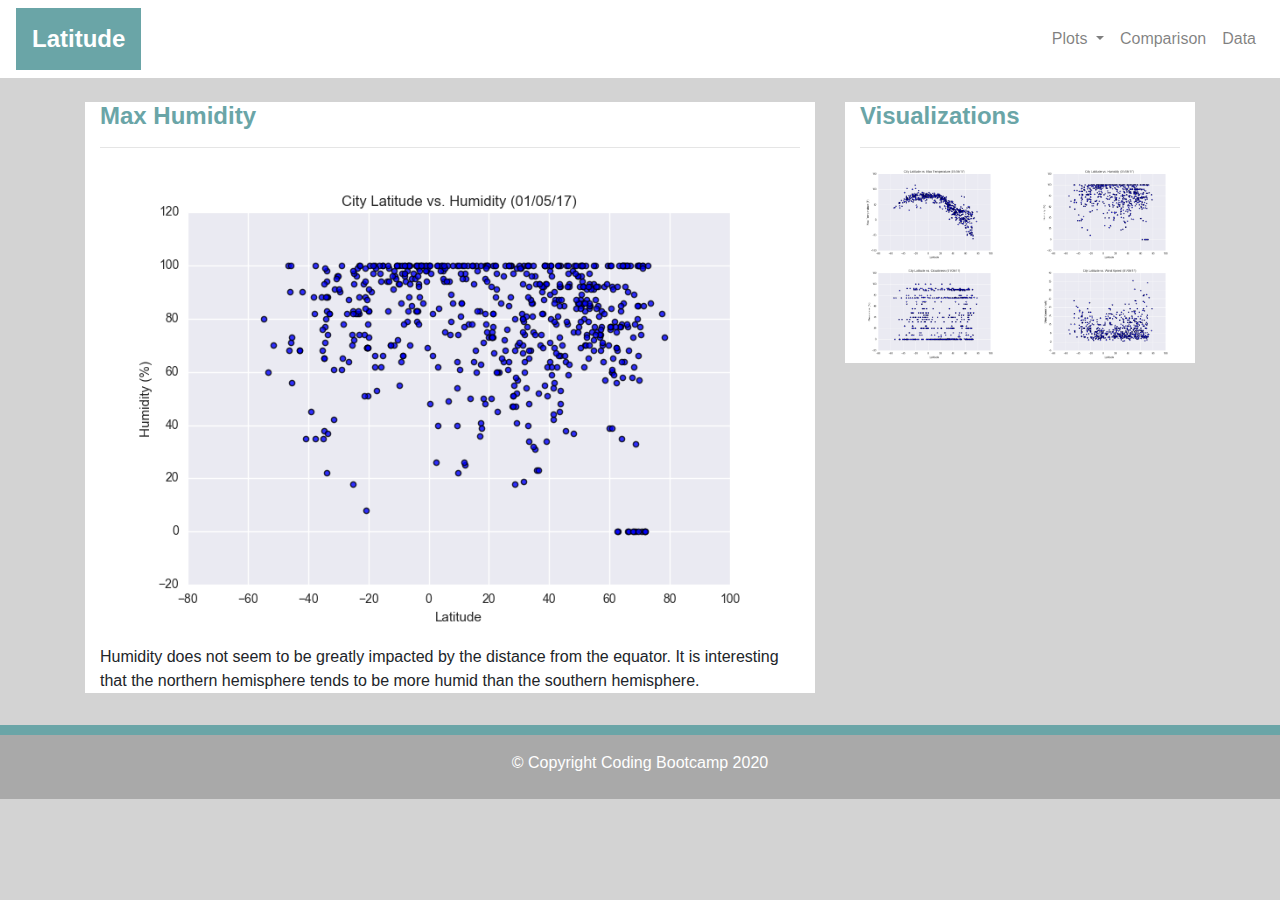
<file: humid.html>
<!DOCTYPE html>
<html lang="en">
<head>
	<meta charset="UTF-8">
	<title>Weather Analysis</title>

	<!-- Bootstrap Components-->
	<link rel="stylesheet" href="https://stackpath.bootstrapcdn.com/bootstrap/4.3.1/css/bootstrap.min.css" integrity="sha384-ggOyR0iXCbMQv3Xipma34MD+dH/1fQ784/j6cY/iJTQUOhcWr7x9JvoRxT2MZw1T" crossorigin="anonymous">
	<script src="https://code.jquery.com/jquery-3.3.1.slim.min.js" integrity="sha384-q8i/X+965DzO0rT7abK41JStQIAqVgRVzpbzo5smXKp4YfRvH+8abtTE1Pi6jizo" crossorigin="anonymous"></script>
	<script src="https://cdnjs.cloudflare.com/ajax/libs/popper.js/1.14.7/umd/popper.min.js" integrity="sha384-UO2eT0CpHqdSJQ6hJty5KVphtPhzWj9WO1clHTMGa3JDZwrnQq4sF86dIHNDz0W1" crossorigin="anonymous"></script>
	<script src="https://stackpath.bootstrapcdn.com/bootstrap/4.3.1/js/bootstrap.min.js" integrity="sha384-JjSmVgyd0p3pXB1rRibZUAYoIIy6OrQ6VrjIEaFf/nJGzIxFDsf4x0xIM+B07jRM" crossorigin="anonymous"></script>
	
	<!-- Load style.css for the formatting of the page-->
	<link rel="stylesheet" href="style.css">
	
</head>
<body>

	<nav class="navbar navbar-expand-lg navbar-light bg-light">
		<li class="navbar-brand nav-text">
			<a class="nav-link text-white" href="index.html">Latitude</a>
		</li>
		
		<button class="navbar-toggler" type="button" data-toggle="collapse" data-target="#navbarSupportedContent" aria-controls="navbarSupportedContent" aria-expanded="false" aria-label="Toggle navigation">
			<span class="navbar-toggler-icon"></span>
		</button>

		<div class="collapse navbar-collapse" id="navbarSupportedContent">
			<ul class="navbar-nav ml-auto">
				<!--This is the dropdown menu controls-->
				<li class="nav-item dropdown">
					<a class="nav-link dropdown-toggle" href="#" id="navbarDropdown" role="button" data-toggle="dropdown" aria-haspopup="true" aria-expanded="false">
					  Plots
					</a>
					<div class="dropdown-menu" aria-labelledby="navbarDropdown">
						<a class="dropdown-item" href="temp.html">Max Temperature</a>
						<a class="dropdown-item" href="humid.html">Humidity</a>
						<a class="dropdown-item" href="cloud.html">Cloudiness</a>
						<a class="dropdown-item" href="wind.html">Wind Speed</a>
					</div>
				</li>
				<li class="nav-item">
					<a class="nav-link" href="compare.html">Comparison</a>
				</li>
				<li class="nav-item">
					<a class="nav-link" href="data.html">Data</a>
				</li>
			</ul>
		</div>
	</nav>

  <!-- Our rows function in containers (grid created). -->
	<div class="container">
		<!-- Our columns function in rows. -->
		<br>
		<div class="row">
			<div class="col-md-8">
				<div class="col-md-12">
					<h3>Max Humidity</h3>
					<hr>
					<img src="images/Fig2.png" width="100%">
					<p>Humidity does not seem to be greatly impacted by the distance from the equator. It is interesting that the northern hemisphere tends to be more humid than the southern hemisphere.</p>
				</div>
			</div>
			<div class="col-md-4 ml-auto">
				<div class="col-md-12">
					<h3>Visualizations</h3>
					<hr>
						<div class="row">
							<div class="col-md-6">
								<a href="temp.html">
									<img alt="Temperature" src="images/Fig1.png" width="100%">
								</a>
							</div>
							<div class="col-md-6">
							<a href="humid.html">
									<img alt="Humidity" src="images/Fig2.png" width="100%">
								</a>
							</div>
							<div class="col-md-6">						
								<a href="cloud.html">
									<img alt="Cloudiness" src="images/Fig3.png" width="100%">
								</a>
							</div>
							<div class="col-md-6">						
							<a href="wind.html">
									<img alt="WindSpeed" src="images/Fig4.png" width="100%">
								</a>
							</div>
						</div>
					</div>
			</div>
		</div>
	</div>
	
	<footer class="footer">
		<hr class="hrline">
		<div>
			&copy Copyright Coding Bootcamp 2020
		</div>
		<br>
	</footer>

</body>

</html>
</file>
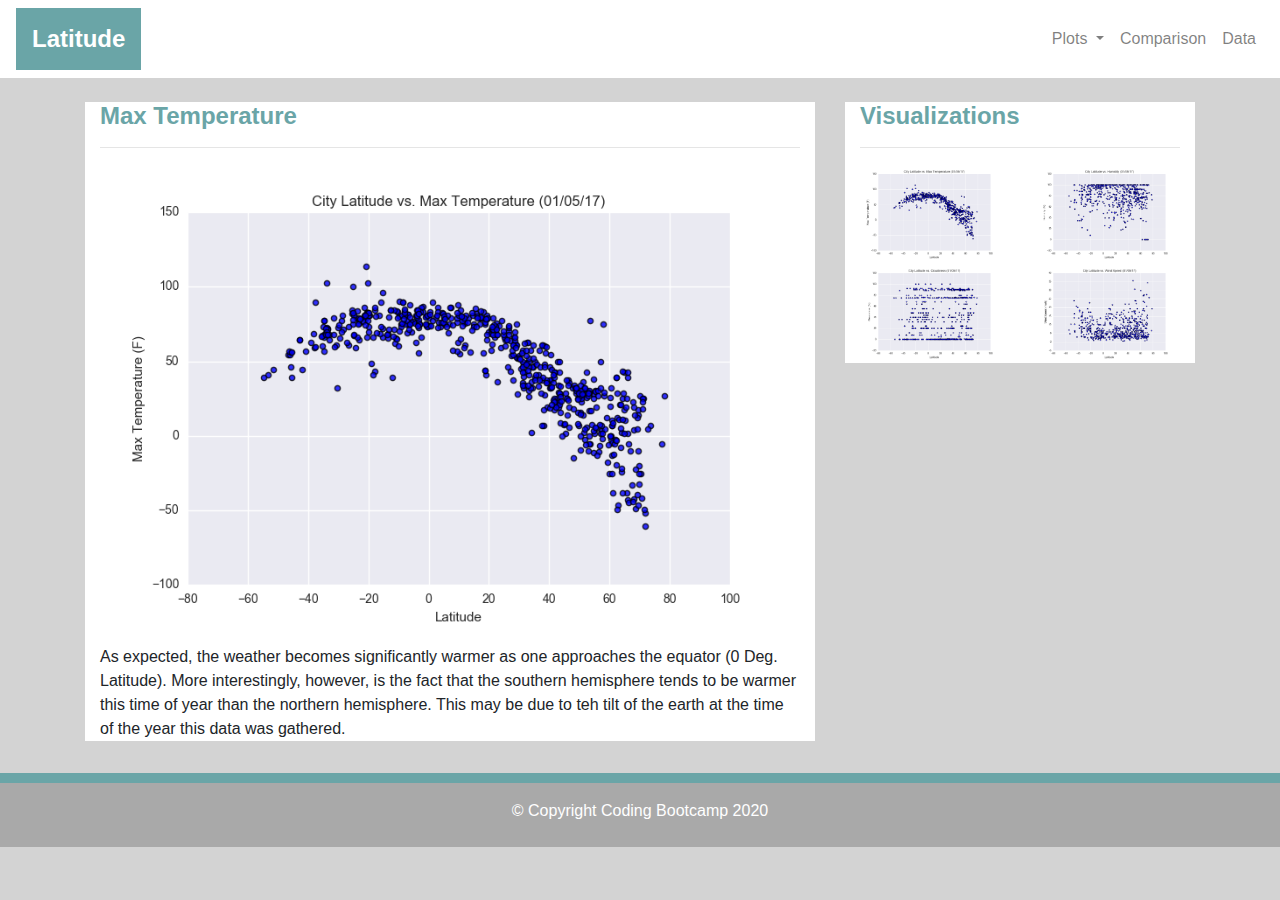
<file: temp.html>
<!DOCTYPE html>
<html lang="en">
<head>
	<meta charset="UTF-8">
	<title>Weather Analysis</title>

	<!-- Bootstrap Components-->
	<link rel="stylesheet" href="https://stackpath.bootstrapcdn.com/bootstrap/4.3.1/css/bootstrap.min.css" integrity="sha384-ggOyR0iXCbMQv3Xipma34MD+dH/1fQ784/j6cY/iJTQUOhcWr7x9JvoRxT2MZw1T" crossorigin="anonymous">
	<script src="https://code.jquery.com/jquery-3.3.1.slim.min.js" integrity="sha384-q8i/X+965DzO0rT7abK41JStQIAqVgRVzpbzo5smXKp4YfRvH+8abtTE1Pi6jizo" crossorigin="anonymous"></script>
	<script src="https://cdnjs.cloudflare.com/ajax/libs/popper.js/1.14.7/umd/popper.min.js" integrity="sha384-UO2eT0CpHqdSJQ6hJty5KVphtPhzWj9WO1clHTMGa3JDZwrnQq4sF86dIHNDz0W1" crossorigin="anonymous"></script>
	<script src="https://stackpath.bootstrapcdn.com/bootstrap/4.3.1/js/bootstrap.min.js" integrity="sha384-JjSmVgyd0p3pXB1rRibZUAYoIIy6OrQ6VrjIEaFf/nJGzIxFDsf4x0xIM+B07jRM" crossorigin="anonymous"></script>
	
	<!-- Load style.css for the formatting of the page-->
	<link rel="stylesheet" href="style.css">
	
</head>
<body>

	<nav class="navbar navbar-expand-lg navbar-light bg-light">
		<li class="navbar-brand nav-text">
			<a class="nav-link text-white" href="index.html">Latitude</a>
		</li>
		
		<button class="navbar-toggler" type="button" data-toggle="collapse" data-target="#navbarSupportedContent" aria-controls="navbarSupportedContent" aria-expanded="false" aria-label="Toggle navigation">
			<span class="navbar-toggler-icon"></span>
		</button>

		<div class="collapse navbar-collapse" id="navbarSupportedContent">
			<ul class="navbar-nav ml-auto">
				<!--This is the dropdown menu controls-->
				<li class="nav-item dropdown">
					<a class="nav-link dropdown-toggle" href="#" id="navbarDropdown" role="button" data-toggle="dropdown" aria-haspopup="true" aria-expanded="false">
					  Plots
					</a>
					<div class="dropdown-menu" aria-labelledby="navbarDropdown">
						<a class="dropdown-item" href="temp.html">Max Temperature</a>
						<a class="dropdown-item" href="humid.html">Humidity</a>
						<a class="dropdown-item" href="cloud.html">Cloudiness</a>
						<a class="dropdown-item" href="wind.html">Wind Speed</a>
					</div>
				</li>
				<li class="nav-item">
					<a class="nav-link" href="compare.html">Comparison</a>
				</li>
				<li class="nav-item">
					<a class="nav-link" href="data.html">Data</a>
				</li>
			</ul>
		</div>
	</nav>

  <!-- Our rows function in containers (grid created). -->
	<div class="container">
		<!-- Our columns function in rows. -->
		<br>
		<div class="row">
			<div class="col-md-8">
				<div class="col-md-12">
					<h3>Max Temperature</h3>
					<hr>
					<img src="images/Fig1.png" width="100%">
					<p>As expected, the weather becomes significantly warmer as one approaches the equator (0 Deg. Latitude). More interestingly, however, is the fact that the southern hemisphere tends to be warmer this time of year than the northern hemisphere. This may be due to teh tilt of the earth at the time of the year this data was gathered.</p>
				</div>
			</div>
			<div class="col-md-4 ml-auto">
				<div class="col-md-12">
					<h3>Visualizations</h3>
					<hr>
						<div class="row">
							<div class="col-md-6">
								<a href="temp.html">
									<img alt="Temperature" src="images/Fig1.png" width="100%">
								</a>
							</div>
							<div class="col-md-6">
							<a href="humid.html">
									<img alt="Humidity" src="images/Fig2.png" width="100%">
								</a>
							</div>
							<div class="col-md-6">						
								<a href="cloud.html">
									<img alt="Cloudiness" src="images/Fig3.png" width="100%">
								</a>
							</div>
							<div class="col-md-6">						
							<a href="wind.html">
									<img alt="WindSpeed" src="images/Fig4.png" width="100%">
								</a>
							</div>
						</div>
					</div>
			</div>
		</div>
	</div>
	
	<footer class="footer">
		<hr class="hrline">
		<div>
			&copy Copyright Coding Bootcamp 2020
		</div>
		<br>
	</footer>

</body>

</html>
</file>
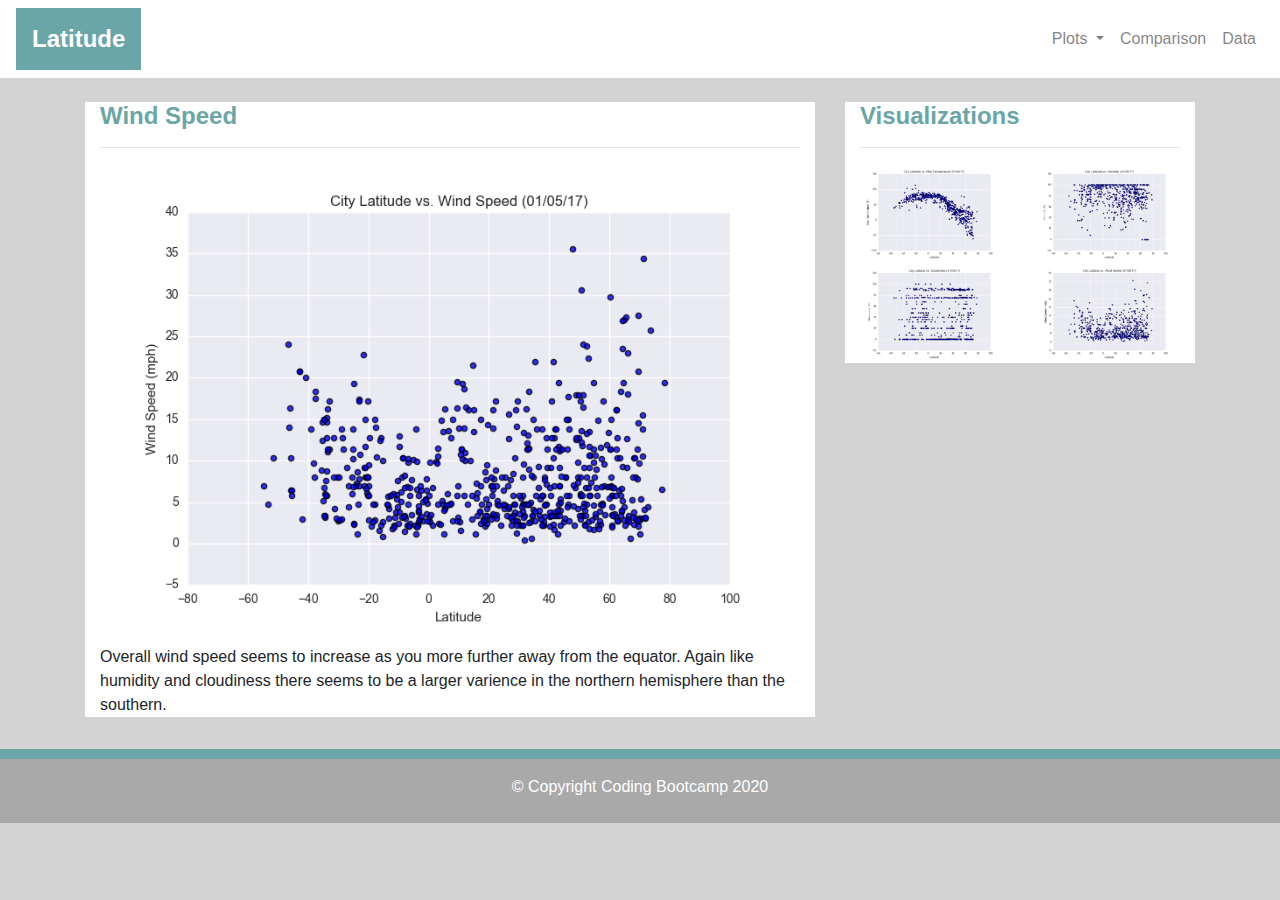
<file: wind.html>
<!DOCTYPE html>
<html lang="en">
<head>
	<meta charset="UTF-8">
	<title>Weather Analysis</title>

	<!-- Bootstrap Components-->
	<link rel="stylesheet" href="https://stackpath.bootstrapcdn.com/bootstrap/4.3.1/css/bootstrap.min.css" integrity="sha384-ggOyR0iXCbMQv3Xipma34MD+dH/1fQ784/j6cY/iJTQUOhcWr7x9JvoRxT2MZw1T" crossorigin="anonymous">
	<script src="https://code.jquery.com/jquery-3.3.1.slim.min.js" integrity="sha384-q8i/X+965DzO0rT7abK41JStQIAqVgRVzpbzo5smXKp4YfRvH+8abtTE1Pi6jizo" crossorigin="anonymous"></script>
	<script src="https://cdnjs.cloudflare.com/ajax/libs/popper.js/1.14.7/umd/popper.min.js" integrity="sha384-UO2eT0CpHqdSJQ6hJty5KVphtPhzWj9WO1clHTMGa3JDZwrnQq4sF86dIHNDz0W1" crossorigin="anonymous"></script>
	<script src="https://stackpath.bootstrapcdn.com/bootstrap/4.3.1/js/bootstrap.min.js" integrity="sha384-JjSmVgyd0p3pXB1rRibZUAYoIIy6OrQ6VrjIEaFf/nJGzIxFDsf4x0xIM+B07jRM" crossorigin="anonymous"></script>
	
	<!-- Load style.css for the formatting of the page-->
	<link rel="stylesheet" href="style.css">
	
</head>
<body>

	<nav class="navbar navbar-expand-lg navbar-light bg-light">
		<li class="navbar-brand nav-text">
			<a class="nav-link text-white" href="index.html">Latitude</a>
		</li>
		
		<button class="navbar-toggler" type="button" data-toggle="collapse" data-target="#navbarSupportedContent" aria-controls="navbarSupportedContent" aria-expanded="false" aria-label="Toggle navigation">
			<span class="navbar-toggler-icon"></span>
		</button>

		<div class="collapse navbar-collapse" id="navbarSupportedContent">
			<ul class="navbar-nav ml-auto">
				<!--This is the dropdown menu controls-->
				<li class="nav-item dropdown">
					<a class="nav-link dropdown-toggle" href="#" id="navbarDropdown" role="button" data-toggle="dropdown" aria-haspopup="true" aria-expanded="false">
					  Plots
					</a>
					<div class="dropdown-menu" aria-labelledby="navbarDropdown">
						<a class="dropdown-item" href="temp.html">Max Temperature</a>
						<a class="dropdown-item" href="humid.html">Humidity</a>
						<a class="dropdown-item" href="cloud.html">Cloudiness</a>
						<a class="dropdown-item" href="wind.html">Wind Speed</a>
					</div>
				</li>
				<li class="nav-item">
					<a class="nav-link" href="compare.html">Comparison</a>
				</li>
				<li class="nav-item">
					<a class="nav-link" href="data.html">Data</a>
				</li>
			</ul>
		</div>
	</nav>

  <!-- Our rows function in containers (grid created). -->
	<div class="container">
		<!-- Our columns function in rows. -->
		<br>
		<div class="row">
			<div class="col-md-8">
				<div class="col-md-12">
					<h3>Wind Speed</h3>
					<hr>
					<img src="images/Fig4.png" width="100%">
					<p>Overall wind speed seems to increase as you more further away from the equator. Again like humidity and cloudiness there seems to be a larger varience in the northern hemisphere than the southern. </p>
				</div>
			</div>
			<div class="col-md-4 ml-auto">
				<div class="col-md-12">
					<h3>Visualizations</h3>
					<hr>
						<div class="row">
							<div class="col-md-6">
								<a href="temp.html">
									<img alt="Temperature" src="images/Fig1.png" width="100%">
								</a>
							</div>
							<div class="col-md-6">
							<a href="humid.html">
									<img alt="Humidity" src="images/Fig2.png" width="100%">
								</a>
							</div>
							<div class="col-md-6">						
								<a href="cloud.html">
									<img alt="Cloudiness" src="images/Fig3.png" width="100%">
								</a>
							</div>
							<div class="col-md-6">						
							<a href="wind.html">
									<img alt="WindSpeed" src="images/Fig4.png" width="100%">
								</a>
							</div>
						</div>
					</div>
			</div>
		</div>
	</div>
	
	<footer class="footer">
		<hr class="hrline">
		<div>
			&copy Copyright Coding Bootcamp 2020
		</div>
		<br>
	</footer>

</body>

</html>
</file>
<file: style.css>
.navbar{
	background-color: white!important;
}

.navbar-brand
{
	font-family: Verdana, Geneva, sans-serif;
	background-color: #6aa5a7;
	}

.nav-text{
	color:white!important;
	font-size: 150%;
	font-weight: bold;
}

.footer{
	text-align: center;
	background-color: Darkgray;
	color: white;
}

/* body background*/
body{
    background-color: lightgrey;
}

.col-md-6{
	    background-color: white;
}

.col-md-12{
	    background-color: white;
}

/* Thick Blue border */
.hrline {
  border: 5px solid #6aa5a7;
}

h3{
	color:#6aa5a7;
	font-family: Verdana, Geneva, sans-serif;
	display: block;
	font-size: 150%;
	font-weight: bold;
}

h4{
	color:#6aa5a7;
	font-family: Verdana, Geneva, sans-serif;
	display: block;
	font-size: 90%;
	font-weight: bold;
	text-align: center
}

tr:nth-child(even) {background-color: #f2f2f2;}

th, td {
  border-bottom: 1px solid #ddd;
  padding: 5px;
  text-align: center;
  vertical-align: center;
}

p{
	font-family: Verdana, Geneva, sans-serif;
}

/* Adding media queries to show the drop-down, and hide the navbar when the screen is smaller than 480 pixels */
@media (max-width: 990px) {
    .navbar.bg-light{
        background-color:  #6aa5a7!important;    
    }
	
	.navbar-toggler{
		
	}
}
</file>
